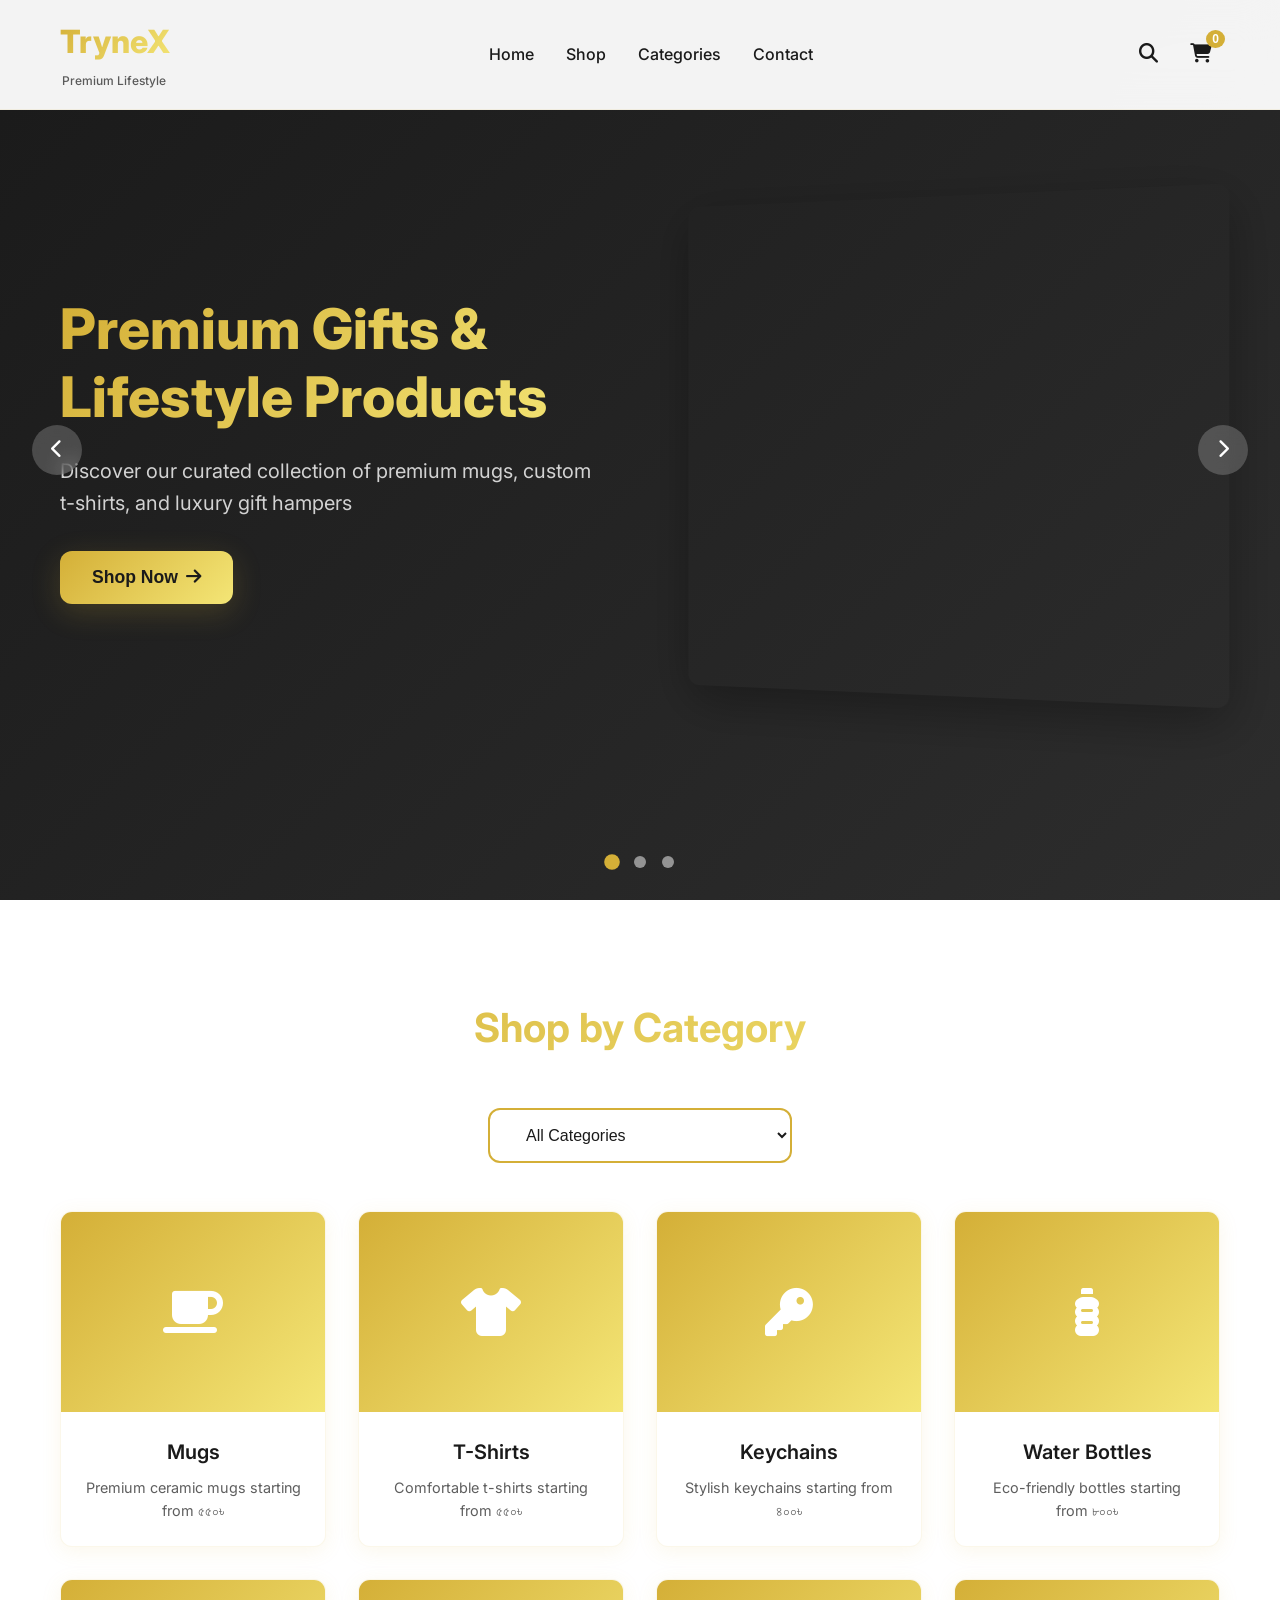
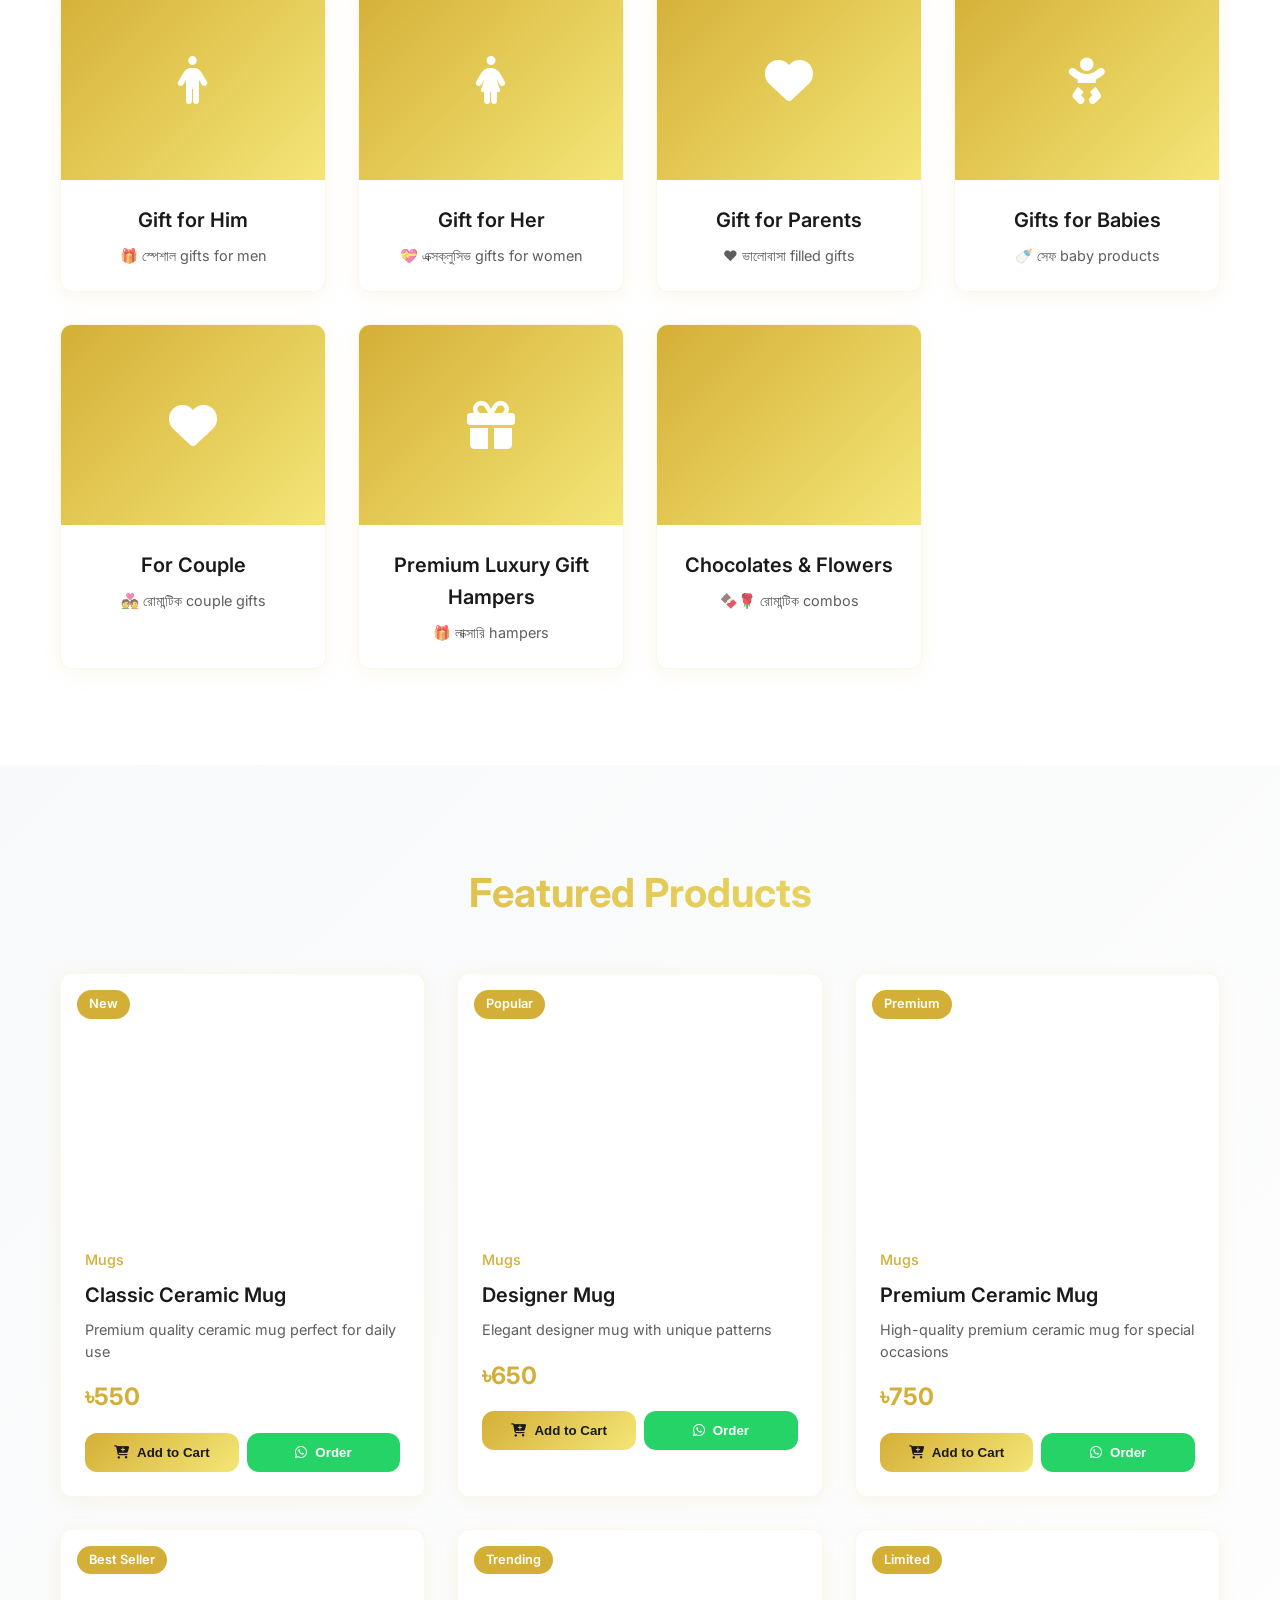
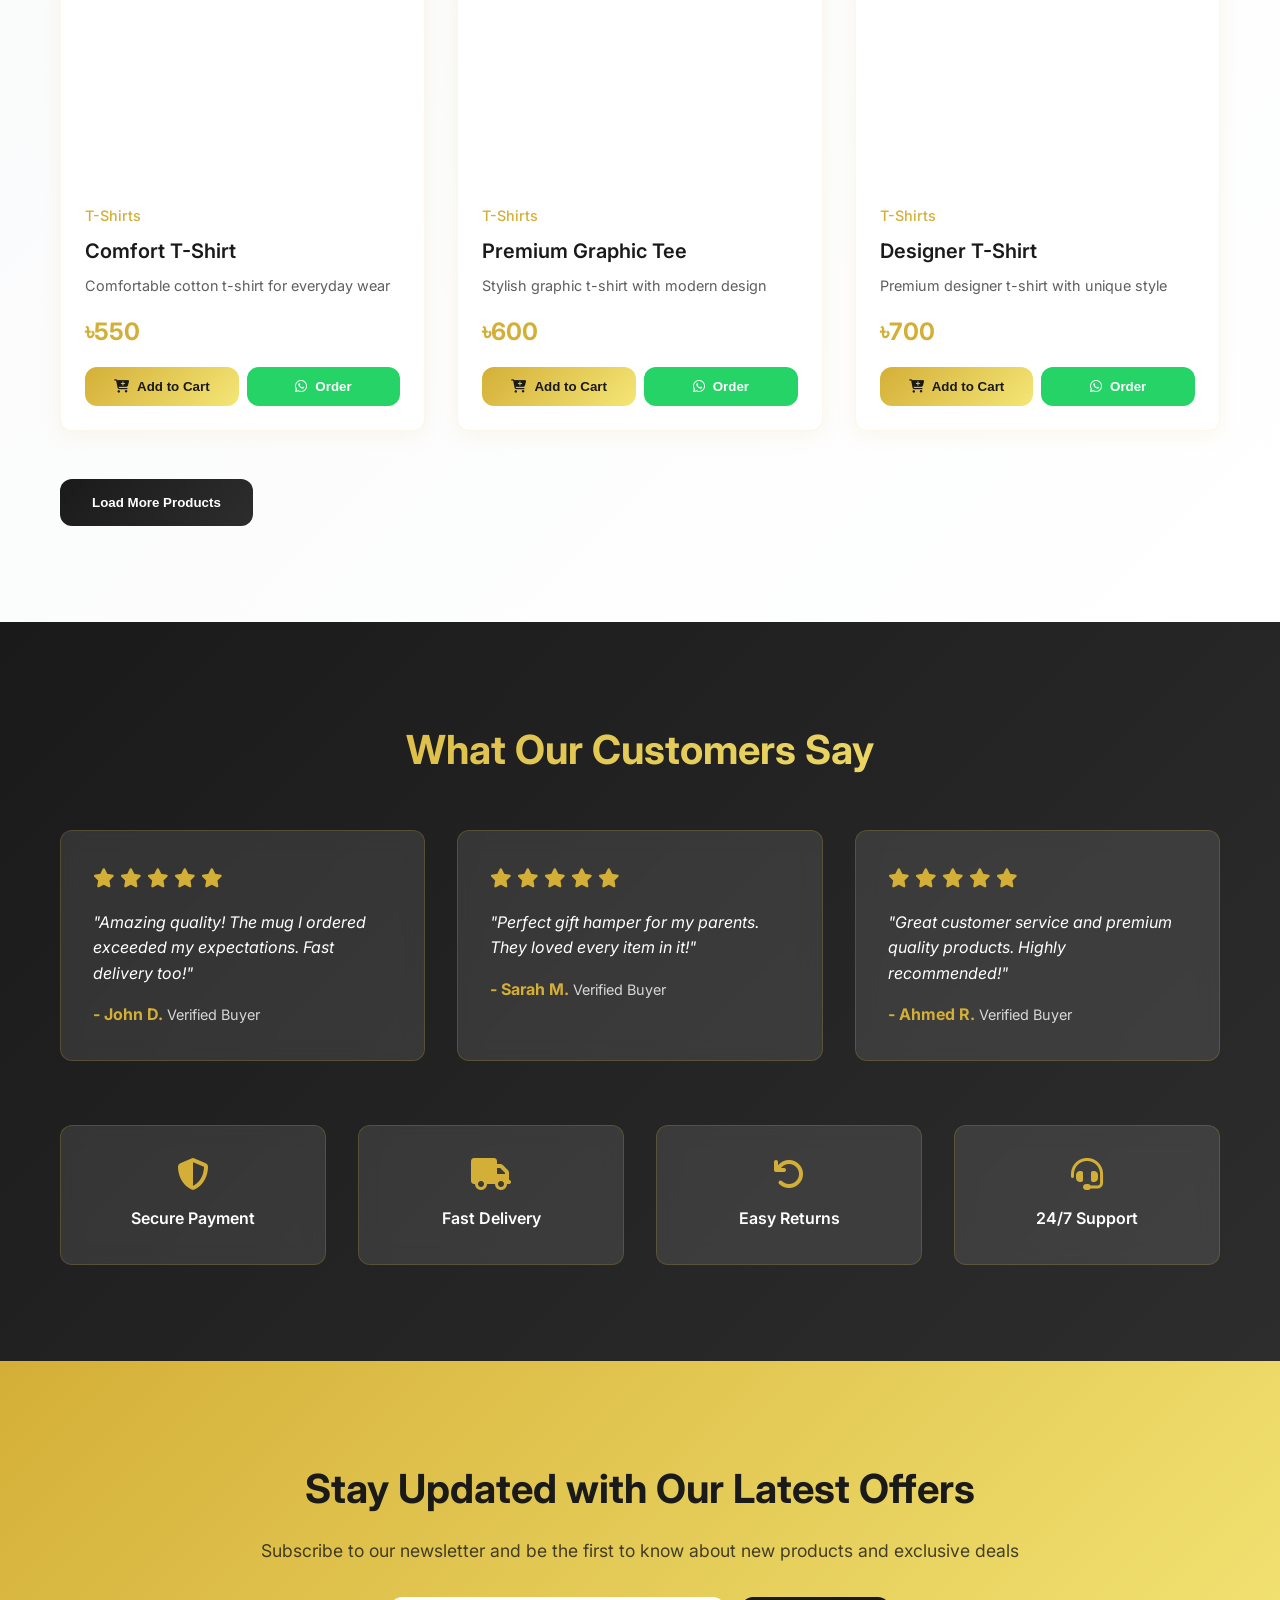
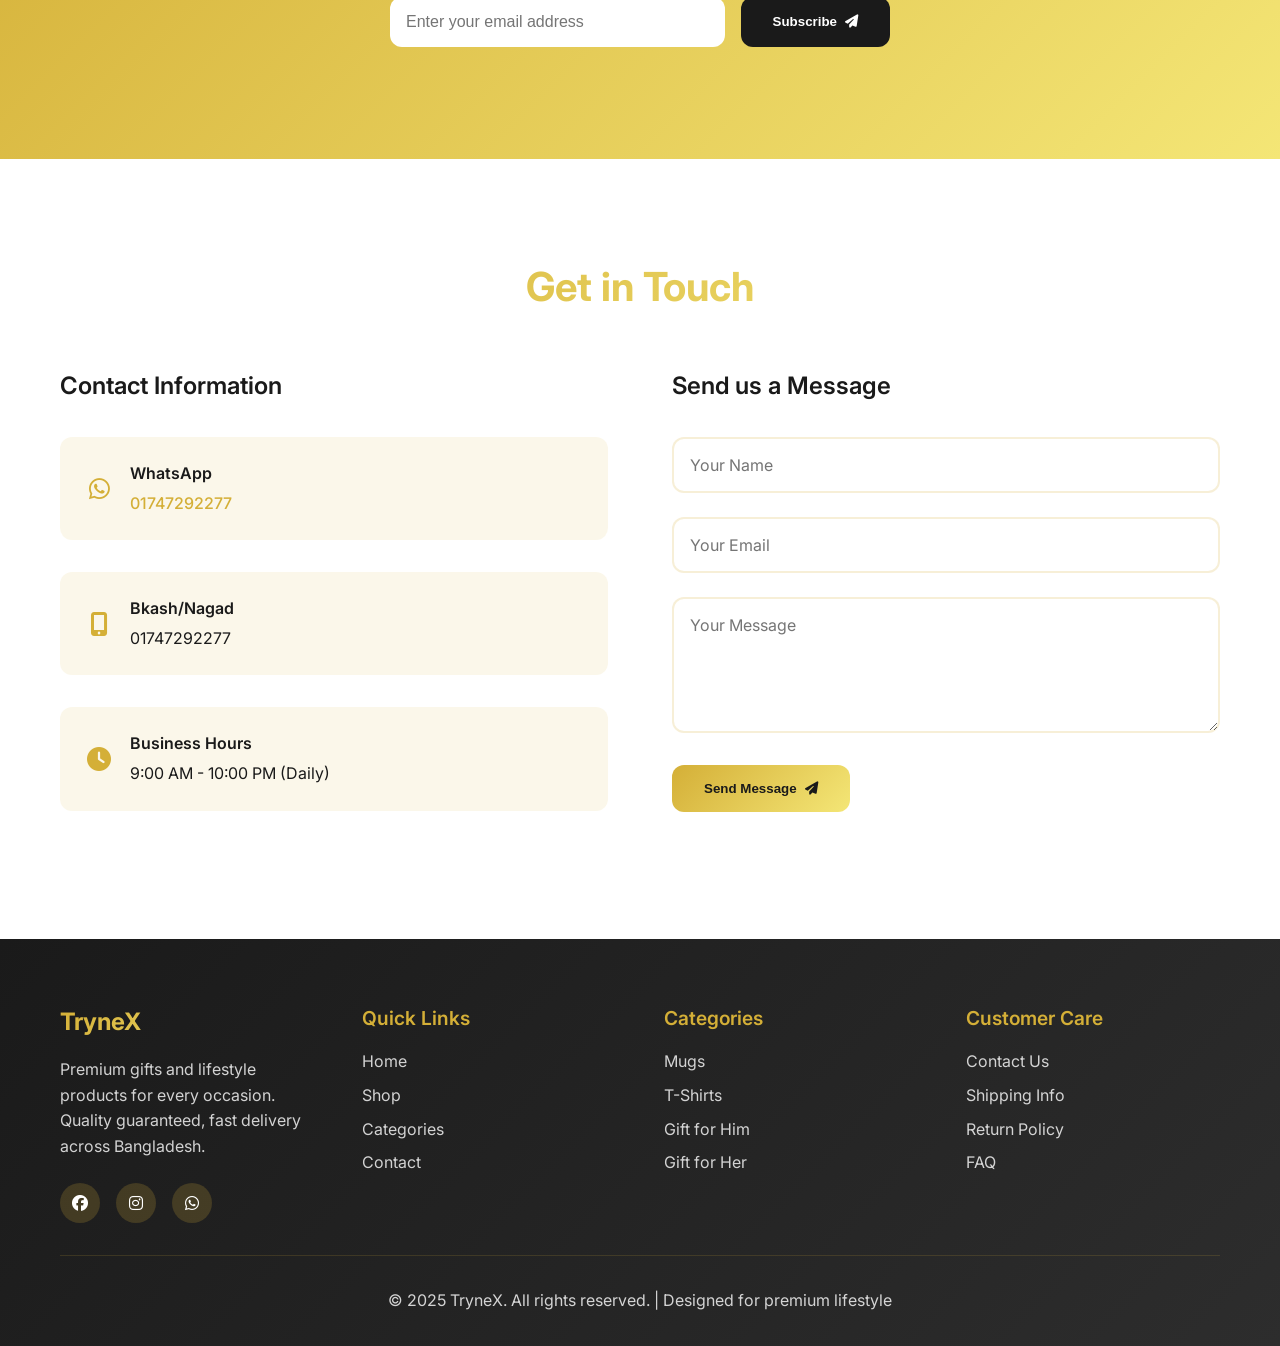
<file: EcommercePro/index.html>
<!DOCTYPE html>
<html lang="en">
<head>
    <meta charset="UTF-8">
    <meta name="viewport" content="width=device-width, initial-scale=1.0">
    <title>TryneX - Premium Gifts & Lifestyle Products</title>
    <meta name="description" content="Discover premium gifts, custom mugs, t-shirts, and luxury hampers at TryneX. Quality products with fast delivery across Bangladesh.">
    
    <!-- CSS -->
    <link rel="stylesheet" href="styles.css">
    
    <!-- Font Awesome for icons -->
    <link rel="stylesheet" href="https://cdnjs.cloudflare.com/ajax/libs/font-awesome/6.4.0/css/all.min.css">
    
    <!-- Google Fonts -->
    <link href="https://fonts.googleapis.com/css2?family=Inter:wght@300;400;500;600;700;800&display=swap" rel="stylesheet">
    
    <!-- Netlify CMS -->
    <script src="https://identity.netlify.com/v1/netlify-identity-widget.js"></script>
</head>
<body>
    <!-- Header -->
    <header class="header" id="header">
        <nav class="navbar">
            <div class="nav-container">
                <div class="nav-logo">
                    <h1>TryneX</h1>
                    <span class="logo-tagline">Premium Lifestyle</span>
                </div>
                
                <ul class="nav-menu" id="nav-menu">
                    <li><a href="#home" class="nav-link">Home</a></li>
                    <li><a href="#shop" class="nav-link">Shop</a></li>
                    <li><a href="#categories" class="nav-link">Categories</a></li>
                    <li><a href="#contact" class="nav-link">Contact</a></li>
                </ul>
                
                <div class="nav-actions">
                    <button class="search-btn" id="search-btn">
                        <i class="fas fa-search"></i>
                    </button>
                    <button class="cart-btn" id="cart-btn">
                        <i class="fas fa-shopping-cart"></i>
                        <span class="cart-count" id="cart-count">0</span>
                    </button>
                    <button class="hamburger" id="hamburger">
                        <span></span>
                        <span></span>
                        <span></span>
                    </button>
                </div>
            </div>
        </nav>
        
        <!-- Search Bar -->
        <div class="search-overlay" id="search-overlay">
            <div class="search-container">
                <input type="text" id="search-input" placeholder="Search products or categories...">
                <button class="search-close" id="search-close">
                    <i class="fas fa-times"></i>
                </button>
            </div>
        </div>
    </header>

    <!-- Hero Section -->
    <section class="hero" id="home">
        <div class="hero-slider">
            <div class="slide active">
                <div class="slide-content">
                    <div class="hero-text">
                        <h1 class="hero-title">Premium Gifts & Lifestyle Products</h1>
                        <p class="hero-subtitle">Discover our curated collection of premium mugs, custom t-shirts, and luxury gift hampers</p>
                        <button class="cta-btn" onclick="scrollToSection('shop')">
                            Shop Now
                            <i class="fas fa-arrow-right"></i>
                        </button>
                    </div>
                    <div class="hero-image">
                        <img src="https://pixabay.com/get/g074e52b952ac9ac7c0bad33bfffeb5c6247955618fb9adf9a6f9d2ffc9c3a5bf710dd21d999bfab92ab35b3363c544675c7d8d0176b3b2ecb29ee7823c9bf7db_1280.jpg" alt="Premium Gift Hamper" loading="lazy">
                    </div>
                </div>
            </div>
            
            <div class="slide">
                <div class="slide-content">
                    <div class="hero-text">
                        <h1 class="hero-title">Custom Mugs & Drinkware</h1>
                        <p class="hero-subtitle">Premium ceramic mugs starting from ৫৫০৳. Perfect for gifts or personal use</p>
                        <button class="cta-btn" onclick="filterByCategory('Mugs')">
                            View Mugs
                            <i class="fas fa-coffee"></i>
                        </button>
                    </div>
                    <div class="hero-image">
                        <img src="https://pixabay.com/get/g875e9bed23cfd7372aedb93d937a7b847df753b50d255397f8190d05a5b16aab4fe3bf8e8df8d0c4e8ec4eb22975efb774dde2434dbe85e6bbd57f3c061421f9_1280.jpg" alt="Premium Ceramic Mug" loading="lazy">
                    </div>
                </div>
            </div>
            
            <div class="slide">
                <div class="slide-content">
                    <div class="hero-text">
                        <h1 class="hero-title">Comfortable T-Shirts</h1>
                        <p class="hero-subtitle">High-quality, comfortable t-shirts for everyday wear. Starting from ৫৫০৳</p>
                        <button class="cta-btn" onclick="filterByCategory('T-Shirts')">
                            Shop T-Shirts
                            <i class="fas fa-tshirt"></i>
                        </button>
                    </div>
                    <div class="hero-image">
                        <img src="https://pixabay.com/get/g5523718b6c0dbd5eaee1a4fe4dc63ea8daf223f3c76d2be78f925c5a74b78ebceae08303b0405b3090c3e84db866ccfc78fe6f987bf5446d8b8d34d73cd4c775_1280.jpg" alt="Comfortable T-Shirt" loading="lazy">
                    </div>
                </div>
            </div>
        </div>
        
        <div class="slide-controls">
            <button class="slide-btn prev" onclick="changeSlide(-1)">
                <i class="fas fa-chevron-left"></i>
            </button>
            <button class="slide-btn next" onclick="changeSlide(1)">
                <i class="fas fa-chevron-right"></i>
            </button>
        </div>
        
        <div class="slide-indicators">
            <span class="indicator active" onclick="goToSlide(1)"></span>
            <span class="indicator" onclick="goToSlide(2)"></span>
            <span class="indicator" onclick="goToSlide(3)"></span>
        </div>
    </section>

    <!-- Categories Section -->
    <section class="categories" id="categories">
        <div class="container">
            <h2 class="section-title">Shop by Category</h2>
            <div class="category-filter">
                <select id="category-select">
                    <option value="">All Categories</option>
                </select>
            </div>
            <div class="category-grid" id="category-grid">
                <!-- Categories will be loaded dynamically -->
            </div>
        </div>
    </section>

    <!-- Products Section -->
    <section class="products" id="shop">
        <div class="container">
            <h2 class="section-title">Featured Products</h2>
            <div class="products-grid" id="products-grid">
                <!-- Products will be loaded dynamically -->
            </div>
            <div class="load-more-container">
                <button class="load-more-btn" id="load-more-btn">Load More Products</button>
            </div>
        </div>
    </section>

    <!-- Social Proof Section -->
    <section class="social-proof">
        <div class="container">
            <h2 class="section-title">What Our Customers Say</h2>
            <div class="reviews-grid">
                <div class="review-card">
                    <div class="stars">
                        <i class="fas fa-star"></i>
                        <i class="fas fa-star"></i>
                        <i class="fas fa-star"></i>
                        <i class="fas fa-star"></i>
                        <i class="fas fa-star"></i>
                    </div>
                    <p>"Amazing quality! The mug I ordered exceeded my expectations. Fast delivery too!"</p>
                    <div class="reviewer">
                        <strong>- John D.</strong>
                        <span>Verified Buyer</span>
                    </div>
                </div>
                
                <div class="review-card">
                    <div class="stars">
                        <i class="fas fa-star"></i>
                        <i class="fas fa-star"></i>
                        <i class="fas fa-star"></i>
                        <i class="fas fa-star"></i>
                        <i class="fas fa-star"></i>
                    </div>
                    <p>"Perfect gift hamper for my parents. They loved every item in it!"</p>
                    <div class="reviewer">
                        <strong>- Sarah M.</strong>
                        <span>Verified Buyer</span>
                    </div>
                </div>
                
                <div class="review-card">
                    <div class="stars">
                        <i class="fas fa-star"></i>
                        <i class="fas fa-star"></i>
                        <i class="fas fa-star"></i>
                        <i class="fas fa-star"></i>
                        <i class="fas fa-star"></i>
                    </div>
                    <p>"Great customer service and premium quality products. Highly recommended!"</p>
                    <div class="reviewer">
                        <strong>- Ahmed R.</strong>
                        <span>Verified Buyer</span>
                    </div>
                </div>
            </div>
            
            <div class="trust-badges">
                <div class="badge">
                    <i class="fas fa-shield-alt"></i>
                    <span>Secure Payment</span>
                </div>
                <div class="badge">
                    <i class="fas fa-truck"></i>
                    <span>Fast Delivery</span>
                </div>
                <div class="badge">
                    <i class="fas fa-undo"></i>
                    <span>Easy Returns</span>
                </div>
                <div class="badge">
                    <i class="fas fa-headset"></i>
                    <span>24/7 Support</span>
                </div>
            </div>
        </div>
    </section>

    <!-- Newsletter Section -->
    <section class="newsletter">
        <div class="container">
            <div class="newsletter-content">
                <h2>Stay Updated with Our Latest Offers</h2>
                <p>Subscribe to our newsletter and be the first to know about new products and exclusive deals</p>
                <form class="newsletter-form" id="newsletter-form">
                    <input type="email" id="email-input" placeholder="Enter your email address" required>
                    <button type="submit">
                        Subscribe
                        <i class="fas fa-paper-plane"></i>
                    </button>
                </form>
                <div class="newsletter-success" id="newsletter-success">
                    <i class="fas fa-check-circle"></i>
                    <span>Thank you for subscribing!</span>
                </div>
            </div>
        </div>
    </section>

    <!-- Contact Section -->
    <section class="contact" id="contact">
        <div class="container">
            <h2 class="section-title">Get in Touch</h2>
            <div class="contact-content">
                <div class="contact-info">
                    <h3>Contact Information</h3>
                    <div class="contact-item">
                        <i class="fab fa-whatsapp"></i>
                        <div>
                            <h4>WhatsApp</h4>
                            <a href="https://wa.me/01747292277" target="_blank">01747292277</a>
                        </div>
                    </div>
                    <div class="contact-item">
                        <i class="fas fa-mobile-alt"></i>
                        <div>
                            <h4>Bkash/Nagad</h4>
                            <span>01747292277</span>
                        </div>
                    </div>
                    <div class="contact-item">
                        <i class="fas fa-clock"></i>
                        <div>
                            <h4>Business Hours</h4>
                            <span>9:00 AM - 10:00 PM (Daily)</span>
                        </div>
                    </div>
                </div>
                
                <form class="contact-form" id="contact-form">
                    <h3>Send us a Message</h3>
                    <div class="form-group">
                        <input type="text" id="name" placeholder="Your Name" required>
                    </div>
                    <div class="form-group">
                        <input type="email" id="contact-email" placeholder="Your Email" required>
                    </div>
                    <div class="form-group">
                        <textarea id="message" placeholder="Your Message" rows="5" required></textarea>
                    </div>
                    <button type="submit">
                        Send Message
                        <i class="fas fa-paper-plane"></i>
                    </button>
                </form>
            </div>
        </div>
    </section>

    <!-- Footer -->
    <footer class="footer">
        <div class="container">
            <div class="footer-content">
                <div class="footer-section">
                    <h3>TryneX</h3>
                    <p>Premium gifts and lifestyle products for every occasion. Quality guaranteed, fast delivery across Bangladesh.</p>
                    <div class="social-links">
                        <a href="#" class="social-link">
                            <i class="fab fa-facebook"></i>
                        </a>
                        <a href="#" class="social-link">
                            <i class="fab fa-instagram"></i>
                        </a>
                        <a href="https://wa.me/01747292277" class="social-link" target="_blank">
                            <i class="fab fa-whatsapp"></i>
                        </a>
                    </div>
                </div>
                
                <div class="footer-section">
                    <h4>Quick Links</h4>
                    <ul>
                        <li><a href="#home">Home</a></li>
                        <li><a href="#shop">Shop</a></li>
                        <li><a href="#categories">Categories</a></li>
                        <li><a href="#contact">Contact</a></li>
                    </ul>
                </div>
                
                <div class="footer-section">
                    <h4>Categories</h4>
                    <ul>
                        <li><a href="#" onclick="filterByCategory('Mugs')">Mugs</a></li>
                        <li><a href="#" onclick="filterByCategory('T-Shirts')">T-Shirts</a></li>
                        <li><a href="#" onclick="filterByCategory('Gift for Him')">Gift for Him</a></li>
                        <li><a href="#" onclick="filterByCategory('Gift for Her')">Gift for Her</a></li>
                    </ul>
                </div>
                
                <div class="footer-section">
                    <h4>Customer Care</h4>
                    <ul>
                        <li><a href="#contact">Contact Us</a></li>
                        <li><a href="#">Shipping Info</a></li>
                        <li><a href="#">Return Policy</a></li>
                        <li><a href="#">FAQ</a></li>
                    </ul>
                </div>
            </div>
            
            <div class="footer-bottom">
                <p>&copy; 2025 TryneX. All rights reserved. | Designed for premium lifestyle</p>
            </div>
        </div>
    </footer>

    <!-- Cart Modal -->
    <div class="modal" id="cart-modal">
        <div class="modal-content">
            <div class="modal-header">
                <h3>Shopping Cart</h3>
                <button class="modal-close" onclick="closeModal('cart-modal')">
                    <i class="fas fa-times"></i>
                </button>
            </div>
            
            <div class="modal-body">
                <div class="cart-items" id="cart-items">
                    <!-- Cart items will be populated here -->
                </div>
                
                <div class="cart-empty" id="cart-empty" style="display: none;">
                    <i class="fas fa-shopping-cart"></i>
                    <p>Your cart is empty</p>
                    <button class="cta-btn" onclick="closeModal('cart-modal')">Continue Shopping</button>
                </div>
            </div>
            
            <div class="modal-footer" id="cart-footer">
                <div class="cart-total">
                    <h4>Total: ৳<span id="cart-total">0</span></h4>
                </div>
                <button class="checkout-btn" id="checkout-btn" onclick="proceedToCheckout()">
                    Proceed to Checkout
                    <i class="fas fa-arrow-right"></i>
                </button>
            </div>
        </div>
    </div>

    <!-- Checkout Modal -->
    <div class="modal" id="checkout-modal">
        <div class="modal-content">
            <div class="modal-header">
                <h3>Checkout - Order Confirmation</h3>
                <button class="modal-close" onclick="closeModal('checkout-modal')">
                    <i class="fas fa-times"></i>
                </button>
            </div>
            
            <div class="modal-body">
                <div class="checkout-steps">
                    <div class="step active" id="step-1">
                        <h4>Step 1: Payment Advance</h4>
                        <p>Please pay 100 BDT advance via Bkash or Nagad to confirm your order</p>
                        <div class="payment-info">
                            <div class="payment-methods-grid">
                                <div class="payment-method-card">
                                    <div class="payment-icon bkash">bKash</div>
                                    <div class="payment-number">01747-292277</div>
                                </div>
                                <div class="payment-method-card">
                                    <div class="payment-icon nagad">Nagad</div>
                                    <div class="payment-number">01747-292277</div>
                                </div>
                                <div class="payment-method-card">
                                    <div class="payment-icon upay">Upay</div>
                                    <div class="payment-number">01747-292277</div>
                                </div>
                            </div>
                            <div class="payment-instructions">
                                <ol>
                                    <li>Send 100 BDT to the number above</li>
                                    <li>Copy the transaction ID</li>
                                    <li>Paste it in the field below</li>
                                    <li>Click "Verify Payment" to confirm</li>
                                </ol>
                            </div>
                        </div>
                        
                        <div class="form-group">
                            <label for="transaction-id">Transaction ID:</label>
                            <input type="text" id="transaction-id" placeholder="Enter transaction ID" required>
                        </div>
                        
                        <button class="verify-btn" onclick="verifyPayment()">
                            Verify Payment
                            <i class="fas fa-check-circle"></i>
                        </button>
                    </div>
                    
                    <div class="step" id="step-2">
                        <h4>Step 2: Order Details</h4>
                        <div class="customer-form">
                            <div class="form-group">
                                <label for="customer-name">Full Name:</label>
                                <input type="text" id="customer-name" placeholder="Enter your full name" required>
                            </div>
                            <div class="form-group">
                                <label for="customer-phone">Phone Number:</label>
                                <input type="tel" id="customer-phone" placeholder="Enter your phone number" required>
                            </div>
                            <div class="form-group">
                                <label for="customer-district">District:</label>
                                <select id="customer-district" required onchange="updateThanas()">
                                    <option value="">Select District</option>
                                </select>
                            </div>
                            <div class="form-group">
                                <label for="customer-thana">Thana/Upazila:</label>
                                <select id="customer-thana" required>
                                    <option value="">Select Thana</option>
                                </select>
                            </div>
                            <div class="form-group">
                                <label for="customer-address">Detailed Address:</label>
                                <textarea id="customer-address" placeholder="House/Road/Area details" rows="2" required></textarea>
                            </div>
                        </div>
                        
                        <div class="order-summary">
                            <h5>Order Summary:</h5>
                            <div id="checkout-items"></div>
                            <div class="order-total">
                                <p><strong>Total: ৳<span id="checkout-total">0</span></strong></p>
                                <p class="advance-note">Advance Paid: ৳100</p>
                                <p class="remaining">Remaining: ৳<span id="remaining-amount">0</span></p>
                            </div>
                        </div>
                        
                        <button class="place-order-btn" onclick="placeOrder()">
                            Place Order via WhatsApp
                            <i class="fab fa-whatsapp"></i>
                        </button>
                    </div>
                </div>
            </div>
        </div>
    </div>

    <!-- Loading Overlay -->
    <div class="loading-overlay" id="loading-overlay">
        <div class="loading-spinner">
            <i class="fas fa-spinner fa-spin"></i>
            <p>Loading...</p>
        </div>
    </div>

    <!-- Success Notification -->
    <div class="notification-popup" id="success-notification">
        <div class="notification-content">
            <div class="notification-icon">
                <i class="fas fa-check-circle"></i>
            </div>
            <div class="notification-text">
                <h4>Order Placed Successfully!</h4>
                <p>Your order has been sent via WhatsApp. We'll contact you soon to confirm delivery details.</p>
            </div>
            <button class="notification-close" onclick="closeNotification()">
                <i class="fas fa-times"></i>
            </button>
        </div>
    </div>

    <!-- JavaScript -->
    <script src="script.js"></script>
    
    <!-- Netlify Identity -->
    <script>
        if (window.netlifyIdentity) {
            window.netlifyIdentity.on("init", user => {
                if (!user) {
                    window.netlifyIdentity.on("login", () => {
                        document.location.href = "/admin/";
                    });
                }
            });
        }
    </script>
</body>
</html>
</file>
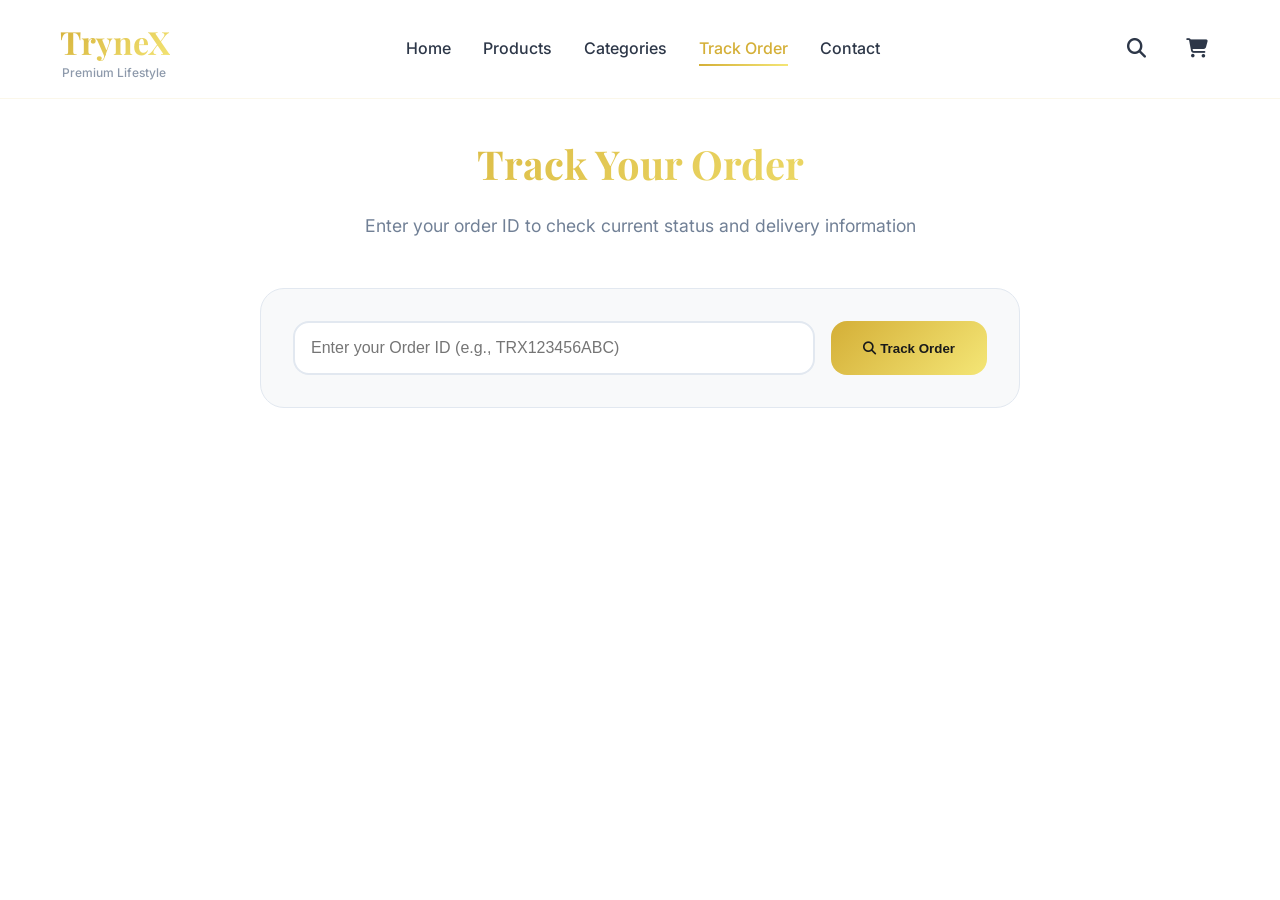
<file: track-order.html>
<!DOCTYPE html>
<html lang="en">
<head>
    <meta charset="UTF-8">
    <meta name="viewport" content="width=device-width, initial-scale=1.0">
    <title>Track Your Order - TryneX</title>
    <meta name="description" content="Track your TryneX order status in real-time. Enter your order ID to see current status and estimated delivery.">
    
    <link rel="stylesheet" href="styles.css">
    <link rel="stylesheet" href="https://cdnjs.cloudflare.com/ajax/libs/font-awesome/6.4.0/css/all.min.css">
    <link href="https://fonts.googleapis.com/css2?family=Inter:wght@300;400;500;600;700;800;900&family=Playfair+Display:wght@400;500;600;700&display=swap" rel="stylesheet">
    
    <style>
        .track-order-page {
            margin-top: 100px;
            padding: 2rem 0;
            min-height: calc(100vh - 200px);
        }
        
        .track-container {
            max-width: 800px;
            margin: 0 auto;
            padding: 0 20px;
        }
        
        .track-header {
            text-align: center;
            margin-bottom: 3rem;
        }
        
        .order-lookup {
            background: var(--secondary-gray);
            padding: 2rem;
            border-radius: var(--radius-xl);
            margin-bottom: 3rem;
            border: 1px solid var(--border-light);
        }
        
        .lookup-form {
            display: flex;
            gap: 1rem;
            flex-wrap: wrap;
        }
        
        .lookup-input {
            flex: 1;
            padding: 1rem;
            border: 2px solid var(--border-light);
            border-radius: var(--radius-lg);
            font-size: 1rem;
            min-width: 250px;
            transition: var(--transition);
        }
        
        .lookup-input:focus {
            outline: none;
            border-color: var(--primary-gold);
        }
        
        .lookup-btn {
            padding: 1rem 2rem;
            background: var(--gradient-gold);
            color: var(--primary-black);
            border: none;
            border-radius: var(--radius-lg);
            font-weight: 600;
            cursor: pointer;
            transition: var(--transition);
            white-space: nowrap;
        }
        
        .lookup-btn:hover {
            transform: translateY(-2px);
            box-shadow: var(--shadow-md);
        }
        
        .order-result {
            display: none;
            opacity: 0;
            transition: var(--transition);
        }
        
        .order-result.show {
            display: block;
            opacity: 1;
        }
        
        .order-card {
            background: var(--primary-white);
            border-radius: var(--radius-xl);
            padding: 2rem;
            box-shadow: var(--shadow-md);
            border: 1px solid var(--border-light);
            margin-bottom: 2rem;
        }
        
        .order-header {
            display: flex;
            justify-content: space-between;
            align-items: flex-start;
            margin-bottom: 2rem;
            flex-wrap: wrap;
            gap: 1rem;
        }
        
        .order-id {
            font-size: 1.25rem;
            font-weight: 700;
            color: var(--text-dark);
        }
        
        .order-status {
            padding: 0.5rem 1rem;
            border-radius: 20px;
            font-weight: 600;
            font-size: 0.9rem;
            text-transform: uppercase;
        }
        
        .status-pending {
            background: #fff3cd;
            color: #856404;
        }
        
        .status-confirmed {
            background: #d1ecf1;
            color: #0c5460;
        }
        
        .status-processing {
            background: #e2e3e5;
            color: #383d41;
        }
        
        .status-shipped {
            background: #d4edda;
            color: #155724;
        }
        
        .status-delivered {
            background: #d4edda;
            color: #155724;
        }
        
        .order-summary {
            display: grid;
            grid-template-columns: repeat(auto-fit, minmax(200px, 1fr));
            gap: 1rem;
            margin-bottom: 2rem;
        }
        
        .summary-item {
            text-align: center;
            padding: 1rem;
            background: var(--secondary-gray);
            border-radius: var(--radius-lg);
        }
        
        .summary-label {
            font-size: 0.9rem;
            color: var(--text-light);
            margin-bottom: 0.5rem;
        }
        
        .summary-value {
            font-size: 1.1rem;
            font-weight: 600;
            color: var(--text-dark);
        }
        
        .timeline {
            position: relative;
            padding: 1rem 0;
        }
        
        .timeline::before {
            content: '';
            position: absolute;
            left: 30px;
            top: 0;
            bottom: 0;
            width: 2px;
            background: var(--border-light);
        }
        
        .timeline-item {
            position: relative;
            padding: 1rem 0 1rem 4rem;
            margin-bottom: 1rem;
        }
        
        .timeline-item:last-child {
            margin-bottom: 0;
        }
        
        .timeline-icon {
            position: absolute;
            left: 0;
            top: 1rem;
            width: 60px;
            height: 60px;
            background: var(--secondary-gray);
            border: 3px solid var(--border-light);
            border-radius: 50%;
            display: flex;
            align-items: center;
            justify-content: center;
            font-size: 1.2rem;
            color: var(--text-light);
            transition: var(--transition);
        }
        
        .timeline-item.completed .timeline-icon {
            background: var(--primary-gold);
            border-color: var(--primary-gold);
            color: var(--primary-white);
        }
        
        .timeline-item.active .timeline-icon {
            background: var(--primary-white);
            border-color: var(--primary-gold);
            color: var(--primary-gold);
            animation: pulse 2s infinite;
        }
        
        .timeline-content h5 {
            font-size: 1.1rem;
            font-weight: 600;
            margin-bottom: 0.5rem;
            color: var(--text-dark);
        }
        
        .timeline-content p {
            color: var(--text-light);
            margin-bottom: 0.5rem;
            line-height: 1.5;
        }
        
        .timestamp {
            font-size: 0.85rem;
            color: var(--primary-gold);
            font-weight: 500;
        }
        
        .order-items {
            margin-top: 2rem;
        }
        
        .order-items h4 {
            margin-bottom: 1rem;
            color: var(--text-dark);
            border-bottom: 2px solid var(--border-light);
            padding-bottom: 0.5rem;
        }
        
        .item-list {
            display: flex;
            flex-direction: column;
            gap: 1rem;
        }
        
        .order-item {
            display: flex;
            align-items: center;
            gap: 1rem;
            padding: 1rem;
            background: var(--secondary-gray);
            border-radius: var(--radius-lg);
        }
        
        .item-image {
            width: 60px;
            height: 60px;
            object-fit: cover;
            border-radius: var(--radius-lg);
            flex-shrink: 0;
        }
        
        .item-details {
            flex: 1;
        }
        
        .item-name {
            font-weight: 600;
            margin-bottom: 0.25rem;
            color: var(--text-dark);
        }
        
        .item-quantity {
            color: var(--text-light);
            font-size: 0.9rem;
        }
        
        .item-price {
            font-weight: 600;
            color: var(--primary-gold);
        }
        
        .order-actions {
            display: flex;
            gap: 1rem;
            margin-top: 2rem;
            flex-wrap: wrap;
        }
        
        .action-btn {
            padding: 0.75rem 1.5rem;
            border: none;
            border-radius: var(--radius-lg);
            font-weight: 600;
            cursor: pointer;
            transition: var(--transition);
            display: flex;
            align-items: center;
            gap: 0.5rem;
            text-decoration: none;
            color: inherit;
        }
        
        .action-btn.primary {
            background: var(--gradient-gold);
            color: var(--primary-black);
        }
        
        .action-btn.secondary {
            background: #25d366;
            color: var(--primary-white);
        }
        
        .action-btn:hover {
            transform: translateY(-2px);
            box-shadow: var(--shadow-sm);
        }
        
        .no-order {
            text-align: center;
            padding: 3rem 2rem;
            color: var(--text-light);
        }
        
        .no-order i {
            font-size: 4rem;
            margin-bottom: 1rem;
            opacity: 0.5;
        }
        
        .recent-orders {
            margin-top: 3rem;
        }
        
        .recent-orders h3 {
            margin-bottom: 1.5rem;
            color: var(--text-dark);
        }
        
        .recent-list {
            display: flex;
            flex-direction: column;
            gap: 1rem;
        }
        
        .recent-item {
            display: flex;
            justify-content: space-between;
            align-items: center;
            padding: 1rem;
            background: var(--secondary-gray);
            border-radius: var(--radius-lg);
            cursor: pointer;
            transition: var(--transition);
        }
        
        .recent-item:hover {
            background: rgba(212, 175, 55, 0.1);
            transform: translateX(5px);
        }
        
        .recent-info {
            display: flex;
            flex-direction: column;
            gap: 0.25rem;
        }
        
        .recent-id {
            font-weight: 600;
            color: var(--text-dark);
        }
        
        .recent-date {
            font-size: 0.9rem;
            color: var(--text-light);
        }
        
        @media (max-width: 768px) {
            .lookup-form {
                flex-direction: column;
            }
            
            .lookup-input {
                min-width: auto;
            }
            
            .order-header {
                flex-direction: column;
                align-items: flex-start;
            }
            
            .timeline-item {
                padding-left: 3rem;
            }
            
            .timeline::before {
                left: 20px;
            }
            
            .timeline-icon {
                left: -10px;
                width: 40px;
                height: 40px;
                font-size: 1rem;
            }
            
            .order-summary {
                grid-template-columns: 1fr;
            }
            
            .order-item {
                flex-direction: column;
                text-align: center;
            }
            
            .order-actions {
                flex-direction: column;
            }
        }
    </style>
</head>
<body>
    <!-- Header -->
    <header class="header" id="header">
        <nav class="navbar">
            <div class="nav-container">
                <div class="nav-logo">
                    <h1><a href="index.html" style="text-decoration: none; color: inherit;">TryneX</a></h1>
                    <span class="logo-tagline">Premium Lifestyle</span>
                </div>
                
                <ul class="nav-menu" id="nav-menu">
                    <li><a href="index.html" class="nav-link">Home</a></li>
                    <li><a href="products.html" class="nav-link">Products</a></li>
                    <li><a href="index.html#categories" class="nav-link">Categories</a></li>
                    <li><a href="track-order.html" class="nav-link active">Track Order</a></li>
                    <li><a href="index.html#contact" class="nav-link">Contact</a></li>
                </ul>
                
                <div class="nav-actions">
                    <button class="search-btn" id="search-btn">
                        <i class="fas fa-search"></i>
                    </button>
                    <button class="cart-btn" id="cart-btn">
                        <i class="fas fa-shopping-cart"></i>
                        <span class="cart-count" id="cart-count">0</span>
                    </button>
                    <button class="hamburger" id="hamburger">
                        <span></span>
                        <span></span>
                        <span></span>
                    </button>
                </div>
            </div>
        </nav>
    </header>

    <!-- Track Order Page -->
    <main class="track-order-page">
        <div class="track-container">
            <div class="track-header">
                <h1 class="section-title">Track Your Order</h1>
                <p class="section-subtitle">Enter your order ID to check current status and delivery information</p>
            </div>
            
            <!-- Order Lookup Form -->
            <div class="order-lookup">
                <div class="lookup-form">
                    <input type="text" id="order-id-input" class="lookup-input" placeholder="Enter your Order ID (e.g., TRX123456ABC)" maxlength="15">
                    <button id="track-btn" class="lookup-btn">
                        <i class="fas fa-search"></i>
                        Track Order
                    </button>
                </div>
            </div>
            
            <!-- Order Result -->
            <div class="order-result" id="order-result">
                <div class="order-card">
                    <div class="order-header">
                        <div>
                            <div class="order-id" id="display-order-id">Order #TRX123456ABC</div>
                            <div class="order-date" id="order-date">Placed on January 15, 2025</div>
                        </div>
                        <div class="order-status" id="order-status">Processing</div>
                    </div>
                    
                    <div class="order-summary">
                        <div class="summary-item">
                            <div class="summary-label">Total Amount</div>
                            <div class="summary-value" id="order-total">৳0</div>
                        </div>
                        <div class="summary-item">
                            <div class="summary-label">Payment Status</div>
                            <div class="summary-value" id="payment-status">Pending</div>
                        </div>
                        <div class="summary-item">
                            <div class="summary-label">Estimated Delivery</div>
                            <div class="summary-value" id="estimated-delivery">-</div>
                        </div>
                        <div class="summary-item">
                            <div class="summary-label">Items Count</div>
                            <div class="summary-value" id="items-count">0</div>
                        </div>
                    </div>
                    
                    <!-- Order Timeline -->
                    <div class="status-timeline">
                        <h4>Order Progress</h4>
                        <div class="timeline" id="timeline">
                            <div class="timeline-item completed" data-status="placed">
                                <div class="timeline-icon">
                                    <i class="fas fa-check"></i>
                                </div>
                                <div class="timeline-content">
                                    <h5>Order Placed</h5>
                                    <p>Your order has been placed successfully</p>
                                    <span class="timestamp" id="timestamp-placed">-</span>
                                </div>
                            </div>
                            
                            <div class="timeline-item" data-status="confirmed">
                                <div class="timeline-icon">
                                    <i class="fas fa-credit-card"></i>
                                </div>
                                <div class="timeline-content">
                                    <h5>Payment Confirmed</h5>
                                    <p>Payment has been verified and confirmed</p>
                                    <span class="timestamp" id="timestamp-payment">-</span>
                                </div>
                            </div>
                            
                            <div class="timeline-item" data-status="processing">
                                <div class="timeline-icon">
                                    <i class="fas fa-cog"></i>
                                </div>
                                <div class="timeline-content">
                                    <h5>Processing</h5>
                                    <p>Your order is being prepared</p>
                                    <span class="timestamp" id="timestamp-processing">-</span>
                                </div>
                            </div>
                            
                            <div class="timeline-item" data-status="shipped">
                                <div class="timeline-icon">
                                    <i class="fas fa-truck"></i>
                                </div>
                                <div class="timeline-content">
                                    <h5>Shipped</h5>
                                    <p>Your order has been shipped</p>
                                    <span class="timestamp" id="timestamp-shipped">-</span>
                                </div>
                            </div>
                            
                            <div class="timeline-item" data-status="delivered">
                                <div class="timeline-icon">
                                    <i class="fas fa-home"></i>
                                </div>
                                <div class="timeline-content">
                                    <h5>Delivered</h5>
                                    <p>Order delivered successfully</p>
                                    <span class="timestamp" id="timestamp-delivered">-</span>
                                </div>
                            </div>
                        </div>
                    </div>
                    
                    <!-- Order Items -->
                    <div class="order-items">
                        <h4>Order Items</h4>
                        <div class="item-list" id="order-items-list">
                            <!-- Items will be populated here -->
                        </div>
                    </div>
                    
                    <!-- Special Instructions -->
                    <div class="special-instructions" id="special-instructions" style="display: none;">
                        <h4>Special Instructions</h4>
                        <p id="instructions-text"></p>
                    </div>
                    
                    <!-- Order Actions -->
                    <div class="order-actions">
                        <button class="action-btn secondary" onclick="contactSupport()">
                            <i class="fab fa-whatsapp"></i>
                            Contact Support
                        </button>
                        <button class="action-btn primary" onclick="copyOrderId()">
                            <i class="fas fa-copy"></i>
                            Copy Order ID
                        </button>
                        <button class="action-btn primary" onclick="printOrder()" style="background: #6c757d;">
                            <i class="fas fa-print"></i>
                            Print Details
                        </button>
                    </div>
                </div>
            </div>
            
            <!-- No Order Found -->
            <div class="no-order" id="no-order" style="display: none;">
                <i class="fas fa-search"></i>
                <h3>Order not found</h3>
                <p>Please check your Order ID and try again. Make sure you've entered the correct ID.</p>
                <button class="action-btn primary" onclick="clearSearch()">
                    <i class="fas fa-arrow-left"></i>
                    Try Again
                </button>
            </div>
            
            <!-- Recent Orders -->
            <div class="recent-orders" id="recent-orders">
                <h3>Your Recent Orders</h3>
                <div class="recent-list" id="recent-list">
                    <!-- Recent orders will be populated here -->
                </div>
            </div>
        </div>
    </main>

    <script src="script.js"></script>
    <script src="track-order.js"></script>
</body>
</html>
</file>
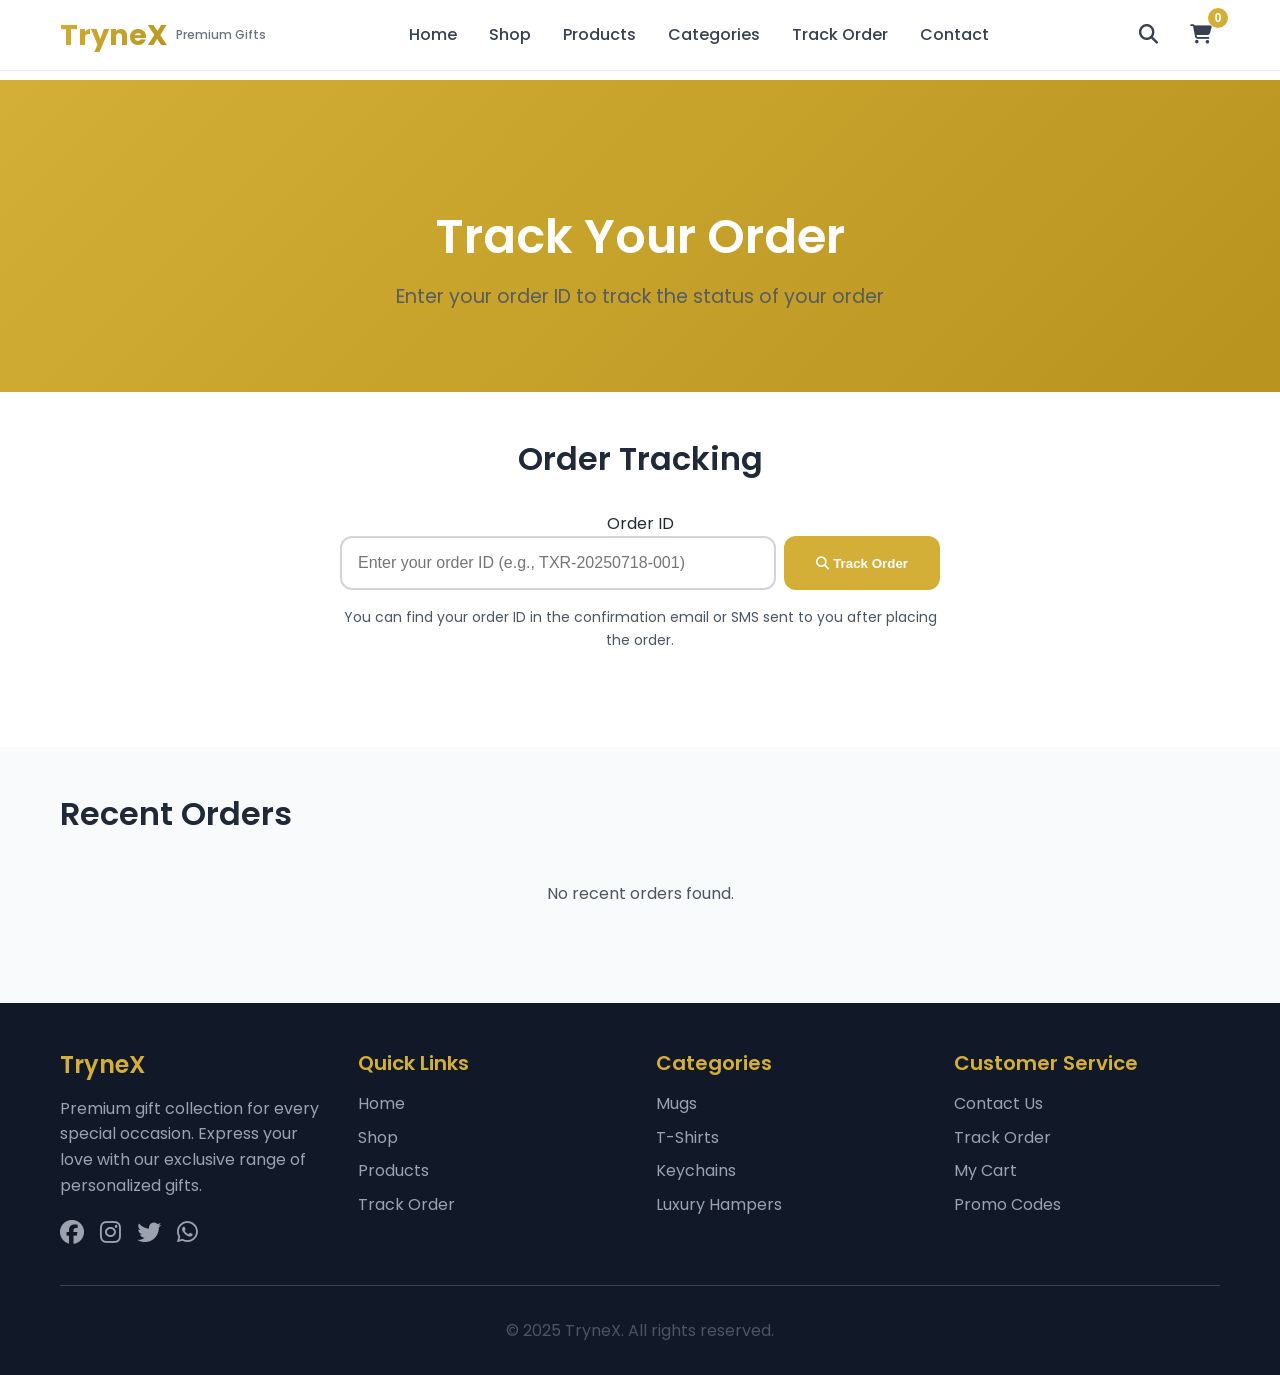
<file: NetlifyCmsLanding/track-order.html>
<!DOCTYPE html>
<html lang="en">
<head>
    <meta charset="UTF-8">
    <meta name="viewport" content="width=device-width, initial-scale=1.0">
    <title>Track Order - TryneX</title>
    <meta name="description" content="Track your order status and delivery information with TryneX.">
    
    <!-- Favicon -->
    <link rel="icon" href="data:image/svg+xml,<svg xmlns='http://www.w3.org/2000/svg' viewBox='0 0 100 100'><text y='.9em' font-size='90'>🎁</text></svg>">
    
    <!-- Fonts -->
    <link href="https://fonts.googleapis.com/css2?family=Poppins:wght@300;400;500;600;700&display=swap" rel="stylesheet">
    
    <!-- Icons -->
    <link rel="stylesheet" href="https://cdnjs.cloudflare.com/ajax/libs/font-awesome/6.4.0/css/all.min.css">
    
    <!-- Styles -->
    <link rel="stylesheet" href="styles.css">
</head>
<body>
    <!-- Header -->
    <header class="header">
        <div class="container">
            <div class="nav-brand">
                <h1 class="logo">TryneX</h1>
                <span class="tagline">Premium Gifts</span>
            </div>
            
            <nav class="nav-menu" id="navMenu">
                <ul class="nav-list">
                    <li><a href="index.html" class="nav-link">Home</a></li>
                    <li><a href="index.html#products" class="nav-link">Shop</a></li>
                    <li><a href="products.html" class="nav-link">Products</a></li>
                    <li><a href="index.html#categories" class="nav-link">Categories</a></li>
                    <li><a href="track-order.html" class="nav-link active">Track Order</a></li>
                    <li><a href="index.html#contact" class="nav-link">Contact</a></li>
                </ul>
            </nav>
            
            <div class="nav-actions">
                <button class="search-btn" id="searchBtn">
                    <i class="fas fa-search"></i>
                </button>
                <button class="cart-btn" id="cartBtn">
                    <i class="fas fa-shopping-cart"></i>
                    <span class="cart-count" id="cartCount">0</span>
                </button>
                <button class="menu-toggle" id="menuToggle">
                    <span></span>
                    <span></span>
                    <span></span>
                </button>
            </div>
        </div>
    </header>

    <!-- Track Order Page Header -->
    <section class="page-header">
        <div class="container">
            <h1>Track Your Order</h1>
            <p>Enter your order ID to track the status of your order</p>
        </div>
    </section>

    <!-- Order Tracking Section -->
    <section class="order-tracking">
        <div class="container">
            <div class="tracking-form">
                <h2>Order Tracking</h2>
                <div class="form-group">
                    <label for="orderIdInput">Order ID</label>
                    <div class="input-group">
                        <input type="text" id="orderIdInput" placeholder="Enter your order ID (e.g., TXR-20250718-001)">
                        <button class="track-btn" onclick="trackOrder()">
                            <i class="fas fa-search"></i> Track Order
                        </button>
                    </div>
                </div>
                <div class="form-help">
                    <p>You can find your order ID in the confirmation email or SMS sent to you after placing the order.</p>
                </div>
            </div>

            <!-- Order Details Section -->
            <div class="order-details" id="orderDetails" style="display: none;">
                <div class="order-header">
                    <h3>Order Details</h3>
                    <div class="order-id-display">
                        <span>Order ID: </span>
                        <span id="displayOrderId"></span>
                        <button class="copy-btn" onclick="copyOrderId()">
                            <i class="fas fa-copy"></i>
                        </button>
                    </div>
                </div>

                <div class="order-info-grid">
                    <div class="order-info-card">
                        <h4>Order Information</h4>
                        <div class="info-row">
                            <span>Order Date:</span>
                            <span id="orderDate"></span>
                        </div>
                        <div class="info-row">
                            <span>Order Status:</span>
                            <span id="orderStatus" class="status"></span>
                        </div>
                        <div class="info-row">
                            <span>Payment Method:</span>
                            <span id="paymentMethod"></span>
                        </div>
                        <div class="info-row">
                            <span>Payment Status:</span>
                            <span id="paymentStatus" class="status"></span>
                        </div>
                        <div class="info-row">
                            <span>Total Amount:</span>
                            <span id="totalAmount"></span>
                        </div>
                    </div>

                    <div class="order-info-card">
                        <h4>Delivery Information</h4>
                        <div class="info-row">
                            <span>Customer Name:</span>
                            <span id="customerName"></span>
                        </div>
                        <div class="info-row">
                            <span>Phone Number:</span>
                            <span id="customerPhone"></span>
                        </div>
                        <div class="info-row">
                            <span>Email:</span>
                            <span id="customerEmail"></span>
                        </div>
                        <div class="info-row">
                            <span>Delivery Address:</span>
                            <span id="deliveryAddress"></span>
                        </div>
                        <div class="info-row">
                            <span>Delivery Fee:</span>
                            <span id="deliveryFeeAmount"></span>
                        </div>
                    </div>
                </div>

                <!-- Order Progress -->
                <div class="order-progress">
                    <h4>Order Progress</h4>
                    <div class="progress-timeline">
                        <div class="progress-step active" data-step="placed">
                            <div class="step-icon">
                                <i class="fas fa-shopping-cart"></i>
                            </div>
                            <div class="step-content">
                                <h5>Order Placed</h5>
                                <p>Your order has been received</p>
                            </div>
                        </div>
                        <div class="progress-step" data-step="confirmed">
                            <div class="step-icon">
                                <i class="fas fa-check-circle"></i>
                            </div>
                            <div class="step-content">
                                <h5>Order Confirmed</h5>
                                <p>Your order has been confirmed</p>
                            </div>
                        </div>
                        <div class="progress-step" data-step="processing">
                            <div class="step-icon">
                                <i class="fas fa-cogs"></i>
                            </div>
                            <div class="step-content">
                                <h5>Processing</h5>
                                <p>Your order is being prepared</p>
                            </div>
                        </div>
                        <div class="progress-step" data-step="shipped">
                            <div class="step-icon">
                                <i class="fas fa-truck"></i>
                            </div>
                            <div class="step-content">
                                <h5>Shipped</h5>
                                <p>Your order is on the way</p>
                            </div>
                        </div>
                        <div class="progress-step" data-step="delivered">
                            <div class="step-icon">
                                <i class="fas fa-check"></i>
                            </div>
                            <div class="step-content">
                                <h5>Delivered</h5>
                                <p>Your order has been delivered</p>
                            </div>
                        </div>
                    </div>
                </div>

                <!-- Order Items -->
                <div class="order-items">
                    <h4>Order Items</h4>
                    <div class="items-list" id="orderItemsList"></div>
                </div>

                <!-- Special Instructions -->
                <div class="special-instructions" id="specialInstructions" style="display: none;">
                    <h4>Special Instructions</h4>
                    <p id="instructionsText"></p>
                </div>

                <!-- Order Actions -->
                <div class="order-actions">
                    <button class="whatsapp-contact-btn" onclick="contactViaWhatsApp()">
                        <i class="fab fa-whatsapp"></i> Contact Support
                    </button>
                    <button class="reorder-btn" onclick="reorderItems()">
                        <i class="fas fa-redo"></i> Reorder Items
                    </button>
                </div>
            </div>

            <!-- Order Not Found -->
            <div class="order-not-found" id="orderNotFound" style="display: none;">
                <div class="not-found-content">
                    <i class="fas fa-exclamation-triangle"></i>
                    <h3>Order Not Found</h3>
                    <p>We couldn't find an order with this ID. Please check your order ID and try again.</p>
                    <div class="help-links">
                        <a href="index.html#contact">Contact Support</a>
                        <a href="https://wa.me/8801747292277">WhatsApp Support</a>
                    </div>
                </div>
            </div>
        </div>
    </section>

    <!-- Recent Orders Section -->
    <section class="recent-orders">
        <div class="container">
            <h2>Recent Orders</h2>
            <div class="recent-orders-list" id="recentOrdersList">
                <p class="no-orders">No recent orders found.</p>
            </div>
        </div>
    </section>

    <!-- Footer -->
    <footer class="footer">
        <div class="container">
            <div class="footer-content">
                <div class="footer-section">
                    <h3>TryneX</h3>
                    <p>Premium gift collection for every special occasion. Express your love with our exclusive range of personalized gifts.</p>
                    <div class="social-links">
                        <a href="#"><i class="fab fa-facebook"></i></a>
                        <a href="#"><i class="fab fa-instagram"></i></a>
                        <a href="#"><i class="fab fa-twitter"></i></a>
                        <a href="https://wa.me/8801747292277"><i class="fab fa-whatsapp"></i></a>
                    </div>
                </div>
                <div class="footer-section">
                    <h4>Quick Links</h4>
                    <ul>
                        <li><a href="index.html">Home</a></li>
                        <li><a href="index.html#products">Shop</a></li>
                        <li><a href="products.html">Products</a></li>
                        <li><a href="track-order.html">Track Order</a></li>
                    </ul>
                </div>
                <div class="footer-section">
                    <h4>Categories</h4>
                    <ul>
                        <li><a href="#" onclick="filterProducts('mugs')">Mugs</a></li>
                        <li><a href="#" onclick="filterProducts('t-shirts')">T-Shirts</a></li>
                        <li><a href="#" onclick="filterProducts('keychains')">Keychains</a></li>
                        <li><a href="#" onclick="filterProducts('luxury-hampers')">Luxury Hampers</a></li>
                    </ul>
                </div>
                <div class="footer-section">
                    <h4>Customer Service</h4>
                    <ul>
                        <li><a href="index.html#contact">Contact Us</a></li>
                        <li><a href="track-order.html">Track Order</a></li>
                        <li><a href="#" onclick="openCartModal()">My Cart</a></li>
                        <li><a href="#" onclick="openPromoCodeModal()">Promo Codes</a></li>
                    </ul>
                </div>
            </div>
            <div class="footer-bottom">
                <p>&copy; 2025 TryneX. All rights reserved.</p>
            </div>
        </div>
    </footer>

    <!-- Scripts -->
    <script src="script.js"></script>
    <script>
        // Initialize track order page
        document.addEventListener('DOMContentLoaded', function() {
            initializeTrackOrderPage();
        });
    </script>
</body>
</html>
</file>
<file: EcommercePro/styles.css>
/* CSS Custom Properties */
:root {
    --primary-gold: #d4af37;
    --primary-black: #1a1a1a;
    --primary-white: #ffffff;
    --gradient-gold: linear-gradient(135deg, #d4af37 0%, #f4e676 100%);
    --gradient-dark: linear-gradient(135deg, #1a1a1a 0%, #2d2d2d 100%);
    --shadow-light: 0 4px 20px rgba(212, 175, 55, 0.1);
    --shadow-medium: 0 8px 30px rgba(212, 175, 55, 0.2);
    --shadow-heavy: 0 15px 50px rgba(0, 0, 0, 0.3);
    --border-radius: 12px;
    --transition: all 0.3s cubic-bezier(0.4, 0, 0.2, 1);
    --font-primary: 'Inter', sans-serif;
}

/* Reset and Base Styles */
* {
    margin: 0;
    padding: 0;
    box-sizing: border-box;
}

html {
    scroll-behavior: smooth;
}

body {
    font-family: var(--font-primary);
    line-height: 1.6;
    color: var(--primary-black);
    background: var(--primary-white);
    overflow-x: hidden;
}

.container {
    max-width: 1200px;
    margin: 0 auto;
    padding: 0 20px;
}

/* Header Styles */
.header {
    position: fixed;
    top: 0;
    left: 0;
    width: 100%;
    background: rgba(255, 255, 255, 0.95);
    backdrop-filter: blur(20px);
    border-bottom: 1px solid rgba(212, 175, 55, 0.1);
    z-index: 1000;
    transition: var(--transition);
}

.header.scrolled {
    background: rgba(255, 255, 255, 0.98);
    box-shadow: var(--shadow-light);
}

.navbar {
    padding: 1rem 0;
}

.nav-container {
    display: flex;
    align-items: center;
    justify-content: space-between;
    max-width: 1200px;
    margin: 0 auto;
    padding: 0 20px;
}

.nav-logo h1 {
    font-size: 2rem;
    font-weight: 800;
    background: var(--gradient-gold);
    -webkit-background-clip: text;
    -webkit-text-fill-color: transparent;
    background-clip: text;
    margin: 0;
}

.logo-tagline {
    font-size: 0.75rem;
    color: var(--primary-black);
    opacity: 0.7;
    font-weight: 500;
    margin-left: 2px;
}

.nav-menu {
    display: flex;
    list-style: none;
    gap: 2rem;
}

.nav-link {
    text-decoration: none;
    color: var(--primary-black);
    font-weight: 500;
    position: relative;
    transition: var(--transition);
}

.nav-link:hover {
    color: var(--primary-gold);
}

.nav-link::after {
    content: '';
    position: absolute;
    bottom: -5px;
    left: 0;
    width: 0;
    height: 2px;
    background: var(--gradient-gold);
    transition: var(--transition);
}

.nav-link:hover::after {
    width: 100%;
}

.nav-actions {
    display: flex;
    align-items: center;
    gap: 1rem;
}

.search-btn,
.cart-btn {
    background: none;
    border: none;
    font-size: 1.2rem;
    color: var(--primary-black);
    cursor: pointer;
    padding: 0.5rem;
    border-radius: 50%;
    transition: var(--transition);
    position: relative;
}

.search-btn:hover,
.cart-btn:hover {
    background: rgba(212, 175, 55, 0.1);
    color: var(--primary-gold);
    transform: scale(1.1);
}

.cart-count {
    position: absolute;
    top: -5px;
    right: -5px;
    background: var(--primary-gold);
    color: var(--primary-white);
    font-size: 0.75rem;
    padding: 2px 6px;
    border-radius: 50%;
    min-width: 18px;
    text-align: center;
    font-weight: 600;
}

.hamburger {
    display: none;
    flex-direction: column;
    background: none;
    border: none;
    cursor: pointer;
    padding: 0.5rem;
    gap: 3px;
}

.hamburger span {
    width: 25px;
    height: 3px;
    background: var(--primary-black);
    transition: var(--transition);
    border-radius: 2px;
}

.hamburger.active span:nth-child(1) {
    transform: rotate(45deg) translate(6px, 6px);
}

.hamburger.active span:nth-child(2) {
    opacity: 0;
}

.hamburger.active span:nth-child(3) {
    transform: rotate(-45deg) translate(6px, -6px);
}

/* Search Overlay */
.search-overlay {
    position: fixed;
    top: 0;
    left: 0;
    width: 100%;
    height: 100vh;
    background: rgba(0, 0, 0, 0.9);
    backdrop-filter: blur(10px);
    z-index: 1001;
    display: flex;
    align-items: center;
    justify-content: center;
    opacity: 0;
    visibility: hidden;
    transition: var(--transition);
}

.search-overlay.active {
    opacity: 1;
    visibility: visible;
}

.search-container {
    position: relative;
    max-width: 600px;
    width: 90%;
}

#search-input {
    width: 100%;
    padding: 1.5rem 2rem;
    font-size: 1.5rem;
    border: none;
    border-radius: var(--border-radius);
    background: var(--primary-white);
    color: var(--primary-black);
    outline: none;
    box-shadow: var(--shadow-heavy);
}

.search-close {
    position: absolute;
    top: 50%;
    right: 1rem;
    transform: translateY(-50%);
    background: none;
    border: none;
    font-size: 1.5rem;
    color: var(--primary-black);
    cursor: pointer;
    opacity: 0.7;
    transition: var(--transition);
}

.search-close:hover {
    opacity: 1;
    color: var(--primary-gold);
}

/* Hero Section */
.hero {
    position: relative;
    height: 100vh;
    overflow: hidden;
    background: var(--gradient-dark);
}

.hero-slider {
    height: 100%;
    position: relative;
}

.slide {
    position: absolute;
    top: 0;
    left: 0;
    width: 100%;
    height: 100%;
    opacity: 0;
    transition: opacity 1s ease-in-out;
    display: flex;
    align-items: center;
}

.slide.active {
    opacity: 1;
}

.slide-content {
    display: grid;
    grid-template-columns: 1fr 1fr;
    gap: 4rem;
    align-items: center;
    max-width: 1200px;
    margin: 0 auto;
    padding: 0 20px;
    width: 100%;
}

.hero-text {
    z-index: 2;
}

.hero-title {
    font-size: 3.5rem;
    font-weight: 800;
    line-height: 1.2;
    margin-bottom: 1.5rem;
    background: var(--gradient-gold);
    -webkit-background-clip: text;
    -webkit-text-fill-color: transparent;
    background-clip: text;
    animation: fadeInUp 1s ease-out;
}

.hero-subtitle {
    font-size: 1.25rem;
    color: rgba(255, 255, 255, 0.8);
    margin-bottom: 2rem;
    animation: fadeInUp 1s ease-out 0.2s both;
}

.cta-btn {
    display: inline-flex;
    align-items: center;
    gap: 0.5rem;
    padding: 1rem 2rem;
    background: var(--gradient-gold);
    color: var(--primary-black);
    text-decoration: none;
    border: none;
    border-radius: var(--border-radius);
    font-weight: 600;
    font-size: 1.1rem;
    cursor: pointer;
    transition: var(--transition);
    box-shadow: var(--shadow-medium);
    animation: fadeInUp 1s ease-out 0.4s both;
}

.cta-btn:hover {
    transform: translateY(-3px);
    box-shadow: var(--shadow-heavy);
    background: linear-gradient(135deg, #f4e676 0%, #d4af37 100%);
}

.hero-image {
    position: relative;
    z-index: 1;
    animation: slideInRight 1s ease-out 0.6s both;
}

.hero-image img {
    width: 100%;
    height: 500px;
    object-fit: cover;
    border-radius: var(--border-radius);
    box-shadow: var(--shadow-heavy);
    transform: perspective(1000px) rotateY(-10deg);
    transition: var(--transition);
}

.hero-image:hover img {
    transform: perspective(1000px) rotateY(0deg) scale(1.05);
}

.slide-controls {
    position: absolute;
    top: 50%;
    transform: translateY(-50%);
    width: 100%;
    display: flex;
    justify-content: space-between;
    padding: 0 2rem;
    z-index: 3;
}

.slide-btn {
    background: rgba(255, 255, 255, 0.2);
    backdrop-filter: blur(10px);
    border: none;
    width: 50px;
    height: 50px;
    border-radius: 50%;
    color: var(--primary-white);
    font-size: 1.2rem;
    cursor: pointer;
    transition: var(--transition);
}

.slide-btn:hover {
    background: rgba(212, 175, 55, 0.8);
    transform: scale(1.1);
}

.slide-indicators {
    position: absolute;
    bottom: 2rem;
    left: 50%;
    transform: translateX(-50%);
    display: flex;
    gap: 1rem;
    z-index: 3;
}

.indicator {
    width: 12px;
    height: 12px;
    border-radius: 50%;
    background: rgba(255, 255, 255, 0.5);
    cursor: pointer;
    transition: var(--transition);
}

.indicator.active {
    background: var(--primary-gold);
    transform: scale(1.3);
}

/* Section Styles */
.section-title {
    text-align: center;
    font-size: 2.5rem;
    font-weight: 700;
    margin-bottom: 3rem;
    background: var(--gradient-gold);
    -webkit-background-clip: text;
    -webkit-text-fill-color: transparent;
    background-clip: text;
}

/* Categories Section */
.categories {
    padding: 6rem 0;
    background: var(--primary-white);
}

.category-filter {
    text-align: center;
    margin-bottom: 3rem;
}

#category-select {
    padding: 1rem 2rem;
    border: 2px solid var(--primary-gold);
    border-radius: var(--border-radius);
    background: var(--primary-white);
    color: var(--primary-black);
    font-size: 1rem;
    cursor: pointer;
    transition: var(--transition);
    min-width: 200px;
}

#category-select:focus {
    outline: none;
    box-shadow: var(--shadow-light);
}

.category-grid {
    display: grid;
    grid-template-columns: repeat(auto-fit, minmax(250px, 1fr));
    gap: 2rem;
}

.category-card {
    background: var(--primary-white);
    border-radius: var(--border-radius);
    overflow: hidden;
    box-shadow: var(--shadow-light);
    transition: var(--transition);
    cursor: pointer;
    border: 1px solid rgba(212, 175, 55, 0.1);
}

.category-card:hover {
    transform: translateY(-10px);
    box-shadow: var(--shadow-medium);
}

.category-image {
    height: 200px;
    background: var(--gradient-gold);
    display: flex;
    align-items: center;
    justify-content: center;
    font-size: 3rem;
    color: var(--primary-white);
    position: relative;
    overflow: hidden;
}

.category-image::before {
    content: '';
    position: absolute;
    top: 0;
    left: -100%;
    width: 100%;
    height: 100%;
    background: linear-gradient(90deg, transparent, rgba(255, 255, 255, 0.2), transparent);
    transition: var(--transition);
}

.category-card:hover .category-image::before {
    left: 100%;
}

.category-info {
    padding: 1.5rem;
    text-align: center;
}

.category-info h3 {
    font-size: 1.25rem;
    font-weight: 600;
    margin-bottom: 0.5rem;
    color: var(--primary-black);
}

.category-info p {
    color: rgba(26, 26, 26, 0.7);
    font-size: 0.9rem;
}

/* Products Section */
.products {
    padding: 6rem 0;
    background: linear-gradient(135deg, #f8f9fa 0%, #ffffff 100%);
}

.products-grid {
    display: grid;
    grid-template-columns: repeat(auto-fit, minmax(300px, 1fr));
    gap: 2rem;
    margin-bottom: 3rem;
}

.product-card {
    background: var(--primary-white);
    border-radius: var(--border-radius);
    overflow: hidden;
    box-shadow: var(--shadow-light);
    transition: var(--transition);
    border: 1px solid rgba(212, 175, 55, 0.1);
    position: relative;
}

.product-card:hover {
    transform: translateY(-10px);
    box-shadow: var(--shadow-medium);
}

.product-image {
    position: relative;
    height: 250px;
    overflow: hidden;
}

.product-image img {
    width: 100%;
    height: 100%;
    object-fit: cover;
    transition: var(--transition);
}

.product-card:hover .product-image img {
    transform: scale(1.1);
}

.product-badge {
    position: absolute;
    top: 1rem;
    left: 1rem;
    background: var(--primary-gold);
    color: var(--primary-white);
    padding: 0.25rem 0.75rem;
    border-radius: 20px;
    font-size: 0.8rem;
    font-weight: 600;
}

.product-info {
    padding: 1.5rem;
}

.product-category {
    color: var(--primary-gold);
    font-size: 0.9rem;
    font-weight: 500;
    margin-bottom: 0.5rem;
}

.product-name {
    font-size: 1.25rem;
    font-weight: 600;
    margin-bottom: 0.5rem;
    color: var(--primary-black);
}

.product-description {
    color: rgba(26, 26, 26, 0.7);
    font-size: 0.9rem;
    margin-bottom: 1rem;
    line-height: 1.5;
}

.product-price {
    font-size: 1.5rem;
    font-weight: 700;
    color: var(--primary-gold);
    margin-bottom: 1rem;
}

.product-actions {
    display: flex;
    gap: 0.5rem;
}

.add-to-cart-btn,
.whatsapp-btn {
    flex: 1;
    padding: 0.75rem;
    border: none;
    border-radius: var(--border-radius);
    font-weight: 600;
    cursor: pointer;
    transition: var(--transition);
    display: flex;
    align-items: center;
    justify-content: center;
    gap: 0.5rem;
}

.add-to-cart-btn {
    background: var(--gradient-gold);
    color: var(--primary-black);
}

.add-to-cart-btn:hover {
    transform: translateY(-2px);
    box-shadow: var(--shadow-light);
}

.whatsapp-btn {
    background: #25d366;
    color: var(--primary-white);
}

.whatsapp-btn:hover {
    background: #20b858;
    transform: translateY(-2px);
}

.load-more-container {
    text-align: center;
}

.load-more-btn {
    padding: 1rem 2rem;
    background: var(--gradient-dark);
    color: var(--primary-white);
    border: none;
    border-radius: var(--border-radius);
    font-weight: 600;
    cursor: pointer;
    transition: var(--transition);
}

.load-more-btn:hover {
    transform: translateY(-3px);
    box-shadow: var(--shadow-medium);
}

/* Social Proof Section */
.social-proof {
    padding: 6rem 0;
    background: var(--gradient-dark);
    color: var(--primary-white);
}

.social-proof .section-title {
    color: var(--primary-white);
    background: var(--gradient-gold);
    -webkit-background-clip: text;
    -webkit-text-fill-color: transparent;
    background-clip: text;
}

.reviews-grid {
    display: grid;
    grid-template-columns: repeat(auto-fit, minmax(300px, 1fr));
    gap: 2rem;
    margin-bottom: 4rem;
}

.review-card {
    background: rgba(255, 255, 255, 0.1);
    backdrop-filter: blur(10px);
    border-radius: var(--border-radius);
    padding: 2rem;
    border: 1px solid rgba(212, 175, 55, 0.2);
    transition: var(--transition);
}

.review-card:hover {
    transform: translateY(-5px);
    background: rgba(255, 255, 255, 0.15);
}

.stars {
    color: var(--primary-gold);
    margin-bottom: 1rem;
    font-size: 1.2rem;
}

.review-card p {
    font-style: italic;
    margin-bottom: 1rem;
    line-height: 1.6;
}

.reviewer strong {
    color: var(--primary-gold);
}

.reviewer span {
    opacity: 0.8;
    font-size: 0.9rem;
}

.trust-badges {
    display: grid;
    grid-template-columns: repeat(auto-fit, minmax(200px, 1fr));
    gap: 2rem;
    text-align: center;
}

.badge {
    display: flex;
    flex-direction: column;
    align-items: center;
    gap: 1rem;
    padding: 2rem;
    background: rgba(255, 255, 255, 0.1);
    backdrop-filter: blur(10px);
    border-radius: var(--border-radius);
    border: 1px solid rgba(212, 175, 55, 0.2);
    transition: var(--transition);
}

.badge:hover {
    transform: translateY(-5px);
    background: rgba(255, 255, 255, 0.15);
}

.badge i {
    font-size: 2rem;
    color: var(--primary-gold);
}

.badge span {
    font-weight: 600;
}

/* Newsletter Section */
.newsletter {
    padding: 6rem 0;
    background: var(--gradient-gold);
    text-align: center;
}

.newsletter-content h2 {
    font-size: 2.5rem;
    font-weight: 700;
    margin-bottom: 1rem;
    color: var(--primary-black);
}

.newsletter-content p {
    font-size: 1.1rem;
    margin-bottom: 2rem;
    color: rgba(26, 26, 26, 0.8);
}

.newsletter-form {
    display: flex;
    max-width: 500px;
    margin: 0 auto;
    gap: 1rem;
    margin-bottom: 1rem;
}

#email-input {
    flex: 1;
    padding: 1rem;
    border: none;
    border-radius: var(--border-radius);
    font-size: 1rem;
    outline: none;
}

.newsletter-form button {
    padding: 1rem 2rem;
    background: var(--primary-black);
    color: var(--primary-white);
    border: none;
    border-radius: var(--border-radius);
    font-weight: 600;
    cursor: pointer;
    transition: var(--transition);
    display: flex;
    align-items: center;
    gap: 0.5rem;
}

.newsletter-form button:hover {
    background: #2d2d2d;
    transform: translateY(-2px);
}

.newsletter-success {
    display: none;
    align-items: center;
    justify-content: center;
    gap: 0.5rem;
    color: var(--primary-black);
    font-weight: 600;
}

.newsletter-success.show {
    display: flex;
}

.newsletter-success i {
    color: #28a745;
}

/* Contact Section */
.contact {
    padding: 6rem 0;
    background: var(--primary-white);
}

.contact-content {
    display: grid;
    grid-template-columns: 1fr 1fr;
    gap: 4rem;
}

.contact-info h3 {
    font-size: 1.5rem;
    font-weight: 600;
    margin-bottom: 2rem;
    color: var(--primary-black);
}

.contact-item {
    display: flex;
    align-items: center;
    gap: 1rem;
    margin-bottom: 2rem;
    padding: 1.5rem;
    background: rgba(212, 175, 55, 0.1);
    border-radius: var(--border-radius);
    transition: var(--transition);
}

.contact-item:hover {
    background: rgba(212, 175, 55, 0.2);
    transform: translateX(10px);
}

.contact-item i {
    font-size: 1.5rem;
    color: var(--primary-gold);
    width: 30px;
    text-align: center;
}

.contact-item h4 {
    font-weight: 600;
    margin-bottom: 0.25rem;
    color: var(--primary-black);
}

.contact-item a {
    color: var(--primary-gold);
    text-decoration: none;
    font-weight: 500;
}

.contact-item a:hover {
    text-decoration: underline;
}

.contact-form h3 {
    font-size: 1.5rem;
    font-weight: 600;
    margin-bottom: 2rem;
    color: var(--primary-black);
}

.form-group {
    margin-bottom: 1.5rem;
}

.form-group input,
.form-group textarea {
    width: 100%;
    padding: 1rem;
    border: 2px solid rgba(212, 175, 55, 0.2);
    border-radius: var(--border-radius);
    font-size: 1rem;
    font-family: var(--font-primary);
    transition: var(--transition);
    background: var(--primary-white);
}

.form-group input:focus,
.form-group textarea:focus {
    outline: none;
    border-color: var(--primary-gold);
    box-shadow: var(--shadow-light);
}

.contact-form button {
    padding: 1rem 2rem;
    background: var(--gradient-gold);
    color: var(--primary-black);
    border: none;
    border-radius: var(--border-radius);
    font-weight: 600;
    cursor: pointer;
    transition: var(--transition);
    display: flex;
    align-items: center;
    gap: 0.5rem;
}

.contact-form button:hover {
    transform: translateY(-2px);
    box-shadow: var(--shadow-light);
}

/* Footer */
.footer {
    background: var(--gradient-dark);
    color: var(--primary-white);
    padding: 4rem 0 2rem;
}

.footer-content {
    display: grid;
    grid-template-columns: repeat(auto-fit, minmax(250px, 1fr));
    gap: 3rem;
    margin-bottom: 2rem;
}

.footer-section h3 {
    font-size: 1.5rem;
    font-weight: 700;
    margin-bottom: 1rem;
    background: var(--gradient-gold);
    -webkit-background-clip: text;
    -webkit-text-fill-color: transparent;
    background-clip: text;
}

.footer-section h4 {
    font-size: 1.2rem;
    font-weight: 600;
    margin-bottom: 1rem;
    color: var(--primary-gold);
}

.footer-section p {
    line-height: 1.6;
    opacity: 0.8;
    margin-bottom: 1.5rem;
}

.footer-section ul {
    list-style: none;
}

.footer-section ul li {
    margin-bottom: 0.5rem;
}

.footer-section ul li a {
    color: var(--primary-white);
    text-decoration: none;
    opacity: 0.8;
    transition: var(--transition);
}

.footer-section ul li a:hover {
    opacity: 1;
    color: var(--primary-gold);
}

.social-links {
    display: flex;
    gap: 1rem;
}

.social-link {
    display: flex;
    align-items: center;
    justify-content: center;
    width: 40px;
    height: 40px;
    background: rgba(212, 175, 55, 0.2);
    border-radius: 50%;
    color: var(--primary-white);
    text-decoration: none;
    transition: var(--transition);
}

.social-link:hover {
    background: var(--primary-gold);
    color: var(--primary-black);
    transform: translateY(-3px);
}

.footer-bottom {
    text-align: center;
    padding-top: 2rem;
    border-top: 1px solid rgba(212, 175, 55, 0.2);
    opacity: 0.8;
}

/* Modal Styles */
.modal {
    position: fixed;
    top: 0;
    left: 0;
    width: 100%;
    height: 100vh;
    background: rgba(0, 0, 0, 0.8);
    backdrop-filter: blur(10px);
    z-index: 2000;
    display: flex;
    align-items: center;
    justify-content: center;
    opacity: 0;
    visibility: hidden;
    transition: var(--transition);
}

.modal.active {
    opacity: 1;
    visibility: visible;
}

.modal-content {
    background: var(--primary-white);
    border-radius: var(--border-radius);
    max-width: 600px;
    width: 90%;
    max-height: 90vh;
    overflow-y: auto;
    box-shadow: var(--shadow-heavy);
    transform: scale(0.8);
    transition: var(--transition);
}

.modal.active .modal-content {
    transform: scale(1);
}

.modal-header {
    display: flex;
    align-items: center;
    justify-content: space-between;
    padding: 1.5rem;
    border-bottom: 1px solid rgba(212, 175, 55, 0.2);
}

.modal-header h3 {
    font-size: 1.5rem;
    font-weight: 600;
    color: var(--primary-black);
}

.modal-close {
    background: none;
    border: none;
    font-size: 1.5rem;
    color: var(--primary-black);
    cursor: pointer;
    opacity: 0.7;
    transition: var(--transition);
}

.modal-close:hover {
    opacity: 1;
    color: var(--primary-gold);
}

.modal-body {
    padding: 1.5rem;
}

.modal-footer {
    padding: 1.5rem;
    border-top: 1px solid rgba(212, 175, 55, 0.2);
    background: rgba(212, 175, 55, 0.05);
}

/* Cart Styles */
.cart-item {
    display: flex;
    align-items: center;
    gap: 1rem;
    padding: 1rem;
    border-bottom: 1px solid rgba(212, 175, 55, 0.1);
}

.cart-item:last-child {
    border-bottom: none;
}

.cart-item-image {
    width: 80px;
    height: 80px;
    object-fit: cover;
    border-radius: var(--border-radius);
}

.cart-item-info {
    flex: 1;
}

.cart-item-name {
    font-weight: 600;
    margin-bottom: 0.25rem;
    color: var(--primary-black);
}

.cart-item-price {
    color: var(--primary-gold);
    font-weight: 600;
}

.cart-item-controls {
    display: flex;
    align-items: center;
    gap: 0.5rem;
    margin-top: 0.5rem;
}

.quantity-btn {
    width: 30px;
    height: 30px;
    border: 1px solid var(--primary-gold);
    background: var(--primary-white);
    color: var(--primary-gold);
    border-radius: 50%;
    cursor: pointer;
    transition: var(--transition);
    display: flex;
    align-items: center;
    justify-content: center;
}

.quantity-btn:hover {
    background: var(--primary-gold);
    color: var(--primary-white);
}

.quantity {
    font-weight: 600;
    min-width: 30px;
    text-align: center;
}

.remove-btn {
    background: #dc3545;
    color: var(--primary-white);
    border: none;
    padding: 0.25rem 0.5rem;
    border-radius: var(--border-radius);
    cursor: pointer;
    transition: var(--transition);
    margin-left: 1rem;
}

.remove-btn:hover {
    background: #c82333;
}

.cart-empty {
    text-align: center;
    padding: 3rem 0;
    color: rgba(26, 26, 26, 0.6);
}

.cart-empty i {
    font-size: 4rem;
    margin-bottom: 1rem;
    opacity: 0.5;
}

.cart-total {
    text-align: center;
    margin-bottom: 1rem;
}

.cart-total h4 {
    font-size: 1.5rem;
    color: var(--primary-black);
}

.checkout-btn {
    width: 100%;
    padding: 1rem;
    background: var(--gradient-gold);
    color: var(--primary-black);
    border: none;
    border-radius: var(--border-radius);
    font-weight: 600;
    font-size: 1.1rem;
    cursor: pointer;
    transition: var(--transition);
    display: flex;
    align-items: center;
    justify-content: center;
    gap: 0.5rem;
}

.checkout-btn:hover {
    transform: translateY(-2px);
    box-shadow: var(--shadow-light);
}

/* Checkout Styles */
.checkout-steps {
    min-height: 400px;
}

.step {
    display: none;
}

.step.active {
    display: block;
}

.step h4 {
    font-size: 1.25rem;
    font-weight: 600;
    margin-bottom: 1rem;
    color: var(--primary-black);
}

.payment-info {
    background: rgba(212, 175, 55, 0.1);
    border-radius: var(--border-radius);
    padding: 1.5rem;
    margin: 1.5rem 0;
}

.payment-method {
    display: flex;
    align-items: center;
    gap: 1rem;
    margin-bottom: 1.5rem;
}

.payment-method i {
    font-size: 2rem;
    color: var(--primary-gold);
}

.payment-method h5 {
    font-weight: 600;
    margin-bottom: 0.25rem;
    color: var(--primary-black);
}

.payment-number {
    font-size: 1.2rem;
    font-weight: 700;
    color: var(--primary-gold);
}

.payment-instructions {
    background: var(--primary-white);
    border-radius: var(--border-radius);
    padding: 1rem;
}

.payment-instructions ol {
    margin-left: 1rem;
}

.payment-instructions li {
    margin-bottom: 0.5rem;
    line-height: 1.5;
}

.verify-btn {
    width: 100%;
    padding: 1rem;
    background: #28a745;
    color: var(--primary-white);
    border: none;
    border-radius: var(--border-radius);
    font-weight: 600;
    cursor: pointer;
    transition: var(--transition);
    display: flex;
    align-items: center;
    justify-content: center;
    gap: 0.5rem;
    margin-top: 1rem;
}

.verify-btn:hover {
    background: #218838;
    transform: translateY(-2px);
}

.customer-form .form-group {
    margin-bottom: 1rem;
}

.customer-form label {
    display: block;
    margin-bottom: 0.5rem;
    font-weight: 600;
    color: var(--primary-black);
}

.order-summary {
    background: rgba(212, 175, 55, 0.1);
    border-radius: var(--border-radius);
    padding: 1.5rem;
    margin: 1.5rem 0;
}

.order-summary h5 {
    font-weight: 600;
    margin-bottom: 1rem;
    color: var(--primary-black);
}

.checkout-item {
    display: flex;
    justify-content: space-between;
    align-items: center;
    padding: 0.5rem 0;
    border-bottom: 1px solid rgba(212, 175, 55, 0.2);
}

.checkout-item:last-child {
    border-bottom: none;
}

.order-total {
    margin-top: 1rem;
    padding-top: 1rem;
    border-top: 2px solid var(--primary-gold);
}

.advance-note {
    color: #28a745;
    font-weight: 600;
}

.remaining {
    color: var(--primary-gold);
    font-weight: 600;
}

.place-order-btn {
    width: 100%;
    padding: 1rem;
    background: #25d366;
    color: var(--primary-white);
    border: none;
    border-radius: var(--border-radius);
    font-weight: 600;
    font-size: 1.1rem;
    cursor: pointer;
    transition: var(--transition);
    display: flex;
    align-items: center;
    justify-content: center;
    gap: 0.5rem;
    margin-top: 1rem;
}

.place-order-btn:hover {
    background: #20b858;
    transform: translateY(-2px);
}

/* Loading Overlay */
.loading-overlay {
    position: fixed;
    top: 0;
    left: 0;
    width: 100%;
    height: 100vh;
    background: rgba(255, 255, 255, 0.95);
    backdrop-filter: blur(10px);
    z-index: 3000;
    display: flex;
    align-items: center;
    justify-content: center;
    opacity: 0;
    visibility: hidden;
    transition: var(--transition);
}

.loading-overlay.active {
    opacity: 1;
    visibility: visible;
}

.loading-spinner {
    text-align: center;
    color: var(--primary-gold);
}

.loading-spinner i {
    font-size: 3rem;
    margin-bottom: 1rem;
}

.loading-spinner p {
    font-size: 1.2rem;
    font-weight: 600;
}

/* Animations */
@keyframes fadeInUp {
    from {
        opacity: 0;
        transform: translateY(30px);
    }
    to {
        opacity: 1;
        transform: translateY(0);
    }
}

@keyframes slideInRight {
    from {
        opacity: 0;
        transform: translateX(50px);
    }
    to {
        opacity: 1;
        transform: translateX(0);
    }
}

@keyframes float {
    0%, 100% {
        transform: translateY(0px);
    }
    50% {
        transform: translateY(-10px);
    }
}

/* Responsive Design */
@media (max-width: 768px) {
    .nav-menu {
        position: fixed;
        top: 100%;
        left: 0;
        width: 100%;
        background: rgba(255, 255, 255, 0.95);
        backdrop-filter: blur(20px);
        flex-direction: column;
        padding: 2rem 0;
        transform: translateY(-100%);
        transition: var(--transition);
        box-shadow: var(--shadow-light);
    }

    .nav-menu.active {
        transform: translateY(0);
    }

    .hamburger {
        display: flex;
    }

    .hero-title {
        font-size: 2.5rem;
    }

    .hero-subtitle {
        font-size: 1rem;
    }

    .slide-content {
        grid-template-columns: 1fr;
        text-align: center;
        gap: 2rem;
    }

    .hero-image img {
        height: 300px;
    }

    .section-title {
        font-size: 2rem;
    }

    .contact-content {
        grid-template-columns: 1fr;
        gap: 2rem;
    }

    .newsletter-form {
        flex-direction: column;
    }

    .products-grid {
        grid-template-columns: repeat(auto-fit, minmax(250px, 1fr));
    }

    .reviews-grid {
        grid-template-columns: 1fr;
    }

    .trust-badges {
        grid-template-columns: repeat(2, 1fr);
    }

    .footer-content {
        grid-template-columns: 1fr;
        text-align: center;
    }

    .modal-content {
        width: 95%;
        margin: 1rem;
    }

    .slide-controls {
        padding: 0 1rem;
    }

    .slide-btn {
        width: 40px;
        height: 40px;
        font-size: 1rem;
    }
}

@media (max-width: 480px) {
    .hero-title {
        font-size: 2rem;
    }

    .cta-btn {
        padding: 0.75rem 1.5rem;
        font-size: 1rem;
    }

    .product-actions {
        flex-direction: column;
    }

    .cart-item {
        flex-direction: column;
        align-items: flex-start;
        gap: 0.5rem;
    }

    .cart-item-controls {
        justify-content: space-between;
        width: 100%;
    }

    .trust-badges {
        grid-template-columns: 1fr;
    }

    .section-title {
        font-size: 1.75rem;
    }

    .hero-image img {
        height: 250px;
    }

    .payment-methods-grid {
        grid-template-columns: 1fr;
        gap: 0.75rem;
    }

    .payment-method-card {
        padding: 0.75rem;
    }

    .notification-popup {
        top: 10px;
        right: 10px;
        left: 10px;
        transform: translateY(-100%);
    }

    .notification-popup.show {
        transform: translateY(0);
    }

    .notification-content {
        max-width: 100%;
        padding: 1rem;
    }
}

/* Utility Classes */
.text-center {
    text-align: center;
}

.hidden {
    display: none !important;
}

.visible {
    display: block !important;
}

.fade-in {
    animation: fadeInUp 0.6s ease-out;
}

.floating {
    animation: float 3s ease-in-out infinite;
}

/* Loading Overlay Styles */
.loading-overlay {
    position: fixed;
    top: 0;
    left: 0;
    width: 100%;
    height: 100vh;
    background: rgba(0, 0, 0, 0.8);
    backdrop-filter: blur(10px);
    z-index: 3000;
    display: flex;
    align-items: center;
    justify-content: center;
    opacity: 0;
    visibility: hidden;
    transition: var(--transition);
}

.loading-overlay.active {
    opacity: 1;
    visibility: visible;
}

.loading-spinner {
    text-align: center;
    color: var(--primary-white);
}

.loading-spinner i {
    font-size: 3rem;
    color: var(--primary-gold);
    margin-bottom: 1rem;
}

.loading-spinner p {
    font-size: 1.1rem;
    font-weight: 500;
}

/* Payment Method Icons */
.payment-methods-grid {
    display: grid;
    grid-template-columns: repeat(auto-fit, minmax(150px, 1fr));
    gap: 1rem;
    margin-bottom: 1.5rem;
}

.payment-method-card {
    background: var(--primary-white);
    border: 2px solid rgba(212, 175, 55, 0.2);
    border-radius: var(--border-radius);
    padding: 1rem;
    text-align: center;
    transition: var(--transition);
}

.payment-method-card:hover {
    border-color: var(--primary-gold);
    transform: translateY(-2px);
    box-shadow: var(--shadow-light);
}

.payment-icon {
    font-weight: 700;
    font-size: 1.1rem;
    padding: 0.5rem 1rem;
    border-radius: 6px;
    margin-bottom: 0.5rem;
    color: var(--primary-white);
    text-transform: uppercase;
    letter-spacing: 0.5px;
}

.payment-icon.bkash {
    background: linear-gradient(135deg, #e2136e, #ff6b9d);
}

.payment-icon.nagad {
    background: linear-gradient(135deg, #f39c12, #e67e22);
}

.payment-icon.upay {
    background: linear-gradient(135deg, #8e44ad, #9b59b6);
}

.payment-number {
    font-weight: 600;
    color: var(--primary-black);
    font-size: 1rem;
    letter-spacing: 0.5px;
}

/* Notification Popup Styles */
.notification-popup {
    position: fixed;
    top: 20px;
    right: 20px;
    z-index: 4000;
    opacity: 0;
    visibility: hidden;
    transform: translateX(100%);
    transition: all 0.3s ease-out;
}

.notification-popup.show {
    opacity: 1;
    visibility: visible;
    transform: translateX(0);
}

.notification-content {
    background: var(--primary-white);
    border-radius: var(--border-radius);
    box-shadow: var(--shadow-heavy);
    padding: 1.5rem;
    max-width: 350px;
    border-left: 4px solid #28a745;
    display: flex;
    align-items: flex-start;
    gap: 1rem;
    position: relative;
}

.notification-icon {
    color: #28a745;
    font-size: 1.5rem;
    flex-shrink: 0;
}

.notification-text h4 {
    color: var(--primary-black);
    font-weight: 600;
    margin-bottom: 0.5rem;
    font-size: 1rem;
}

.notification-text p {
    color: rgba(26, 26, 26, 0.7);
    font-size: 0.9rem;
    line-height: 1.4;
    margin: 0;
}

.notification-close {
    position: absolute;
    top: 10px;
    right: 10px;
    background: none;
    border: none;
    color: rgba(26, 26, 26, 0.5);
    cursor: pointer;
    font-size: 1rem;
    padding: 0.25rem;
    transition: var(--transition);
}

.notification-close:hover {
    color: var(--primary-black);
}

/* Order Summary Styles */
.order-total {
    margin-top: 1rem;
    padding-top: 1rem;
    border-top: 1px solid rgba(212, 175, 55, 0.3);
}

.advance-note {
    color: #28a745;
    font-weight: 600;
    margin: 0.5rem 0;
}

.remaining {
    color: var(--primary-gold);
    font-weight: 700;
    font-size: 1.1rem;
}

.place-order-btn {
    width: 100%;
    padding: 1rem;
    background: #25d366;
    color: var(--primary-white);
    border: none;
    border-radius: var(--border-radius);
    font-weight: 600;
    font-size: 1.1rem;
    cursor: pointer;
    transition: var(--transition);
    display: flex;
    align-items: center;
    justify-content: center;
    gap: 0.5rem;
    margin-top: 1rem;
}

.place-order-btn:hover {
    background: #20b858;
    transform: translateY(-2px);
    box-shadow: var(--shadow-light);
}

/* Print Styles */
@media print {
    .header,
    .footer,
    .hero,
    .modal {
        display: none !important;
    }
    
    body {
        font-size: 12pt;
        color: black;
        background: white;
    }
}
</file>
<file: styles.css>
/* CSS Custom Properties */
:root {
    --primary-gold: #d4af37;
    --primary-black: #1a1a1a;
    --primary-white: #ffffff;
    --secondary-gray: #f8f9fa;
    --text-dark: #2d3748;
    --text-light: #718096;
    --border-light: #e2e8f0;
    
    --gradient-gold: linear-gradient(135deg, #d4af37 0%, #f4e676 100%);
    --gradient-dark: linear-gradient(135deg, #1a1a1a 0%, #2d2d2d 100%);
    --gradient-light: linear-gradient(135deg, #ffffff 0%, #f8f9fa 100%);
    
    --shadow-xs: 0 1px 3px rgba(0, 0, 0, 0.1);
    --shadow-sm: 0 4px 6px rgba(0, 0, 0, 0.1);
    --shadow-md: 0 8px 25px rgba(0, 0, 0, 0.15);
    --shadow-lg: 0 20px 40px rgba(0, 0, 0, 0.2);
    --shadow-xl: 0 25px 50px rgba(0, 0, 0, 0.25);
    
    --radius-sm: 6px;
    --radius-md: 12px;
    --radius-lg: 16px;
    --radius-xl: 24px;
    
    --transition: all 0.3s cubic-bezier(0.4, 0, 0.2, 1);
    --transition-fast: all 0.15s ease;
    --transition-slow: all 0.5s ease;
    
    --font-primary: 'Inter', -apple-system, BlinkMacSystemFont, sans-serif;
    --font-display: 'Playfair Display', serif;
    
    --z-dropdown: 1000;
    --z-sticky: 1020;
    --z-fixed: 1030;
    --z-modal: 1040;
    --z-popover: 1050;
    --z-tooltip: 1060;
}

/* Reset and Base Styles */
*,
*::before,
*::after {
    margin: 0;
    padding: 0;
    box-sizing: border-box;
}

html {
    scroll-behavior: smooth;
    font-size: 16px;
}

body {
    font-family: var(--font-primary);
    line-height: 1.6;
    color: var(--text-dark);
    background: var(--primary-white);
    overflow-x: hidden;
    -webkit-font-smoothing: antialiased;
    -moz-osx-font-smoothing: grayscale;
}

.container {
    max-width: 1200px;
    margin: 0 auto;
    padding: 0 20px;
}

/* Header Styles */
.header {
    position: fixed;
    top: 0;
    left: 0;
    width: 100%;
    background: rgba(255, 255, 255, 0.95);
    backdrop-filter: blur(20px);
    border-bottom: 1px solid rgba(212, 175, 55, 0.1);
    z-index: var(--z-fixed);
    transition: var(--transition);
}

.header.scrolled {
    background: rgba(255, 255, 255, 0.98);
    box-shadow: var(--shadow-md);
}

.navbar {
    padding: 1rem 0;
}

.nav-container {
    display: flex;
    align-items: center;
    justify-content: space-between;
    max-width: 1200px;
    margin: 0 auto;
    padding: 0 20px;
}

.nav-logo h1 {
    font-family: var(--font-display);
    font-size: 2rem;
    font-weight: 700;
    background: var(--gradient-gold);
    -webkit-background-clip: text;
    -webkit-text-fill-color: transparent;
    background-clip: text;
    margin: 0;
}

.logo-tagline {
    font-size: 0.75rem;
    color: var(--text-light);
    opacity: 0.8;
    font-weight: 500;
    margin-left: 2px;
    display: block;
    margin-top: -4px;
}

.nav-menu {
    display: flex;
    list-style: none;
    gap: 2rem;
    margin: 0;
}

.nav-link {
    text-decoration: none;
    color: var(--text-dark);
    font-weight: 500;
    position: relative;
    transition: var(--transition);
    padding: 0.5rem 0;
}

.nav-link:hover,
.nav-link.active {
    color: var(--primary-gold);
}

.nav-link::after {
    content: '';
    position: absolute;
    bottom: 0;
    left: 0;
    width: 0;
    height: 2px;
    background: var(--gradient-gold);
    transition: var(--transition);
}

.nav-link:hover::after,
.nav-link.active::after {
    width: 100%;
}

.nav-actions {
    display: flex;
    align-items: center;
    gap: 1rem;
}

.search-btn,
.cart-btn {
    background: none;
    border: none;
    font-size: 1.2rem;
    color: var(--text-dark);
    cursor: pointer;
    padding: 0.75rem;
    border-radius: 50%;
    transition: var(--transition);
    position: relative;
}

.search-btn:hover,
.cart-btn:hover {
    background: rgba(212, 175, 55, 0.1);
    color: var(--primary-gold);
    transform: scale(1.1);
}

.cart-count {
    position: absolute;
    top: 4px;
    right: 4px;
    background: var(--primary-gold);
    color: var(--primary-white);
    font-size: 0.75rem;
    padding: 2px 6px;
    border-radius: 50%;
    min-width: 18px;
    text-align: center;
    font-weight: 600;
    animation: pulse 2s infinite;
}

.hamburger {
    display: none;
    flex-direction: column;
    background: none;
    border: none;
    cursor: pointer;
    padding: 0.5rem;
    gap: 4px;
    z-index: var(--z-modal);
}

.hamburger span {
    width: 25px;
    height: 3px;
    background: var(--text-dark);
    transition: var(--transition);
    border-radius: 2px;
}

.hamburger.active span:nth-child(1) {
    transform: rotate(45deg) translate(6px, 6px);
}

.hamburger.active span:nth-child(2) {
    opacity: 0;
}

.hamburger.active span:nth-child(3) {
    transform: rotate(-45deg) translate(6px, -6px);
}

/* Search Overlay */
.search-overlay {
    position: fixed;
    top: 0;
    left: 0;
    width: 100%;
    height: 100vh;
    background: rgba(0, 0, 0, 0.9);
    backdrop-filter: blur(10px);
    z-index: var(--z-modal);
    display: flex;
    align-items: center;
    justify-content: center;
    opacity: 0;
    visibility: hidden;
    transition: var(--transition);
}

.search-overlay.active {
    opacity: 1;
    visibility: visible;
}

.search-container {
    position: relative;
    max-width: 600px;
    width: 90%;
}

.search-box {
    position: relative;
    background: var(--primary-white);
    border-radius: var(--radius-lg);
    box-shadow: var(--shadow-xl);
    overflow: hidden;
}

#search-input {
    width: 100%;
    padding: 1.5rem 4rem 1.5rem 2rem;
    font-size: 1.2rem;
    border: none;
    outline: none;
    background: transparent;
    color: var(--text-dark);
}

.search-submit,
.search-close {
    position: absolute;
    top: 50%;
    transform: translateY(-50%);
    background: none;
    border: none;
    cursor: pointer;
    transition: var(--transition);
    padding: 0.5rem;
    border-radius: 50%;
}

.search-submit {
    right: 3rem;
    color: var(--primary-gold);
}

.search-close {
    right: 0.5rem;
    color: var(--text-light);
}

.search-submit:hover,
.search-close:hover {
    background: rgba(212, 175, 55, 0.1);
    color: var(--primary-gold);
}

.search-suggestions {
    margin-top: 1rem;
    background: var(--primary-white);
    border-radius: var(--radius-lg);
    box-shadow: var(--shadow-lg);
    max-height: 300px;
    overflow-y: auto;
    display: none;
}

.suggestion-item {
    padding: 1rem;
    border-bottom: 1px solid var(--border-light);
    cursor: pointer;
    transition: var(--transition);
}

.suggestion-item:hover {
    background: var(--secondary-gray);
}

.suggestion-item:last-child {
    border-bottom: none;
}

/* Banner Offers */
.banner-offers {
    margin-top: 80px;
    z-index: var(--z-sticky);
}

.banner-offer {
    background: var(--gradient-gold);
    color: var(--primary-black);
    text-align: center;
    padding: 0.75rem;
    font-weight: 600;
    position: relative;
    overflow: hidden;
}

.banner-offer::before {
    content: '';
    position: absolute;
    top: 0;
    left: -100%;
    width: 100%;
    height: 100%;
    background: linear-gradient(90deg, transparent, rgba(255, 255, 255, 0.2), transparent);
    animation: shimmer 3s infinite;
}

/* Hero Section */
.hero {
    position: relative;
    min-height: 100vh;
    overflow: hidden;
    background: var(--gradient-dark);
    display: flex;
    align-items: center;
}

.hero-slider {
    width: 100%;
    height: 100%;
    position: relative;
}

.slide {
    position: absolute;
    top: 0;
    left: 0;
    width: 100%;
    height: 100vh;
    opacity: 0;
    transition: opacity 1s ease-in-out;
    display: flex;
    align-items: center;
}

.slide.active {
    opacity: 1;
}

.slide-background {
    position: absolute;
    top: 0;
    left: 0;
    width: 100%;
    height: 100%;
    background: url('https://images.unsplash.com/photo-1560472354-b33ff0c44a43?w=1920&h=1080') center/cover;
    z-index: 1;
}

.slide-overlay {
    position: absolute;
    top: 0;
    left: 0;
    width: 100%;
    height: 100%;
    background: linear-gradient(135deg, rgba(26, 26, 26, 0.8) 0%, rgba(212, 175, 55, 0.2) 100%);
    z-index: 2;
}

.slide-content {
    display: grid;
    grid-template-columns: 1fr 1fr;
    gap: 4rem;
    align-items: center;
    max-width: 1200px;
    margin: 0 auto;
    padding: 0 20px;
    width: 100%;
    position: relative;
    z-index: 3;
}

.hero-text {
    color: var(--primary-white);
}

.hero-title {
    font-family: var(--font-display);
    font-size: clamp(2.5rem, 5vw, 4rem);
    font-weight: 700;
    line-height: 1.2;
    margin-bottom: 1.5rem;
    background: var(--gradient-gold);
    -webkit-background-clip: text;
    -webkit-text-fill-color: transparent;
    background-clip: text;
    animation: fadeInUp 1s ease-out;
}

.hero-subtitle {
    font-size: clamp(1rem, 2vw, 1.25rem);
    color: rgba(255, 255, 255, 0.9);
    margin-bottom: 2rem;
    line-height: 1.6;
    animation: fadeInUp 1s ease-out 0.2s both;
}

.hero-buttons {
    display: flex;
    gap: 1rem;
    flex-wrap: wrap;
    animation: fadeInUp 1s ease-out 0.4s both;
}

.cta-btn {
    display: inline-flex;
    align-items: center;
    gap: 0.5rem;
    padding: 1rem 2rem;
    border: none;
    border-radius: var(--radius-lg);
    font-weight: 600;
    font-size: 1rem;
    cursor: pointer;
    transition: var(--transition);
    text-decoration: none;
    position: relative;
    overflow: hidden;
}

.cta-btn.primary {
    background: var(--gradient-gold);
    color: var(--primary-black);
    box-shadow: var(--shadow-md);
}

.cta-btn.secondary {
    background: transparent;
    color: var(--primary-white);
    border: 2px solid rgba(255, 255, 255, 0.3);
    backdrop-filter: blur(10px);
}

.cta-btn:hover {
    transform: translateY(-3px);
    box-shadow: var(--shadow-lg);
}

.cta-btn.primary:hover {
    background: linear-gradient(135deg, #f4e676 0%, #d4af37 100%);
}

.cta-btn.secondary:hover {
    background: rgba(255, 255, 255, 0.1);
    border-color: var(--primary-gold);
}

.hero-visual {
    position: relative;
    animation: slideInRight 1s ease-out 0.6s both;
}

.hero-image {
    position: relative;
    border-radius: var(--radius-xl);
    overflow: hidden;
    box-shadow: var(--shadow-xl);
    transform: perspective(1000px) rotateY(-10deg);
    transition: var(--transition);
}

.hero-image:hover {
    transform: perspective(1000px) rotateY(0deg) scale(1.05);
}

.hero-image img {
    width: 100%;
    height: 500px;
    object-fit: cover;
    display: block;
}

.floating-cards {
    position: absolute;
    top: 0;
    left: 0;
    width: 100%;
    height: 100%;
    pointer-events: none;
}

.floating-card {
    position: absolute;
    background: rgba(255, 255, 255, 0.9);
    backdrop-filter: blur(10px);
    padding: 1rem;
    border-radius: var(--radius-lg);
    box-shadow: var(--shadow-md);
    display: flex;
    align-items: center;
    gap: 0.5rem;
    font-weight: 600;
    color: var(--text-dark);
    animation: float 3s ease-in-out infinite;
}

.floating-card i {
    color: var(--primary-gold);
}

.floating-card.card-1 {
    top: 10%;
    left: -20%;
    animation-delay: 0s;
}

.floating-card.card-2 {
    top: 60%;
    left: -15%;
    animation-delay: 1s;
}

.floating-card.card-3 {
    top: 30%;
    right: -20%;
    animation-delay: 2s;
}

.slide-controls {
    position: absolute;
    top: 50%;
    transform: translateY(-50%);
    width: 100%;
    display: flex;
    justify-content: space-between;
    padding: 0 2rem;
    z-index: 4;
}

.slide-btn {
    background: rgba(255, 255, 255, 0.2);
    backdrop-filter: blur(10px);
    border: none;
    width: 50px;
    height: 50px;
    border-radius: 50%;
    color: var(--primary-white);
    font-size: 1.2rem;
    cursor: pointer;
    transition: var(--transition);
}

.slide-btn:hover {
    background: rgba(212, 175, 55, 0.8);
    transform: scale(1.1);
}

.slide-indicators {
    position: absolute;
    bottom: 2rem;
    left: 50%;
    transform: translateX(-50%);
    display: flex;
    gap: 1rem;
    z-index: 4;
}

.indicator {
    width: 12px;
    height: 12px;
    border-radius: 50%;
    background: rgba(255, 255, 255, 0.5);
    cursor: pointer;
    transition: var(--transition);
}

.indicator.active {
    background: var(--primary-gold);
    transform: scale(1.3);
}

/* Section Styles */
.section-header {
    text-align: center;
    margin-bottom: 4rem;
}

.section-title {
    font-family: var(--font-display);
    font-size: clamp(2rem, 4vw, 2.5rem);
    font-weight: 700;
    margin-bottom: 1rem;
    background: var(--gradient-gold);
    -webkit-background-clip: text;
    -webkit-text-fill-color: transparent;
    background-clip: text;
}

.section-subtitle {
    font-size: 1.1rem;
    color: var(--text-light);
    max-width: 600px;
    margin: 0 auto;
}

.view-all-btn {
    display: inline-flex;
    align-items: center;
    gap: 0.5rem;
    margin-top: 1rem;
    padding: 0.75rem 1.5rem;
    background: var(--gradient-gold);
    color: var(--primary-black);
    text-decoration: none;
    border-radius: var(--radius-lg);
    font-weight: 600;
    transition: var(--transition);
    box-shadow: var(--shadow-sm);
}

.view-all-btn:hover {
    transform: translateY(-2px);
    box-shadow: var(--shadow-md);
}

/* Categories Section */
.categories {
    padding: 6rem 0;
    background: var(--secondary-gray);
}

.category-filter {
    text-align: center;
    margin-bottom: 3rem;
}

#category-select {
    padding: 1rem 2rem;
    border: 2px solid var(--border-light);
    border-radius: var(--radius-lg);
    background: var(--primary-white);
    color: var(--text-dark);
    font-size: 1rem;
    cursor: pointer;
    transition: var(--transition);
    min-width: 200px;
    box-shadow: var(--shadow-sm);
}

#category-select:focus {
    outline: none;
    border-color: var(--primary-gold);
    box-shadow: var(--shadow-md);
}

.category-grid {
    display: grid;
    grid-template-columns: repeat(auto-fit, minmax(280px, 1fr));
    gap: 2rem;
}

.category-card {
    background: var(--primary-white);
    border-radius: var(--radius-xl);
    overflow: hidden;
    box-shadow: var(--shadow-sm);
    transition: var(--transition);
    cursor: pointer;
    border: 1px solid var(--border-light);
}

.category-card:hover {
    transform: translateY(-10px);
    box-shadow: var(--shadow-lg);
}

.category-image {
    height: 200px;
    background: var(--gradient-gold);
    display: flex;
    align-items: center;
    justify-content: center;
    font-size: 3rem;
    color: var(--primary-white);
    position: relative;
    overflow: hidden;
}

.category-image::before {
    content: '';
    position: absolute;
    top: 0;
    left: -100%;
    width: 100%;
    height: 100%;
    background: linear-gradient(90deg, transparent, rgba(255, 255, 255, 0.2), transparent);
    transition: var(--transition);
}

.category-card:hover .category-image::before {
    left: 100%;
}

.category-info {
    padding: 2rem;
    text-align: center;
}

.category-info h3 {
    font-size: 1.25rem;
    font-weight: 600;
    margin-bottom: 0.5rem;
    color: var(--text-dark);
}

.category-info p {
    color: var(--text-light);
    font-size: 0.9rem;
    line-height: 1.5;
}

/* Featured Products Section */
.featured-products {
    padding: 6rem 0;
    background: var(--primary-white);
}

.products-grid {
    display: grid;
    grid-template-columns: repeat(auto-fit, minmax(320px, 1fr));
    gap: 2rem;
}

.product-card {
    background: var(--primary-white);
    border-radius: var(--radius-xl);
    overflow: hidden;
    box-shadow: var(--shadow-sm);
    transition: var(--transition);
    border: 1px solid var(--border-light);
    position: relative;
}

.product-card:hover {
    transform: translateY(-10px);
    box-shadow: var(--shadow-lg);
}

.product-image {
    position: relative;
    height: 280px;
    overflow: hidden;
}

.product-image img {
    width: 100%;
    height: 100%;
    object-fit: cover;
    transition: var(--transition);
}

.product-card:hover .product-image img {
    transform: scale(1.1);
}

.product-badge {
    position: absolute;
    top: 1rem;
    left: 1rem;
    background: var(--primary-gold);
    color: var(--primary-white);
    padding: 0.25rem 0.75rem;
    border-radius: 20px;
    font-size: 0.8rem;
    font-weight: 600;
    z-index: 2;
}

.product-info {
    padding: 2rem;
}

.product-category {
    color: var(--primary-gold);
    font-size: 0.9rem;
    font-weight: 500;
    margin-bottom: 0.5rem;
    text-transform: uppercase;
    letter-spacing: 0.5px;
}

.product-name {
    font-size: 1.25rem;
    font-weight: 600;
    margin-bottom: 0.5rem;
    color: var(--text-dark);
    line-height: 1.3;
}

.product-description {
    color: var(--text-light);
    font-size: 0.9rem;
    margin-bottom: 1rem;
    line-height: 1.5;
}

.product-price {
    font-size: 1.5rem;
    font-weight: 700;
    color: var(--primary-gold);
    margin-bottom: 1.5rem;
}

.product-actions {
    display: flex;
    gap: 0.75rem;
}

.add-to-cart-btn,
.whatsapp-btn {
    flex: 1;
    padding: 0.875rem;
    border: none;
    border-radius: var(--radius-lg);
    font-weight: 600;
    cursor: pointer;
    transition: var(--transition);
    display: flex;
    align-items: center;
    justify-content: center;
    gap: 0.5rem;
    font-size: 0.9rem;
}

.add-to-cart-btn {
    background: var(--gradient-gold);
    color: var(--primary-black);
    box-shadow: var(--shadow-sm);
}

.add-to-cart-btn:hover {
    transform: translateY(-2px);
    box-shadow: var(--shadow-md);
}

.whatsapp-btn {
    background: #25d366;
    color: var(--primary-white);
    box-shadow: var(--shadow-sm);
}

.whatsapp-btn:hover {
    background: #20b858;
    transform: translateY(-2px);
    box-shadow: var(--shadow-md);
}

/* Stats Section */
.stats-section {
    padding: 6rem 0;
    background: var(--gradient-dark);
    color: var(--primary-white);
}

.stats-grid {
    display: grid;
    grid-template-columns: repeat(auto-fit, minmax(250px, 1fr));
    gap: 2rem;
}

.stat-card {
    text-align: center;
    padding: 2rem;
    background: rgba(255, 255, 255, 0.1);
    backdrop-filter: blur(10px);
    border-radius: var(--radius-xl);
    border: 1px solid rgba(212, 175, 55, 0.2);
    transition: var(--transition);
}

.stat-card:hover {
    transform: translateY(-5px);
    background: rgba(255, 255, 255, 0.15);
}

.stat-icon {
    font-size: 3rem;
    color: var(--primary-gold);
    margin-bottom: 1rem;
}

.stat-number {
    font-size: 3rem;
    font-weight: 700;
    color: var(--primary-gold);
    margin-bottom: 0.5rem;
    font-family: var(--font-display);
}

.stat-label {
    font-size: 1.1rem;
    opacity: 0.9;
}

/* Social Proof Section */
.social-proof {
    padding: 6rem 0;
    background: var(--secondary-gray);
}

.testimonials-slider {
    position: relative;
    max-width: 800px;
    margin: 0 auto 4rem;
}

.testimonial-card {
    opacity: 0;
    transform: translateX(100px);
    transition: var(--transition-slow);
    position: absolute;
    width: 100%;
    background: var(--primary-white);
    border-radius: var(--radius-xl);
    padding: 3rem;
    box-shadow: var(--shadow-md);
    border: 1px solid var(--border-light);
}

.testimonial-card.active {
    opacity: 1;
    transform: translateX(0);
    position: relative;
}

.testimonial-content {
    text-align: center;
}

.stars {
    color: var(--primary-gold);
    margin-bottom: 1.5rem;
    font-size: 1.2rem;
}

.testimonial-card p {
    font-size: 1.1rem;
    line-height: 1.6;
    color: var(--text-dark);
    margin-bottom: 2rem;
    font-style: italic;
}

.reviewer {
    display: flex;
    align-items: center;
    justify-content: center;
    gap: 1rem;
}

.reviewer-avatar {
    width: 50px;
    height: 50px;
    border-radius: 50%;
    overflow: hidden;
    border: 2px solid var(--primary-gold);
}

.reviewer-avatar img {
    width: 100%;
    height: 100%;
    object-fit: cover;
}

.reviewer-info strong {
    color: var(--text-dark);
    font-weight: 600;
}

.reviewer-info span {
    color: var(--text-light);
    font-size: 0.9rem;
    display: block;
}

.trust-badges {
    display: grid;
    grid-template-columns: repeat(auto-fit, minmax(200px, 1fr));
    gap: 2rem;
    text-align: center;
}

.badge {
    display: flex;
    flex-direction: column;
    align-items: center;
    gap: 1rem;
    padding: 2rem;
    background: var(--primary-white);
    border-radius: var(--radius-xl);
    border: 1px solid var(--border-light);
    transition: var(--transition);
    box-shadow: var(--shadow-sm);
}

.badge:hover {
    transform: translateY(-5px);
    box-shadow: var(--shadow-md);
}

.badge i {
    font-size: 2rem;
    color: var(--primary-gold);
}

.badge span {
    font-weight: 600;
    color: var(--text-dark);
}

/* Newsletter Section */
.newsletter {
    padding: 6rem 0;
    background: var(--gradient-gold);
    text-align: center;
}

.newsletter-content {
    max-width: 600px;
    margin: 0 auto;
}

.newsletter-text h2 {
    font-family: var(--font-display);
    font-size: 2.5rem;
    font-weight: 700;
    margin-bottom: 1rem;
    color: var(--primary-black);
}

.newsletter-text p {
    font-size: 1.1rem;
    margin-bottom: 2rem;
    color: rgba(26, 26, 26, 0.8);
    line-height: 1.6;
}

.newsletter-form {
    margin-bottom: 1rem;
}

.input-group {
    display: flex;
    max-width: 500px;
    margin: 0 auto;
    gap: 1rem;
    background: var(--primary-white);
    border-radius: var(--radius-lg);
    padding: 0.5rem;
    box-shadow: var(--shadow-md);
}

#email-input {
    flex: 1;
    padding: 1rem;
    border: none;
    border-radius: var(--radius-lg);
    font-size: 1rem;
    outline: none;
    background: transparent;
}

.newsletter-form button {
    padding: 1rem 2rem;
    background: var(--primary-black);
    color: var(--primary-white);
    border: none;
    border-radius: var(--radius-lg);
    font-weight: 600;
    cursor: pointer;
    transition: var(--transition);
    display: flex;
    align-items: center;
    gap: 0.5rem;
    white-space: nowrap;
}

.newsletter-form button:hover {
    background: #2d2d2d;
    transform: translateY(-2px);
}

.newsletter-success {
    display: none;
    align-items: center;
    justify-content: center;
    gap: 0.5rem;
    color: var(--primary-black);
    font-weight: 600;
}

.newsletter-success.show {
    display: flex;
}

.newsletter-success i {
    color: #28a745;
}

/* Contact Section */
.contact {
    padding: 6rem 0;
    background: var(--primary-white);
}

.contact-content {
    display: grid;
    grid-template-columns: 1fr 1fr;
    gap: 4rem;
    align-items: start;
}

.contact-info {
    display: flex;
    flex-direction: column;
    gap: 2rem;
}

.contact-card {
    display: flex;
    align-items: center;
    gap: 1.5rem;
    padding: 2rem;
    background: var(--secondary-gray);
    border-radius: var(--radius-xl);
    transition: var(--transition);
    border: 1px solid var(--border-light);
}

.contact-card:hover {
    background: rgba(212, 175, 55, 0.1);
    transform: translateX(10px);
}

.contact-icon {
    width: 60px;
    height: 60px;
    background: var(--gradient-gold);
    border-radius: 50%;
    display: flex;
    align-items: center;
    justify-content: center;
    font-size: 1.5rem;
    color: var(--primary-white);
    flex-shrink: 0;
}

.contact-details h4 {
    font-weight: 600;
    margin-bottom: 0.5rem;
    color: var(--text-dark);
}

.contact-details a {
    color: var(--primary-gold);
    text-decoration: none;
    font-weight: 500;
    font-size: 1.1rem;
}

.contact-details a:hover {
    text-decoration: underline;
}

.contact-details span {
    color: var(--text-dark);
    font-weight: 500;
    font-size: 1.1rem;
}

.contact-details p {
    color: var(--text-light);
    font-size: 0.9rem;
    margin-top: 0.25rem;
}

.contact-form {
    background: var(--secondary-gray);
    padding: 3rem;
    border-radius: var(--radius-xl);
    border: 1px solid var(--border-light);
}

.contact-form h3 {
    font-size: 1.5rem;
    font-weight: 600;
    margin-bottom: 2rem;
    color: var(--text-dark);
}

.form-row {
    display: grid;
    grid-template-columns: 1fr 1fr;
    gap: 1rem;
    margin-bottom: 1.5rem;
}

.form-group {
    margin-bottom: 1.5rem;
}

.form-group input,
.form-group textarea {
    width: 100%;
    padding: 1rem;
    border: 2px solid var(--border-light);
    border-radius: var(--radius-lg);
    font-size: 1rem;
    font-family: var(--font-primary);
    transition: var(--transition);
    background: var(--primary-white);
}

.form-group input:focus,
.form-group textarea:focus {
    outline: none;
    border-color: var(--primary-gold);
    box-shadow: var(--shadow-sm);
}

.contact-form button {
    width: 100%;
    padding: 1rem 2rem;
    background: var(--gradient-gold);
    color: var(--primary-black);
    border: none;
    border-radius: var(--radius-lg);
    font-weight: 600;
    cursor: pointer;
    transition: var(--transition);
    display: flex;
    align-items: center;
    justify-content: center;
    gap: 0.5rem;
    font-size: 1rem;
}

.contact-form button:hover {
    transform: translateY(-2px);
    box-shadow: var(--shadow-md);
}

/* Footer */
.footer {
    background: var(--gradient-dark);
    color: var(--primary-white);
    padding: 4rem 0 2rem;
}

.footer-content {
    display: grid;
    grid-template-columns: repeat(auto-fit, minmax(250px, 1fr));
    gap: 3rem;
    margin-bottom: 2rem;
}

.footer-logo h3 {
    font-family: var(--font-display);
    font-size: 1.8rem;
    font-weight: 700;
    background: var(--gradient-gold);
    -webkit-background-clip: text;
    -webkit-text-fill-color: transparent;
    background-clip: text;
    margin-bottom: 0.5rem;
}

.footer-logo span {
    color: var(--text-light);
    font-size: 0.9rem;
    display: block;
}

.footer-section h4 {
    font-size: 1.2rem;
    font-weight: 600;
    margin-bottom: 1.5rem;
    color: var(--primary-gold);
}

.footer-section p {
    line-height: 1.6;
    opacity: 0.8;
    margin-bottom: 1.5rem;
}

.footer-section ul {
    list-style: none;
}

.footer-section ul li {
    margin-bottom: 0.75rem;
}

.footer-section ul li a {
    color: var(--primary-white);
    text-decoration: none;
    opacity: 0.8;
    transition: var(--transition);
}

.footer-section ul li a:hover {
    opacity: 1;
    color: var(--primary-gold);
}

.social-links {
    display: flex;
    gap: 1rem;
    margin-top: 1rem;
}

.social-link {
    display: flex;
    align-items: center;
    justify-content: center;
    width: 45px;
    height: 45px;
    background: rgba(212, 175, 55, 0.2);
    border-radius: 50%;
    color: var(--primary-white);
    text-decoration: none;
    transition: var(--transition);
    font-size: 1.2rem;
}

.social-link:hover {
    background: var(--primary-gold);
    color: var(--primary-black);
    transform: translateY(-3px);
}

.footer-bottom {
    text-align: center;
    padding-top: 2rem;
    border-top: 1px solid rgba(212, 175, 55, 0.2);
    opacity: 0.8;
}

/* Modal Styles */
.modal {
    position: fixed;
    top: 0;
    left: 0;
    width: 100%;
    height: 100vh;
    background: rgba(0, 0, 0, 0.8);
    backdrop-filter: blur(10px);
    z-index: var(--z-modal);
    display: flex;
    align-items: center;
    justify-content: center;
    opacity: 0;
    visibility: hidden;
    transition: var(--transition);
}

.modal.active {
    opacity: 1;
    visibility: visible;
}

.modal-content {
    background: var(--primary-white);
    border-radius: var(--radius-xl);
    max-width: 600px;
    width: 90%;
    max-height: 90vh;
    overflow-y: auto;
    box-shadow: var(--shadow-xl);
    transform: scale(0.8);
    transition: var(--transition);
}

.modal.active .modal-content {
    transform: scale(1);
}

.modal-header {
    display: flex;
    align-items: center;
    justify-content: space-between;
    padding: 2rem;
    border-bottom: 1px solid var(--border-light);
}

.modal-header h3 {
    font-size: 1.5rem;
    font-weight: 600;
    color: var(--text-dark);
}

.modal-close {
    background: none;
    border: none;
    font-size: 1.5rem;
    color: var(--text-light);
    cursor: pointer;
    opacity: 0.7;
    transition: var(--transition);
    padding: 0.5rem;
    border-radius: 50%;
}

.modal-close:hover {
    opacity: 1;
    color: var(--primary-gold);
    background: rgba(212, 175, 55, 0.1);
}

.modal-body {
    padding: 2rem;
}

.modal-footer {
    padding: 2rem;
    border-top: 1px solid var(--border-light);
    background: var(--secondary-gray);
    border-radius: 0 0 var(--radius-xl) var(--radius-xl);
}

/* Cart Styles */
.cart-item {
    display: flex;
    align-items: center;
    gap: 1rem;
    padding: 1.5rem;
    border-bottom: 1px solid var(--border-light);
    transition: var(--transition);
}

.cart-item:hover {
    background: var(--secondary-gray);
}

.cart-item:last-child {
    border-bottom: none;
}

.cart-item-image {
    width: 80px;
    height: 80px;
    object-fit: cover;
    border-radius: var(--radius-lg);
    flex-shrink: 0;
}

.cart-item-info {
    flex: 1;
}

.cart-item-name {
    font-weight: 600;
    margin-bottom: 0.5rem;
    color: var(--text-dark);
}

.cart-item-price {
    color: var(--primary-gold);
    font-weight: 600;
    font-size: 1.1rem;
}

.cart-item-controls {
    display: flex;
    align-items: center;
    gap: 0.75rem;
    margin-top: 1rem;
}

.quantity-btn {
    width: 35px;
    height: 35px;
    border: 2px solid var(--primary-gold);
    background: var(--primary-white);
    color: var(--primary-gold);
    border-radius: 50%;
    cursor: pointer;
    transition: var(--transition);
    display: flex;
    align-items: center;
    justify-content: center;
    font-weight: 600;
}

.quantity-btn:hover {
    background: var(--primary-gold);
    color: var(--primary-white);
    transform: scale(1.1);
}

.quantity {
    font-weight: 600;
    min-width: 40px;
    text-align: center;
    font-size: 1.1rem;
}

.remove-btn {
    background: #dc3545;
    color: var(--primary-white);
    border: none;
    padding: 0.5rem 1rem;
    border-radius: var(--radius-lg);
    cursor: pointer;
    transition: var(--transition);
    margin-left: 1rem;
    font-weight: 600;
}

.remove-btn:hover {
    background: #c82333;
    transform: translateY(-2px);
}

.cart-empty {
    text-align: center;
    padding: 4rem 2rem;
    color: var(--text-light);
}

.empty-icon {
    font-size: 4rem;
    margin-bottom: 1.5rem;
    opacity: 0.5;
}

.cart-empty h4 {
    color: var(--text-dark);
    margin-bottom: 0.5rem;
}

.cart-empty p {
    margin-bottom: 2rem;
}

/* Promo Section */
.promo-section {
    margin-top: 2rem;
    padding: 1.5rem;
    background: var(--secondary-gray);
    border-radius: var(--radius-lg);
    border: 1px solid var(--border-light);
}

.promo-header {
    display: flex;
    align-items: center;
    gap: 0.5rem;
    margin-bottom: 1rem;
    font-weight: 600;
    color: var(--text-dark);
}

.promo-header i {
    color: var(--primary-gold);
}

.promo-input-container {
    display: flex;
    gap: 0.75rem;
}

#promo-code {
    flex: 1;
    padding: 0.875rem;
    border: 2px solid var(--border-light);
    border-radius: var(--radius-lg);
    font-size: 1rem;
    transition: var(--transition);
    background: var(--primary-white);
}

#promo-code:focus {
    outline: none;
    border-color: var(--primary-gold);
}

.apply-promo-btn {
    padding: 0.875rem 1.5rem;
    background: var(--gradient-gold);
    color: var(--primary-black);
    border: none;
    border-radius: var(--radius-lg);
    font-weight: 600;
    cursor: pointer;
    transition: var(--transition);
    white-space: nowrap;
}

.apply-promo-btn:hover {
    transform: translateY(-2px);
    box-shadow: var(--shadow-sm);
}

.promo-status {
    margin-top: 0.75rem;
    padding: 0.75rem;
    border-radius: var(--radius-lg);
    font-size: 0.9rem;
    font-weight: 500;
    text-align: center;
}

.promo-status.success {
    background: #d4edda;
    color: #155724;
    border: 1px solid #c3e6cb;
}

.promo-status.error {
    background: #f8d7da;
    color: #721c24;
    border: 1px solid #f5c6cb;
}

/* Instructions Section */
.instructions-section {
    margin-top: 2rem;
    padding: 1.5rem;
    background: var(--secondary-gray);
    border-radius: var(--radius-lg);
    border: 1px solid var(--border-light);
}

.instructions-header {
    display: flex;
    align-items: center;
    gap: 0.5rem;
    margin-bottom: 1rem;
    font-weight: 600;
    color: var(--text-dark);
}

.instructions-header i {
    color: var(--primary-gold);
}

#special-instructions-cart {
    width: 100%;
    padding: 1rem;
    border: 2px solid var(--border-light);
    border-radius: var(--radius-lg);
    font-family: var(--font-primary);
    font-size: 1rem;
    resize: vertical;
    min-height: 80px;
    transition: var(--transition);
    background: var(--primary-white);
}

#special-instructions-cart:focus {
    outline: none;
    border-color: var(--primary-gold);
}

/* Cart Summary */
.cart-summary {
    margin-bottom: 1.5rem;
}

.summary-row {
    display: flex;
    justify-content: space-between;
    align-items: center;
    padding: 0.75rem 0;
    border-bottom: 1px solid var(--border-light);
}

.summary-row:last-child {
    border-bottom: none;
}

.summary-row.total {
    border-top: 2px solid var(--primary-gold);
    margin-top: 1rem;
    padding-top: 1rem;
    font-size: 1.2rem;
}

.discount-amount {
    color: var(--primary-gold);
    font-weight: 600;
}

/* Checkout Actions */
.checkout-actions {
    display: flex;
    gap: 1rem;
    margin-top: 1.5rem;
}

.checkout-actions .cta-btn {
    flex: 1;
    padding: 1rem 1.5rem;
    border-radius: var(--radius-lg);
    font-weight: 600;
    text-decoration: none;
    text-align: center;
    transition: var(--transition);
    border: none;
    cursor: pointer;
    display: flex;
    align-items: center;
    justify-content: center;
    gap: 0.5rem;
}

.checkout-actions .cta-btn.primary {
    background: var(--gradient-gold);
    color: var(--primary-black);
}

.checkout-actions .cta-btn.primary:hover {
    background: linear-gradient(135deg, #f4e676 0%, #d4af37 100%);
    transform: translateY(-2px);
    box-shadow: var(--shadow-medium);
}

.checkout-actions .cta-btn.secondary {
    background: #25d366;
    color: var(--primary-white);
}

.checkout-actions .cta-btn.secondary:hover {
    background: #128c7e;
    transform: translateY(-2px);
    box-shadow: var(--shadow-medium);
}

@media (max-width: 768px) {
    .checkout-actions {
        flex-direction: column;
    }
}

.summary-row.total {
    font-size: 1.2rem;
    font-weight: 700;
    color: var(--primary-gold);
    border-top: 2px solid var(--primary-gold);
    margin-top: 0.5rem;
    padding-top: 1rem;
}

.promo-discount {
    display: none;
}

.discount-amount {
    color: #28a745;
    font-weight: 600;
}

.checkout-btn {
    width: 100%;
    padding: 1.25rem;
    background: var(--gradient-gold);
    color: var(--primary-black);
    border: none;
    border-radius: var(--radius-lg);
    font-weight: 600;
    font-size: 1.1rem;
    cursor: pointer;
    transition: var(--transition);
    display: flex;
    align-items: center;
    justify-content: center;
    gap: 0.5rem;
    box-shadow: var(--shadow-sm);
}

.checkout-btn:hover {
    transform: translateY(-3px);
    box-shadow: var(--shadow-md);
}

/* Loading Overlay */
.loading-overlay {
    position: fixed;
    top: 0;
    left: 0;
    width: 100%;
    height: 100vh;
    background: rgba(0, 0, 0, 0.8);
    backdrop-filter: blur(10px);
    z-index: var(--z-popover);
    display: flex;
    align-items: center;
    justify-content: center;
    opacity: 0;
    visibility: hidden;
    transition: var(--transition);
}

.loading-overlay.active {
    opacity: 1;
    visibility: visible;
}

.loading-spinner {
    text-align: center;
    color: var(--primary-white);
}

.spinner-ring {
    width: 60px;
    height: 60px;
    border: 4px solid rgba(212, 175, 55, 0.3);
    border-top: 4px solid var(--primary-gold);
    border-radius: 50%;
    animation: spin 1s linear infinite;
    margin: 0 auto 1rem;
}

.loading-spinner p {
    font-size: 1.1rem;
    font-weight: 500;
}

/* Animations */
@keyframes fadeInUp {
    from {
        opacity: 0;
        transform: translateY(30px);
    }
    to {
        opacity: 1;
        transform: translateY(0);
    }
}

@keyframes slideInRight {
    from {
        opacity: 0;
        transform: translateX(50px);
    }
    to {
        opacity: 1;
        transform: translateX(0);
    }
}

@keyframes float {
    0%, 100% {
        transform: translateY(0px);
    }
    50% {
        transform: translateY(-20px);
    }
}

@keyframes pulse {
    0%, 100% {
        transform: scale(1);
    }
    50% {
        transform: scale(1.1);
    }
}

@keyframes shimmer {
    0% {
        left: -100%;
    }
    100% {
        left: 100%;
    }
}

@keyframes spin {
    0% {
        transform: rotate(0deg);
    }
    100% {
        transform: rotate(360deg);
    }
}

/* Responsive Design */
@media (max-width: 1024px) {
    .container {
        padding: 0 15px;
    }
    
    .slide-content {
        gap: 3rem;
    }
    
    .hero-title {
        font-size: clamp(2rem, 4vw, 3rem);
    }
    
    .floating-cards {
        display: none;
    }
}

@media (max-width: 768px) {
    .hamburger {
        display: flex;
    }

    .nav-menu {
        position: fixed;
        top: 100%;
        left: 0;
        width: 100%;
        background: var(--primary-white);
        flex-direction: column;
        padding: 0;
        box-shadow: var(--shadow-lg);
        transform: translateY(-100%);
        opacity: 0;
        visibility: hidden;
        transition: var(--transition);
        z-index: 999;
        max-height: 0;
        overflow: hidden;
        border-top: 1px solid var(--border-light);
    }

    .nav-menu.active {
        transform: translateY(0);
        opacity: 1;
        visibility: visible;
        max-height: 400px;
        padding: 2rem 0;
    }

    .nav-menu li {
        margin: 0;
        text-align: center;
    }

    .nav-link {
        display: block;
        padding: 1rem 2rem;
        font-size: 1.1rem;
        border-bottom: 1px solid var(--border-light);
    }

    .nav-link:hover {
        background: rgba(212, 175, 55, 0.1);
    }

    .nav-link::after {
        display: none;
    }

    .slide-content {
        grid-template-columns: 1fr;
        gap: 2rem;
        text-align: center;
        padding: 2rem 20px;
    }

    .hero-buttons {
        justify-content: center;
    }

    .cta-btn {
        flex: 1;
        min-width: 140px;
    }

    .hero-image img {
        height: 300px;
    }

    .category-grid {
        grid-template-columns: repeat(auto-fit, minmax(250px, 1fr));
        gap: 1.5rem;
    }

    .products-grid {
        grid-template-columns: repeat(auto-fit, minmax(280px, 1fr));
        gap: 1.5rem;
    }

    .stats-grid {
        grid-template-columns: repeat(auto-fit, minmax(200px, 1fr));
        gap: 1.5rem;
    }

    .trust-badges {
        grid-template-columns: repeat(auto-fit, minmax(150px, 1fr));
        gap: 1.5rem;
    }

    .contact-content {
        grid-template-columns: 1fr;
        gap: 3rem;
    }

    .form-row {
        grid-template-columns: 1fr;
    }

    .footer-content {
        grid-template-columns: repeat(auto-fit, minmax(200px, 1fr));
        gap: 2rem;
    }

    .modal-content {
        width: 95%;
        margin: 1rem;
    }

    .modal-header,
    .modal-body,
    .modal-footer {
        padding: 1.5rem;
    }

    .cart-item {
        flex-direction: column;
        align-items: flex-start;
        gap: 1rem;
        text-align: center;
    }

    .cart-item-controls {
        width: 100%;
        justify-content: center;
    }

    .input-group {
        flex-direction: column;
        gap: 1rem;
    }

    .newsletter-form button {
        width: 100%;
        justify-content: center;
    }

    .promo-input-container {
        flex-direction: column;
    }

    .apply-promo-btn {
        width: 100%;
    }
}

@media (max-width: 480px) {
    html {
        font-size: 14px;
    }

    .container {
        padding: 0 10px;
    }

    .nav-container {
        padding: 0 15px;
    }

    .hero-title {
        font-size: clamp(1.75rem, 5vw, 2.5rem);
    }

    .hero-subtitle {
        font-size: 1rem;
    }

    .hero-buttons {
        flex-direction: column;
        gap: 0.75rem;
    }

    .cta-btn {
        width: 100%;
        padding: 0.875rem 1.5rem;
    }

    .section-title {
        font-size: clamp(1.5rem, 4vw, 2rem);
    }

    .product-actions {
        flex-direction: column;
        gap: 0.75rem;
    }

    .add-to-cart-btn,
    .whatsapp-btn {
        width: 100%;
    }

    .hero-image img {
        height: 250px;
    }

    .category-card,
    .product-card {
        margin: 0 5px;
    }

    .category-info,
    .product-info {
        padding: 1.5rem;
    }

    .testimonial-card {
        padding: 2rem 1.5rem;
    }

    .contact-card {
        padding: 1.5rem;
        flex-direction: column;
        text-align: center;
    }

    .contact-form {
        padding: 2rem 1.5rem;
    }

    .modal-content {
        border-radius: var(--radius-lg);
        margin: 0.5rem;
    }

    .search-container {
        width: 95%;
    }

    #search-input {
        padding: 1rem 3.5rem 1rem 1rem;
        font-size: 1rem;
    }

    .floating-card {
        padding: 0.75rem;
        font-size: 0.85rem;
    }
}

/* Print Styles */
@media print {
    .header,
    .footer,
    .hero,
    .modal,
    .loading-overlay,
    .search-overlay {
        display: none !important;
    }

    body {
        font-size: 12pt;
        color: black;
        background: white;
    }

    .container {
        max-width: none;
        padding: 0;
    }
}

/* High contrast mode */
@media (prefers-contrast: high) {
    :root {
        --primary-gold: #b8860b;
        --text-light: #4a4a4a;
        --border-light: #999;
    }
}

/* Reduced motion */
@media (prefers-reduced-motion: reduce) {
    *,
    *::before,
    *::after {
        animation-duration: 0.01ms !important;
        animation-iteration-count: 1 !important;
        transition-duration: 0.01ms !important;
    }
}

/* Dark mode support */
@media (prefers-color-scheme: dark) {
    /* Dark mode styles can be added here if needed */
}
</file>
<file: NetlifyCmsLanding/styles.css>
/* Reset and Base Styles */
* {
    margin: 0;
    padding: 0;
    box-sizing: border-box;
}

:root {
    --primary-gold: #d4af37;
    --primary-gold-dark: #b8941f;
    --primary-gold-light: #f0e68c;
    --primary-black: #000000;
    --primary-white: #ffffff;
    --gray-50: #f9fafb;
    --gray-100: #f3f4f6;
    --gray-200: #e5e7eb;
    --gray-300: #d1d5db;
    --gray-400: #9ca3af;
    --gray-500: #6b7280;
    --gray-600: #4b5563;
    --gray-700: #374151;
    --gray-800: #1f2937;
    --gray-900: #111827;
    --success: #10b981;
    --warning: #f59e0b;
    --error: #ef4444;
    --info: #3b82f6;
    --font-family: 'Poppins', sans-serif;
    --transition: all 0.3s ease;
    --border-radius: 12px;
    --box-shadow: 0 4px 6px -1px rgba(0, 0, 0, 0.1), 0 2px 4px -1px rgba(0, 0, 0, 0.06);
    --box-shadow-lg: 0 10px 15px -3px rgba(0, 0, 0, 0.1), 0 4px 6px -2px rgba(0, 0, 0, 0.05);
}

body {
    font-family: var(--font-family);
    line-height: 1.6;
    color: var(--gray-800);
    background-color: var(--primary-white);
    scroll-behavior: smooth;
}

.container {
    max-width: 1200px;
    margin: 0 auto;
    padding: 0 20px;
}

/* Typography */
h1, h2, h3, h4, h5, h6 {
    font-weight: 600;
    line-height: 1.2;
    margin-bottom: 1rem;
}

h1 { font-size: 2.5rem; }
h2 { font-size: 2rem; }
h3 { font-size: 1.5rem; }
h4 { font-size: 1.25rem; }
h5 { font-size: 1.125rem; }
h6 { font-size: 1rem; }

p {
    margin-bottom: 1rem;
    color: var(--gray-600);
}

/* Buttons */
.btn {
    display: inline-flex;
    align-items: center;
    gap: 0.5rem;
    padding: 0.75rem 1.5rem;
    font-size: 1rem;
    font-weight: 500;
    text-decoration: none;
    border: none;
    border-radius: var(--border-radius);
    cursor: pointer;
    transition: var(--transition);
    background: linear-gradient(135deg, var(--primary-gold), var(--primary-gold-dark));
    color: var(--primary-white);
    box-shadow: var(--box-shadow);
}

.btn:hover {
    transform: translateY(-2px);
    box-shadow: var(--box-shadow-lg);
    filter: brightness(1.1);
}

.btn:active {
    transform: translateY(0);
}

.btn-secondary {
    background: linear-gradient(135deg, var(--gray-600), var(--gray-700));
}

.btn-outline {
    background: transparent;
    border: 2px solid var(--primary-gold);
    color: var(--primary-gold);
}

.btn-outline:hover {
    background: var(--primary-gold);
    color: var(--primary-white);
}

/* Header */
.header {
    position: fixed;
    top: 0;
    left: 0;
    right: 0;
    background: rgba(255, 255, 255, 0.95);
    backdrop-filter: blur(10px);
    border-bottom: 1px solid var(--gray-200);
    z-index: 1000;
    transition: var(--transition);
}

.header .container {
    display: flex;
    align-items: center;
    justify-content: space-between;
    padding: 1rem 20px;
}

.nav-brand {
    display: flex;
    align-items: center;
    gap: 0.5rem;
}

.logo {
    font-size: 1.8rem;
    font-weight: 700;
    background: linear-gradient(135deg, var(--primary-gold), var(--primary-gold-dark));
    -webkit-background-clip: text;
    -webkit-text-fill-color: transparent;
    background-clip: text;
    margin: 0;
}

.tagline {
    font-size: 0.75rem;
    color: var(--gray-500);
    font-weight: 500;
}

.nav-menu {
    display: flex;
    align-items: center;
}

.nav-list {
    display: flex;
    list-style: none;
    gap: 2rem;
    margin: 0;
}

.nav-link {
    text-decoration: none;
    color: var(--gray-700);
    font-weight: 500;
    transition: var(--transition);
    position: relative;
}

.nav-link:hover,
.nav-link.active {
    color: var(--primary-gold);
}

.nav-link::after {
    content: '';
    position: absolute;
    bottom: -5px;
    left: 0;
    width: 0;
    height: 2px;
    background: var(--primary-gold);
    transition: var(--transition);
}

.nav-link:hover::after,
.nav-link.active::after {
    width: 100%;
}

.nav-actions {
    display: flex;
    align-items: center;
    gap: 1rem;
}

.search-btn,
.cart-btn {
    background: none;
    border: none;
    font-size: 1.2rem;
    color: var(--gray-700);
    cursor: pointer;
    transition: var(--transition);
    position: relative;
    padding: 8px;
    border-radius: 50%;
}

.search-btn:hover,
.cart-btn:hover {
    color: var(--primary-gold);
    transform: scale(1.1);
    background: rgba(212, 175, 55, 0.1);
}

.cart-btn:active {
    transform: scale(0.95);
}

.cart-count {
    position: absolute;
    top: -8px;
    right: -8px;
    background: var(--primary-gold);
    color: var(--primary-white);
    border-radius: 50%;
    width: 20px;
    height: 20px;
    display: flex;
    align-items: center;
    justify-content: center;
    font-size: 0.75rem;
    font-weight: 600;
}

.menu-toggle {
    display: none;
    flex-direction: column;
    gap: 3px;
    background: none;
    border: none;
    cursor: pointer;
}

.menu-toggle span {
    width: 25px;
    height: 3px;
    background: var(--gray-700);
    transition: var(--transition);
}

.menu-toggle.active span:nth-child(1) {
    transform: rotate(45deg) translate(5px, 5px);
}

.menu-toggle.active span:nth-child(2) {
    opacity: 0;
}

.menu-toggle.active span:nth-child(3) {
    transform: rotate(-45deg) translate(7px, -6px);
}

/* Search Overlay */
.search-overlay {
    position: fixed;
    top: 0;
    left: 0;
    right: 0;
    bottom: 0;
    background: rgba(0, 0, 0, 0.8);
    backdrop-filter: blur(5px);
    z-index: 2000;
    display: none;
    padding: 2rem;
}

.search-overlay.active {
    display: flex;
    flex-direction: column;
    align-items: center;
    justify-content: flex-start;
    padding-top: 10rem;
}

.search-container {
    position: relative;
    width: 100%;
    max-width: 600px;
    margin-bottom: 2rem;
}

.search-input {
    width: 100%;
    padding: 1rem 1.5rem;
    font-size: 1.2rem;
    border: none;
    border-radius: var(--border-radius);
    background: var(--primary-white);
    color: var(--gray-800);
    box-shadow: var(--box-shadow-lg);
}

.search-input:focus {
    outline: none;
    box-shadow: 0 0 0 3px rgba(212, 175, 55, 0.3);
}

.search-close {
    position: absolute;
    top: 50%;
    right: 1rem;
    transform: translateY(-50%);
    background: none;
    border: none;
    font-size: 1.5rem;
    color: var(--gray-500);
    cursor: pointer;
}

.search-results {
    width: 100%;
    max-width: 600px;
    max-height: 400px;
    overflow-y: auto;
    background: var(--primary-white);
    border-radius: var(--border-radius);
    box-shadow: var(--box-shadow-lg);
}

.search-result-item {
    display: flex;
    align-items: center;
    gap: 1rem;
    padding: 1rem;
    border-bottom: 1px solid var(--gray-200);
    cursor: pointer;
    transition: var(--transition);
}

.search-result-item:hover {
    background: var(--gray-50);
}

.search-result-item:last-child {
    border-bottom: none;
}

.search-result-image {
    width: 60px;
    height: 60px;
    border-radius: var(--border-radius);
    object-fit: cover;
}

.search-result-info h4 {
    margin: 0 0 0.25rem 0;
    color: var(--gray-800);
}

.search-result-info p {
    margin: 0;
    color: var(--gray-600);
    font-size: 0.875rem;
}

.search-result-price {
    margin-left: auto;
    font-weight: 600;
    color: var(--primary-gold);
}

/* Hero Section */
.hero {
    position: relative;
    height: 100vh;
    min-height: 600px;
    display: flex;
    align-items: center;
    overflow: hidden;
    background: linear-gradient(135deg, var(--primary-gold), var(--primary-gold-dark));
}

.hero-slider {
    position: relative;
    width: 100%;
    height: 100%;
}

.slide {
    position: absolute;
    top: 0;
    left: 0;
    width: 100%;
    height: 100%;
    display: flex;
    align-items: center;
    justify-content: space-between;
    padding: 0 5%;
    opacity: 0;
    transform: translateX(100%);
    transition: all 0.6s ease;
}

.slide.active {
    opacity: 1;
    transform: translateX(0);
}

.slide-content {
    flex: 1;
    max-width: 500px;
    color: var(--primary-white);
    z-index: 2;
    padding-right: 2rem;
}

.slide-title {
    font-size: 3rem;
    margin-bottom: 1rem;
    animation: fadeInUp 1s ease;
    line-height: 1.1;
}

.slide-subtitle {
    font-size: 1.2rem;
    margin-bottom: 2rem;
    opacity: 0.9;
    animation: fadeInUp 1s ease 0.3s both;
    line-height: 1.4;
}

.cta-btn {
    background: var(--primary-white);
    color: var(--primary-gold);
    padding: 1rem 2rem;
    font-size: 1.1rem;
    font-weight: 600;
    border: none;
    border-radius: var(--border-radius);
    cursor: pointer;
    transition: var(--transition);
    animation: fadeInUp 1s ease 0.6s both;
    display: inline-block;
}

.cta-btn:hover {
    transform: translateY(-2px);
    box-shadow: var(--box-shadow-lg);
}

.slide-image {
    flex: 1;
    display: flex;
    align-items: center;
    justify-content: center;
    max-width: 50%;
}

.slide-image img {
    width: 100%;
    max-width: 500px;
    height: auto;
    max-height: 400px;
    border-radius: var(--border-radius);
    box-shadow: var(--box-shadow-lg);
    animation: fadeInRight 1s ease 0.3s both;
    object-fit: cover;
    display: block;
}

.slider-controls {
    position: absolute;
    top: 50%;
    transform: translateY(-50%);
    width: 100%;
    display: flex;
    justify-content: space-between;
    padding: 0 2rem;
    z-index: 3;
}

.slider-btn {
    background: rgba(255, 255, 255, 0.2);
    border: none;
    color: var(--primary-white);
    width: 50px;
    height: 50px;
    border-radius: 50%;
    cursor: pointer;
    transition: var(--transition);
    backdrop-filter: blur(10px);
}

.slider-btn:hover {
    background: rgba(255, 255, 255, 0.3);
    transform: scale(1.1);
}

.slider-dots {
    position: absolute;
    bottom: 2rem;
    left: 50%;
    transform: translateX(-50%);
    display: flex;
    gap: 0.5rem;
    z-index: 3;
}

.slider-dot {
    width: 12px;
    height: 12px;
    border-radius: 50%;
    background: rgba(255, 255, 255, 0.5);
    cursor: pointer;
    transition: var(--transition);
}

.slider-dot.active {
    background: var(--primary-white);
}

/* Categories Section */
.categories {
    padding: 5rem 0;
    background: var(--gray-50);
}

.section-title {
    text-align: center;
    font-size: 2.5rem;
    margin-bottom: 3rem;
    color: var(--gray-800);
}

.categories-grid {
    display: grid;
    grid-template-columns: repeat(auto-fit, minmax(280px, 1fr));
    gap: 2rem;
    margin-top: 2rem;
}

.category-card {
    background: var(--primary-white);
    padding: 2rem;
    border-radius: var(--border-radius);
    box-shadow: var(--box-shadow);
    transition: var(--transition);
    cursor: pointer;
    text-align: center;
}

.category-card:hover {
    transform: translateY(-5px);
    box-shadow: var(--box-shadow-lg);
}

.category-icon {
    font-size: 3rem;
    margin-bottom: 1rem;
}

.category-card h3 {
    margin-bottom: 0.5rem;
    color: var(--gray-800);
}

.category-card p {
    color: var(--gray-600);
    margin-bottom: 1rem;
}

.category-card .price {
    color: var(--primary-gold);
    font-weight: 600;
    font-size: 1.1rem;
}

/* Products Section */
.products {
    padding: 5rem 0;
}

.section-header {
    display: flex;
    align-items: center;
    justify-content: space-between;
    margin-bottom: 3rem;
}

.products-controls {
    display: flex;
    align-items: center;
    gap: 1rem;
}

.category-filter {
    padding: 0.5rem 1rem;
    border: 2px solid var(--gray-300);
    border-radius: var(--border-radius);
    background: var(--primary-white);
    color: var(--gray-700);
    cursor: pointer;
    transition: var(--transition);
}

.category-filter:focus {
    outline: none;
    border-color: var(--primary-gold);
}

.view-all-btn {
    background: var(--primary-gold);
    color: var(--primary-white);
    padding: 0.5rem 1rem;
    border: none;
    border-radius: var(--border-radius);
    cursor: pointer;
    transition: var(--transition);
}

.view-all-btn:hover {
    background: var(--primary-gold-dark);
}

.products-grid {
    display: grid;
    grid-template-columns: repeat(auto-fill, minmax(300px, 1fr));
    gap: 2rem;
}

.product-card {
    background: var(--primary-white);
    border-radius: var(--border-radius);
    box-shadow: var(--box-shadow);
    overflow: hidden;
    transition: var(--transition);
    cursor: pointer;
}

.product-card:hover {
    transform: translateY(-5px);
    box-shadow: var(--box-shadow-lg);
}

.product-image {
    position: relative;
    height: 250px;
    overflow: hidden;
}

.product-image img {
    width: 100%;
    height: 100%;
    object-fit: cover;
    transition: var(--transition);
}

.product-card:hover .product-image img {
    transform: scale(1.05);
}

.product-actions {
    position: absolute;
    top: 1rem;
    right: 1rem;
    display: flex;
    flex-direction: column;
    gap: 0.5rem;
    opacity: 0;
    transform: translateX(20px);
    transition: var(--transition);
}

.product-card:hover .product-actions {
    opacity: 1;
    transform: translateX(0);
}

.product-action-btn {
    background: rgba(255, 255, 255, 0.9);
    border: none;
    width: 40px;
    height: 40px;
    border-radius: 50%;
    cursor: pointer;
    transition: var(--transition);
    display: flex;
    align-items: center;
    justify-content: center;
}

.product-action-btn:hover {
    background: var(--primary-gold);
    color: var(--primary-white);
}

.product-info {
    padding: 1.5rem;
}

.product-category {
    color: var(--gray-500);
    font-size: 0.875rem;
    margin-bottom: 0.5rem;
}

.product-title {
    font-size: 1.1rem;
    margin-bottom: 0.5rem;
    color: var(--gray-800);
}

.product-description {
    color: var(--gray-600);
    font-size: 0.875rem;
    margin-bottom: 1rem;
}

.product-price {
    color: var(--primary-gold);
    font-size: 1.2rem;
    font-weight: 600;
    margin-bottom: 1rem;
}

.product-buttons {
    display: flex;
    gap: 0.5rem;
}

.add-to-cart-btn,
.quick-view-btn {
    flex: 1;
    padding: 0.5rem 1rem;
    border: none;
    border-radius: var(--border-radius);
    cursor: pointer;
    transition: var(--transition);
    font-weight: 500;
}

.add-to-cart-btn {
    background: var(--primary-gold);
    color: var(--primary-white);
}

.add-to-cart-btn:hover {
    background: var(--primary-gold-dark);
}

.quick-view-btn {
    background: var(--gray-200);
    color: var(--gray-700);
}

.quick-view-btn:hover {
    background: var(--gray-300);
}

/* Newsletter Section */
.newsletter {
    padding: 5rem 0;
    background: linear-gradient(135deg, var(--primary-gold), var(--primary-gold-dark));
    color: var(--primary-white);
}

.newsletter-content {
    text-align: center;
    max-width: 600px;
    margin: 0 auto;
}

.newsletter-title {
    font-size: 2.5rem;
    margin-bottom: 1rem;
    color: var(--primary-white);
}

.newsletter-subtitle {
    font-size: 1.2rem;
    margin-bottom: 2rem;
    opacity: 0.9;
}

.newsletter-form {
    display: flex;
    gap: 1rem;
    max-width: 400px;
    margin: 0 auto;
}

.newsletter-input {
    flex: 1;
    padding: 1rem;
    border: none;
    border-radius: var(--border-radius);
    font-size: 1rem;
}

.newsletter-input:focus {
    outline: none;
    box-shadow: 0 0 0 3px rgba(255, 255, 255, 0.3);
}

.newsletter-btn {
    background: var(--primary-white);
    color: var(--primary-gold);
    padding: 1rem 2rem;
    border: none;
    border-radius: var(--border-radius);
    cursor: pointer;
    font-weight: 600;
    transition: var(--transition);
}

.newsletter-btn:hover {
    transform: translateY(-2px);
    box-shadow: var(--box-shadow-lg);
}

.newsletter-message {
    margin-top: 1rem;
    padding: 1rem;
    border-radius: var(--border-radius);
    background: rgba(255, 255, 255, 0.1);
    display: none;
}

.newsletter-message.success {
    display: block;
    background: rgba(16, 185, 129, 0.2);
    color: var(--primary-white);
}

/* Contact Section */
.contact {
    padding: 5rem 0;
    background: var(--gray-50);
}

.contact-content {
    display: grid;
    grid-template-columns: 1fr 1fr;
    gap: 3rem;
    margin-top: 2rem;
}

.contact-info {
    display: flex;
    flex-direction: column;
    gap: 2rem;
}

.contact-item {
    display: flex;
    align-items: center;
    gap: 1rem;
}

.contact-item i {
    font-size: 1.5rem;
    color: var(--primary-gold);
    width: 40px;
    text-align: center;
}

.contact-item h3 {
    margin: 0 0 0.25rem 0;
    color: var(--gray-800);
}

.contact-item p {
    margin: 0;
    color: var(--gray-600);
}

.whatsapp-link {
    color: var(--primary-gold);
    text-decoration: none;
    font-weight: 500;
    transition: var(--transition);
}

.whatsapp-link:hover {
    color: var(--primary-gold-dark);
}

.contact-form {
    display: flex;
    flex-direction: column;
    gap: 1rem;
}

.form-group {
    display: flex;
    flex-direction: column;
}

.form-input {
    padding: 1rem;
    border: 2px solid var(--gray-300);
    border-radius: var(--border-radius);
    font-size: 1rem;
    transition: var(--transition);
    resize: vertical;
}

.form-input:focus {
    outline: none;
    border-color: var(--primary-gold);
}

.form-btn {
    background: var(--primary-gold);
    color: var(--primary-white);
    padding: 1rem 2rem;
    border: none;
    border-radius: var(--border-radius);
    cursor: pointer;
    font-weight: 600;
    transition: var(--transition);
}

.form-btn:hover {
    background: var(--primary-gold-dark);
    transform: translateY(-2px);
}

/* Footer */
.footer {
    background: var(--gray-900);
    color: var(--primary-white);
    padding: 3rem 0 1rem;
}

.footer-content {
    display: grid;
    grid-template-columns: repeat(auto-fit, minmax(250px, 1fr));
    gap: 2rem;
    margin-bottom: 2rem;
}

.footer-section h3,
.footer-section h4 {
    color: var(--primary-gold);
    margin-bottom: 1rem;
}

.footer-section p {
    color: var(--gray-400);
    margin-bottom: 1rem;
}

.footer-section ul {
    list-style: none;
}

.footer-section ul li {
    margin-bottom: 0.5rem;
}

.footer-section ul li a {
    color: var(--gray-400);
    text-decoration: none;
    transition: var(--transition);
}

.footer-section ul li a:hover {
    color: var(--primary-gold);
}

.social-links {
    display: flex;
    gap: 1rem;
}

.social-links a {
    color: var(--gray-400);
    font-size: 1.5rem;
    transition: var(--transition);
}

.social-links a:hover {
    color: var(--primary-gold);
    transform: scale(1.2);
}

.footer-bottom {
    text-align: center;
    padding-top: 2rem;
    border-top: 1px solid var(--gray-700);
    color: var(--gray-400);
}

/* Modals */
.modal {
    position: fixed;
    top: 0;
    left: 0;
    width: 100%;
    height: 100%;
    background: rgba(0, 0, 0, 0.8);
    display: none;
    align-items: center;
    justify-content: center;
    z-index: 3000;
    backdrop-filter: blur(5px);
}

.modal.active {
    display: flex;
}

.modal-content {
    background: var(--primary-white);
    border-radius: var(--border-radius);
    width: 90%;
    max-width: 600px;
    max-height: 90vh;
    overflow-y: auto;
    box-shadow: var(--box-shadow-lg);
    animation: modalSlideIn 0.3s ease;
}

.modal-large {
    max-width: 800px;
}

.modal-header {
    display: flex;
    align-items: center;
    justify-content: space-between;
    padding: 1.5rem;
    border-bottom: 1px solid var(--gray-200);
}

.modal-header h3 {
    margin: 0;
    color: var(--gray-800);
}

.modal-close {
    background: none;
    border: none;
    font-size: 1.5rem;
    color: var(--gray-500);
    cursor: pointer;
    transition: var(--transition);
}

.modal-close:hover {
    color: var(--gray-700);
}

.modal-body {
    padding: 1.5rem;
}

/* Cart Modal */
.cart-items {
    max-height: 300px;
    overflow-y: auto;
    margin-bottom: 1rem;
}

.cart-item {
    display: flex;
    align-items: center;
    gap: 1rem;
    padding: 1rem;
    border-bottom: 1px solid var(--gray-200);
}

.cart-item:last-child {
    border-bottom: none;
}

.cart-item-image {
    width: 60px;
    height: 60px;
    border-radius: var(--border-radius);
    object-fit: cover;
}

.cart-item-info {
    flex: 1;
}

.cart-item-title {
    font-weight: 600;
    margin-bottom: 0.25rem;
    color: var(--gray-800);
}

.cart-item-price {
    color: var(--primary-gold);
    font-weight: 600;
}

.cart-item-quantity {
    display: flex;
    align-items: center;
    gap: 0.5rem;
    margin-top: 0.5rem;
}

.qty-btn {
    background: var(--gray-200);
    border: none;
    width: 30px;
    height: 30px;
    border-radius: 50%;
    cursor: pointer;
    transition: var(--transition);
}

.qty-btn:hover {
    background: var(--gray-300);
}

.qty-input {
    width: 50px;
    text-align: center;
    border: 1px solid var(--gray-300);
    border-radius: var(--border-radius);
    padding: 0.25rem;
}

.cart-item-remove {
    background: none;
    border: none;
    color: var(--error);
    cursor: pointer;
    font-size: 1.2rem;
    transition: var(--transition);
}

.cart-item-remove:hover {
    color: var(--gray-700);
}

.cart-summary {
    border-top: 1px solid var(--gray-200);
    padding-top: 1rem;
    margin-bottom: 1rem;
}

.summary-row {
    display: flex;
    justify-content: space-between;
    margin-bottom: 0.5rem;
}

.summary-row.total {
    font-weight: 600;
    font-size: 1.1rem;
    color: var(--primary-gold);
    border-top: 1px solid var(--gray-200);
    padding-top: 0.5rem;
}

.summary-row.discount {
    color: var(--success);
}

.cart-actions {
    display: flex;
    flex-direction: column;
    gap: 1rem;
}

.instruction-box textarea {
    width: 100%;
    padding: 0.75rem;
    border: 2px solid var(--gray-300);
    border-radius: var(--border-radius);
    resize: vertical;
    min-height: 80px;
}

.instruction-box textarea:focus {
    outline: none;
    border-color: var(--primary-gold);
}

.delivery-location select {
    width: 100%;
    padding: 0.75rem;
    border: 2px solid var(--gray-300);
    border-radius: var(--border-radius);
    background: var(--primary-white);
}

.delivery-location select:focus {
    outline: none;
    border-color: var(--primary-gold);
}

.action-buttons {
    display: flex;
    gap: 1rem;
}

.whatsapp-order-btn,
.proceed-order-btn {
    flex: 1;
    padding: 0.75rem 1rem;
    border: none;
    border-radius: var(--border-radius);
    cursor: pointer;
    font-weight: 600;
    transition: var(--transition);
}

.whatsapp-order-btn {
    background: #25d366;
    color: var(--primary-white);
}

.whatsapp-order-btn:hover {
    background: #1fb852;
}

.proceed-order-btn {
    background: var(--primary-gold);
    color: var(--primary-white);
}

.proceed-order-btn:hover {
    background: var(--primary-gold-dark);
}

/* Order Modal */
.order-form {
    display: flex;
    flex-direction: column;
    gap: 1rem;
}

.order-form label {
    font-weight: 600;
    margin-bottom: 0.5rem;
    color: var(--gray-700);
}

.order-form input,
.order-form textarea {
    width: 100%;
    padding: 0.75rem;
    border: 2px solid var(--gray-300);
    border-radius: var(--border-radius);
    font-size: 1rem;
    transition: var(--transition);
}

.order-form input:focus,
.order-form textarea:focus {
    outline: none;
    border-color: var(--primary-gold);
}

.payment-options {
    display: flex;
    gap: 1rem;
    margin-top: 0.5rem;
}

.payment-option {
    display: flex;
    align-items: center;
    gap: 0.5rem;
    cursor: pointer;
    padding: 0.5rem;
    border: 2px solid var(--gray-300);
    border-radius: var(--border-radius);
    transition: var(--transition);
}

.payment-option:hover {
    border-color: var(--primary-gold);
}

.payment-option input[type="radio"] {
    width: auto;
}

.payment-option input[type="radio"]:checked + span {
    color: var(--primary-gold);
    font-weight: 600;
}

.promo-code-section {
    margin-top: 1rem;
    padding-top: 1rem;
    border-top: 1px solid var(--gray-200);
}

.promo-input-group {
    display: flex;
    gap: 0.5rem;
}

.promo-input-group input {
    flex: 1;
}

.promo-input-group button {
    background: var(--primary-gold);
    color: var(--primary-white);
    border: none;
    padding: 0.75rem 1rem;
    border-radius: var(--border-radius);
    cursor: pointer;
    transition: var(--transition);
}

.promo-input-group button:hover {
    background: var(--primary-gold-dark);
}

.promo-message {
    margin-top: 0.5rem;
    padding: 0.5rem;
    border-radius: var(--border-radius);
    font-size: 0.875rem;
    display: none;
}

.promo-message.success {
    display: block;
    background: rgba(16, 185, 129, 0.1);
    color: var(--success);
    border: 1px solid var(--success);
}

.promo-message.error {
    display: block;
    background: rgba(239, 68, 68, 0.1);
    color: var(--error);
    border: 1px solid var(--error);
}

.order-summary {
    margin-top: 1rem;
    padding-top: 1rem;
    border-top: 1px solid var(--gray-200);
}

.place-order-btn {
    background: var(--primary-gold);
    color: var(--primary-white);
    padding: 1rem 2rem;
    border: none;
    border-radius: var(--border-radius);
    cursor: pointer;
    font-weight: 600;
    font-size: 1.1rem;
    transition: var(--transition);
    margin-top: 1rem;
}

.place-order-btn:hover {
    background: var(--primary-gold-dark);
    transform: translateY(-2px);
}

/* Order Success Modal */
.success-content {
    text-align: center;
}

.success-icon {
    font-size: 4rem;
    color: var(--success);
    margin-bottom: 1rem;
}

.success-content h4 {
    color: var(--gray-800);
    margin-bottom: 0.5rem;
}

.success-content p {
    color: var(--gray-600);
    margin-bottom: 2rem;
}

.order-details {
    background: var(--gray-50);
    padding: 1.5rem;
    border-radius: var(--border-radius);
    margin-bottom: 2rem;
}

.detail-row {
    display: flex;
    align-items: center;
    justify-content: space-between;
    margin-bottom: 0.5rem;
}

.detail-row:last-child {
    margin-bottom: 0;
}

.copy-btn {
    background: none;
    border: none;
    color: var(--primary-gold);
    cursor: pointer;
    font-size: 1rem;
    transition: var(--transition);
}

.copy-btn:hover {
    color: var(--primary-gold-dark);
}

.status {
    padding: 0.25rem 0.5rem;
    border-radius: var(--border-radius);
    font-size: 0.875rem;
    font-weight: 500;
}

.status.pending {
    background: rgba(245, 158, 11, 0.1);
    color: var(--warning);
}

.status.processing {
    background: rgba(59, 130, 246, 0.1);
    color: var(--info);
}

.status.shipped {
    background: rgba(16, 185, 129, 0.1);
    color: var(--success);
}

.status.delivered {
    background: rgba(16, 185, 129, 0.1);
    color: var(--success);
}

.status.cancelled {
    background: rgba(239, 68, 68, 0.1);
    color: var(--error);
}

.success-actions {
    display: flex;
    gap: 1rem;
}

.track-order-btn,
.continue-shopping-btn {
    flex: 1;
    padding: 0.75rem 1rem;
    border: none;
    border-radius: var(--border-radius);
    cursor: pointer;
    font-weight: 600;
    transition: var(--transition);
}

.track-order-btn {
    background: var(--primary-gold);
    color: var(--primary-white);
}

.track-order-btn:hover {
    background: var(--primary-gold-dark);
}

.continue-shopping-btn {
    background: var(--gray-200);
    color: var(--gray-700);
}

.continue-shopping-btn:hover {
    background: var(--gray-300);
}

/* Page Header */
.page-header {
    background: linear-gradient(135deg, var(--primary-gold), var(--primary-gold-dark));
    color: var(--primary-white);
    padding: 8rem 0 4rem;
    text-align: center;
    margin-top: 80px;
}

.page-header h1 {
    font-size: 3rem;
    margin-bottom: 1rem;
}

.page-header p {
    font-size: 1.2rem;
    opacity: 0.9;
}

/* Products Filter */
.products-filter {
    background: var(--gray-50);
    padding: 2rem 0;
    border-bottom: 1px solid var(--gray-200);
}

.filter-controls {
    display: flex;
    align-items: center;
    gap: 2rem;
    margin-bottom: 1rem;
}

.filter-group {
    display: flex;
    align-items: center;
    gap: 0.5rem;
}

.filter-group label {
    font-weight: 600;
    color: var(--gray-700);
}

.filter-select {
    padding: 0.5rem 1rem;
    border: 2px solid var(--gray-300);
    border-radius: var(--border-radius);
    background: var(--primary-white);
    color: var(--gray-700);
    cursor: pointer;
    transition: var(--transition);
}

.filter-select:focus {
    outline: none;
    border-color: var(--primary-gold);
}

.clear-filters-btn {
    background: var(--gray-200);
    color: var(--gray-700);
    border: none;
    padding: 0.5rem 1rem;
    border-radius: var(--border-radius);
    cursor: pointer;
    transition: var(--transition);
}

.clear-filters-btn:hover {
    background: var(--gray-300);
}

.products-info {
    display: flex;
    align-items: center;
    justify-content: space-between;
}

.products-count {
    color: var(--gray-600);
    font-weight: 500;
}

.view-toggle {
    display: flex;
    gap: 0.5rem;
}

.view-btn {
    background: var(--gray-200);
    border: none;
    padding: 0.5rem;
    border-radius: var(--border-radius);
    cursor: pointer;
    transition: var(--transition);
}

.view-btn.active {
    background: var(--primary-gold);
    color: var(--primary-white);
}

.view-btn:hover {
    background: var(--primary-gold-dark);
    color: var(--primary-white);
}

/* All Products */
.all-products {
    padding: 3rem 0;
}

/* Pagination */
.pagination {
    display: flex;
    justify-content: center;
    gap: 0.5rem;
    margin-top: 3rem;
}

.pagination-btn {
    background: var(--gray-200);
    border: none;
    padding: 0.5rem 1rem;
    border-radius: var(--border-radius);
    cursor: pointer;
    transition: var(--transition);
}

.pagination-btn.active {
    background: var(--primary-gold);
    color: var(--primary-white);
}

.pagination-btn:hover {
    background: var(--primary-gold-dark);
    color: var(--primary-white);
}

/* Quick View Modal */
.product-quick-view {
    display: grid;
    grid-template-columns: 1fr 1fr;
    gap: 2rem;
}

.product-image-section {
    position: relative;
}

.product-image-section img {
    width: 100%;
    height: 400px;
    object-fit: cover;
    border-radius: var(--border-radius);
    cursor: zoom-in;
}

.image-zoom {
    position: absolute;
    top: 0;
    left: 0;
    width: 100%;
    height: 100%;
    background-size: 200%;
    background-repeat: no-repeat;
    border-radius: var(--border-radius);
    display: none;
    cursor: zoom-out;
}

.product-info-section {
    display: flex;
    flex-direction: column;
    gap: 1rem;
}

.product-actions {
    display: flex;
    flex-direction: column;
    gap: 1rem;
}

.quantity-selector {
    display: flex;
    align-items: center;
    gap: 0.5rem;
}

.quantity-selector input {
    width: 60px;
    text-align: center;
    padding: 0.5rem;
    border: 2px solid var(--gray-300);
    border-radius: var(--border-radius);
}

.whatsapp-btn {
    background: #25d366;
    color: var(--primary-white);
    padding: 0.75rem 1rem;
    border: none;
    border-radius: var(--border-radius);
    cursor: pointer;
    transition: var(--transition);
}

.whatsapp-btn:hover {
    background: #1fb852;
}

/* Order Tracking */
.order-tracking {
    padding: 3rem 0;
}

.tracking-form {
    max-width: 600px;
    margin: 0 auto 3rem;
    text-align: center;
}

.tracking-form h2 {
    margin-bottom: 2rem;
    color: var(--gray-800);
}

.input-group {
    display: flex;
    gap: 0.5rem;
}

.input-group input {
    flex: 1;
    padding: 1rem;
    border: 2px solid var(--gray-300);
    border-radius: var(--border-radius);
    font-size: 1rem;
}

.input-group input:focus {
    outline: none;
    border-color: var(--primary-gold);
}

.track-btn {
    background: var(--primary-gold);
    color: var(--primary-white);
    padding: 1rem 2rem;
    border: none;
    border-radius: var(--border-radius);
    cursor: pointer;
    font-weight: 600;
    transition: var(--transition);
}

.track-btn:hover {
    background: var(--primary-gold-dark);
}

.form-help {
    margin-top: 1rem;
    color: var(--gray-600);
    font-size: 0.875rem;
}

.order-details {
    max-width: 800px;
    margin: 0 auto;
}

.order-header {
    display: flex;
    align-items: center;
    justify-content: space-between;
    margin-bottom: 2rem;
    padding-bottom: 1rem;
    border-bottom: 1px solid var(--gray-200);
}

.order-id-display {
    display: flex;
    align-items: center;
    gap: 0.5rem;
}

.order-info-grid {
    display: grid;
    grid-template-columns: 1fr 1fr;
    gap: 2rem;
    margin-bottom: 2rem;
}

.order-info-card {
    background: var(--gray-50);
    padding: 1.5rem;
    border-radius: var(--border-radius);
}

.order-info-card h4 {
    margin-bottom: 1rem;
    color: var(--gray-800);
}

.info-row {
    display: flex;
    justify-content: space-between;
    margin-bottom: 0.5rem;
}

.info-row:last-child {
    margin-bottom: 0;
}

.order-progress {
    margin-bottom: 2rem;
}

.progress-timeline {
    display: flex;
    align-items: center;
    gap: 1rem;
    margin-top: 1rem;
}

.progress-step {
    flex: 1;
    display: flex;
    align-items: center;
    gap: 0.5rem;
    position: relative;
}

.progress-step::after {
    content: '';
    position: absolute;
    top: 50%;
    right: -50%;
    width: 100%;
    height: 2px;
    background: var(--gray-300);
    z-index: 1;
}

.progress-step:last-child::after {
    display: none;
}

.progress-step.active::after {
    background: var(--primary-gold);
}

.step-icon {
    width: 40px;
    height: 40px;
    border-radius: 50%;
    background: var(--gray-300);
    display: flex;
    align-items: center;
    justify-content: center;
    color: var(--gray-600);
    z-index: 2;
    position: relative;
}

.progress-step.active .step-icon {
    background: var(--primary-gold);
    color: var(--primary-white);
}

.step-content h5 {
    margin: 0 0 0.25rem 0;
    color: var(--gray-800);
}

.step-content p {
    margin: 0;
    color: var(--gray-600);
    font-size: 0.875rem;
}

.order-items {
    margin-bottom: 2rem;
}

.items-list {
    display: flex;
    flex-direction: column;
    gap: 1rem;
}

.order-item {
    display: flex;
    align-items: center;
    gap: 1rem;
    padding: 1rem;
    background: var(--gray-50);
    border-radius: var(--border-radius);
}

.order-item-image {
    width: 60px;
    height: 60px;
    border-radius: var(--border-radius);
    object-fit: cover;
}

.order-item-info {
    flex: 1;
}

.order-item-title {
    font-weight: 600;
    margin-bottom: 0.25rem;
    color: var(--gray-800);
}

.order-item-details {
    color: var(--gray-600);
    font-size: 0.875rem;
}

.order-item-price {
    color: var(--primary-gold);
    font-weight: 600;
}

.special-instructions {
    margin-bottom: 2rem;
    padding: 1rem;
    background: var(--gray-50);
    border-radius: var(--border-radius);
}

.special-instructions h4 {
    margin-bottom: 0.5rem;
    color: var(--gray-800);
}

.special-instructions p {
    margin: 0;
    color: var(--gray-600);
}

.order-actions {
    display: flex;
    gap: 1rem;
}

.whatsapp-contact-btn,
.reorder-btn {
    flex: 1;
    padding: 0.75rem 1rem;
    border: none;
    border-radius: var(--border-radius);
    cursor: pointer;
    font-weight: 600;
    transition: var(--transition);
}

.whatsapp-contact-btn {
    background: #25d366;
    color: var(--primary-white);
}

.whatsapp-contact-btn:hover {
    background: #1fb852;
}

.reorder-btn {
    background: var(--primary-gold);
    color: var(--primary-white);
}

.reorder-btn:hover {
    background: var(--primary-gold-dark);
}

.order-not-found {
    text-align: center;
    padding: 3rem 0;
}

.not-found-content {
    max-width: 400px;
    margin: 0 auto;
}

.not-found-content i {
    font-size: 4rem;
    color: var(--warning);
    margin-bottom: 1rem;
}

.not-found-content h3 {
    color: var(--gray-800);
    margin-bottom: 1rem;
}

.not-found-content p {
    color: var(--gray-600);
    margin-bottom: 2rem;
}

.help-links {
    display: flex;
    gap: 1rem;
    justify-content: center;
}

.help-links a {
    color: var(--primary-gold);
    text-decoration: none;
    font-weight: 600;
    transition: var(--transition);
}

.help-links a:hover {
    color: var(--primary-gold-dark);
}

.recent-orders {
    padding: 3rem 0;
    background: var(--gray-50);
}

.recent-orders-list {
    display: flex;
    flex-direction: column;
    gap: 1rem;
}

.recent-order-item {
    display: flex;
    align-items: center;
    justify-content: space-between;
    padding: 1rem;
    background: var(--primary-white);
    border-radius: var(--border-radius);
    cursor: pointer;
    transition: var(--transition);
}

.recent-order-item:hover {
    transform: translateY(-2px);
    box-shadow: var(--box-shadow);
}

.recent-order-info {
    display: flex;
    align-items: center;
    gap: 1rem;
}

.recent-order-id {
    font-weight: 600;
    color: var(--gray-800);
}

.recent-order-date {
    color: var(--gray-600);
    font-size: 0.875rem;
}

.recent-order-total {
    color: var(--primary-gold);
    font-weight: 600;
}

.no-orders {
    text-align: center;
    color: var(--gray-600);
    padding: 2rem 0;
}

/* Animations */
@keyframes fadeInUp {
    from {
        opacity: 0;
        transform: translateY(30px);
    }
    to {
        opacity: 1;
        transform: translateY(0);
    }
}

@keyframes fadeInRight {
    from {
        opacity: 0;
        transform: translateX(30px);
    }
    to {
        opacity: 1;
        transform: translateX(0);
    }
}

@keyframes modalSlideIn {
    from {
        opacity: 0;
        transform: scale(0.9);
    }
    to {
        opacity: 1;
        transform: scale(1);
    }
}

@keyframes pulse {
    0%, 100% {
        transform: scale(1);
    }
    50% {
        transform: scale(1.05);
    }
}

/* Responsive Design */
@media (max-width: 1440px) {
    .container {
        max-width: 1200px;
    }
}

@media (max-width: 1024px) {
    .container {
        max-width: 960px;
    }

    .hero-slider .slide {
        flex-direction: column;
        text-align: center;
        padding: 2rem;
    }

    .slide-content {
        max-width: 100%;
        margin-bottom: 2rem;
    }

    .slide-title {
        font-size: 2.5rem;
    }

    .categories-grid {
        grid-template-columns: repeat(auto-fit, minmax(250px, 1fr));
    }

    .products-grid {
        grid-template-columns: repeat(auto-fit, minmax(280px, 1fr));
    }

    .contact-content {
        grid-template-columns: 1fr;
    }

    .footer-content {
        grid-template-columns: repeat(auto-fit, minmax(200px, 1fr));
    }

    .order-info-grid {
        grid-template-columns: 1fr;
    }

    .product-quick-view {
        grid-template-columns: 1fr;
    }
}

@media (max-width: 768px) {
    .container {
        padding: 0 15px;
    }

    .nav-menu {
        position: fixed;
        top: 80px;
        left: 0;
        width: 100%;
        background: var(--primary-white);
        box-shadow: var(--box-shadow);
        transform: translateX(-100%);
        transition: var(--transition);
        z-index: 999;
    }

    .nav-menu.active {
        transform: translateX(0);
    }

    .nav-list {
        flex-direction: column;
        padding: 1rem;
        gap: 1rem;
    }

    .menu-toggle {
        display: flex;
    }

    .hero {
        height: auto;
        min-height: 80vh;
        padding: 2rem 0;
    }

    .hero-slider .slide {
        flex-direction: column;
        text-align: center;
        padding: 1rem;
        gap: 2rem;
    }

    .slide-content {
        max-width: 100%;
        order: 1;
    }

    .slide-image {
        order: 2;
        width: 100%;
    }

    .slide-image img {
        width: 100%;
        max-width: 400px;
        height: auto;
        max-height: 300px;
        object-fit: cover;
    }

    .slide-title {
        font-size: 1.8rem;
        line-height: 1.2;
    }

    .slide-subtitle {
        font-size: 1rem;
        line-height: 1.4;
    }

    .cta-btn {
        padding: 0.8rem 1.5rem;
        font-size: 1rem;
    }

    .section-title {
        font-size: 2rem;
    }

    .categories-grid {
        grid-template-columns: repeat(auto-fit, minmax(200px, 1fr));
        gap: 1rem;
    }

    .products-grid {
        grid-template-columns: repeat(auto-fit, minmax(250px, 1fr));
        gap: 1rem;
    }

    .section-header {
        flex-direction: column;
        gap: 1rem;
    }

    .products-controls {
        flex-direction: column;
        gap: 1rem;
    }

    .filter-controls {
        flex-direction: column;
        gap: 1rem;
    }

    .newsletter-form {
        flex-direction: column;
    }

    .newsletter-title {
        font-size: 2rem;
    }

    .page-header h1 {
        font-size: 2rem;
    }

    .page-header p {
        font-size: 1rem;
    }

    .modal-content {
        width: 95%;
        margin: 1rem;
    }

    .action-buttons {
        flex-direction: column;
    }

    .success-actions {
        flex-direction: column;
    }

    .order-actions {
        flex-direction: column;
    }

    .payment-options {
        flex-direction: column;
    }

    .promo-input-group {
        flex-direction: column;
    }

    .input-group {
        flex-direction: column;
    }

    .progress-timeline {
        flex-direction: column;
        align-items: flex-start;
    }

    .progress-step {
        flex-direction: column;
        align-items: flex-start;
    }

    .progress-step::after {
        display: none;
    }

    .help-links {
        flex-direction: column;
    }
}

@media (max-width: 480px) {
    .container {
        padding: 0 10px;
    }

    .header .container {
        padding: 0.8rem 10px;
    }

    .nav-brand .logo {
        font-size: 1.5rem;
    }

    .nav-brand .tagline {
        font-size: 0.7rem;
    }

    .hero {
        min-height: 70vh;
        padding: 1rem 0;
    }

    .slide-title {
        font-size: 1.6rem;
        margin-bottom: 0.8rem;
    }

    .slide-subtitle {
        font-size: 0.9rem;
        margin-bottom: 1.5rem;
    }

    .cta-btn {
        padding: 0.7rem 1.2rem;
        font-size: 0.9rem;
    }

    .section-title {
        font-size: 1.6rem;
        margin-bottom: 2rem;
    }

    .categories-grid {
        grid-template-columns: repeat(auto-fit, minmax(150px, 1fr));
        gap: 1rem;
    }

    .category-card {
        padding: 1rem;
    }

    .category-icon {
        font-size: 2rem;
    }

    .products-grid {
        grid-template-columns: repeat(auto-fit, minmax(250px, 1fr));
        gap: 1rem;
    }

    .slider-dots {
        bottom: 1rem;
    }

    .slider-dot {
        width: 10px;
        height: 10px;
    }
}

@media (max-width: 320px) {
    .slide-title {
        font-size: 1.4rem;
    }

    .slide-subtitle {
        font-size: 0.8rem;
    }

    .section-title {
        font-size: 1.4rem;
    }

    .categories-grid {
        grid-template-columns: 1fr;
    }

    .products-grid {
        grid-template-columns: 1fr;
    }

    .categories-grid {
        grid-template-columns: 1fr;
    }

    .products-grid {
        grid-template-columns: 1fr;
    }

    .category-card {
        padding: 1rem;
    }

    .product-card {
        margin-bottom: 1rem;
    }

    .newsletter-title {
        font-size: 1.5rem;
    }

    .page-header h1 {
        font-size: 1.5rem;
    }

    .modal-content {
        width: 100%;
        margin: 0;
        border-radius: 0;
        height: 100vh;
    }
}

/* Print Styles */
@media print {
    .header,
    .footer,
    .modal,
    .search-overlay,
    .slider-controls,
    .slider-dots,
    .product-actions,
    .nav-actions {
        display: none !important;
    }

    body {
        color: black;
        background: white;
    }

    .container {
        max-width: 100%;
        padding: 0;
    }

    .hero {
        height: auto;
        padding: 2rem 0;
    }

    .section-title {
        color: black;
    }

    .product-card,
    .category-card {
        box-shadow: none;
        border: 1px solid #ccc;
    }
}

/* Loading Animation */
.loading {
    display: inline-block;
    width: 20px;
    height: 20px;
    border: 3px solid rgba(255, 255, 255, 0.3);
    border-radius: 50%;
    border-top-color: var(--primary-white);
    animation: spin 1s ease-in-out infinite;
}

@keyframes spin {
    to { transform: rotate(360deg); }
}

/* Utility Classes */
.text-center { text-align: center; }
.text-left { text-align: left; }
.text-right { text-align: right; }
.mb-0 { margin-bottom: 0; }
.mb-1 { margin-bottom: 0.25rem; }
.mb-2 { margin-bottom: 0.5rem; }
.mb-3 { margin-bottom: 1rem; }
.mb-4 { margin-bottom: 2rem; }
.mt-0 { margin-top: 0; }
.mt-1 { margin-top: 0.25rem; }
.mt-2 { margin-top: 0.5rem; }
.mt-3 { margin-top: 1rem; }
.mt-4 { margin-top: 2rem; }
.hidden { display: none; }
.visible { display: block; }
.flex { display: flex; }
.flex-1 { flex: 1; }
.items-center { align-items: center; }
.justify-center { justify-content: center; }
.justify-between { justify-content: space-between; }
.gap-1 { gap: 0.25rem; }
.gap-2 { gap: 0.5rem; }
.gap-3 { gap: 1rem; }
.gap-4 { gap: 2rem; }
</file>
